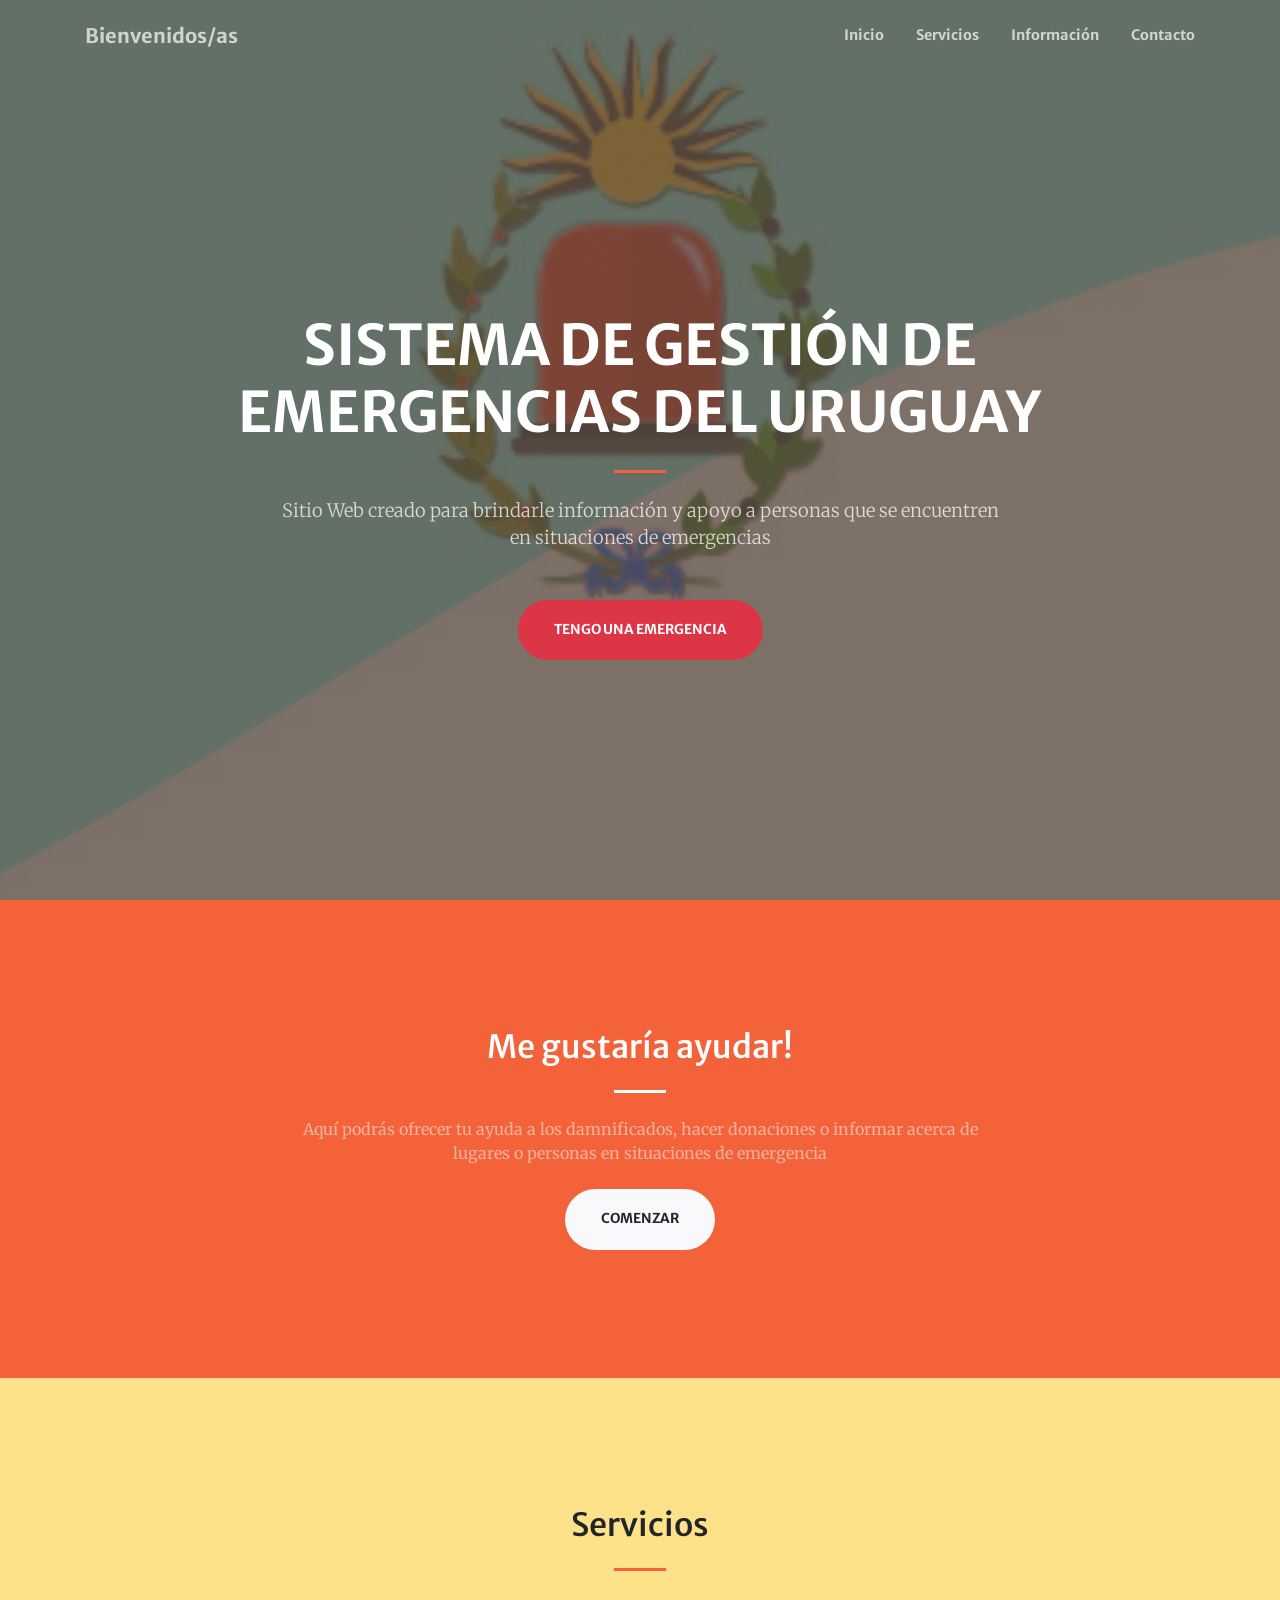
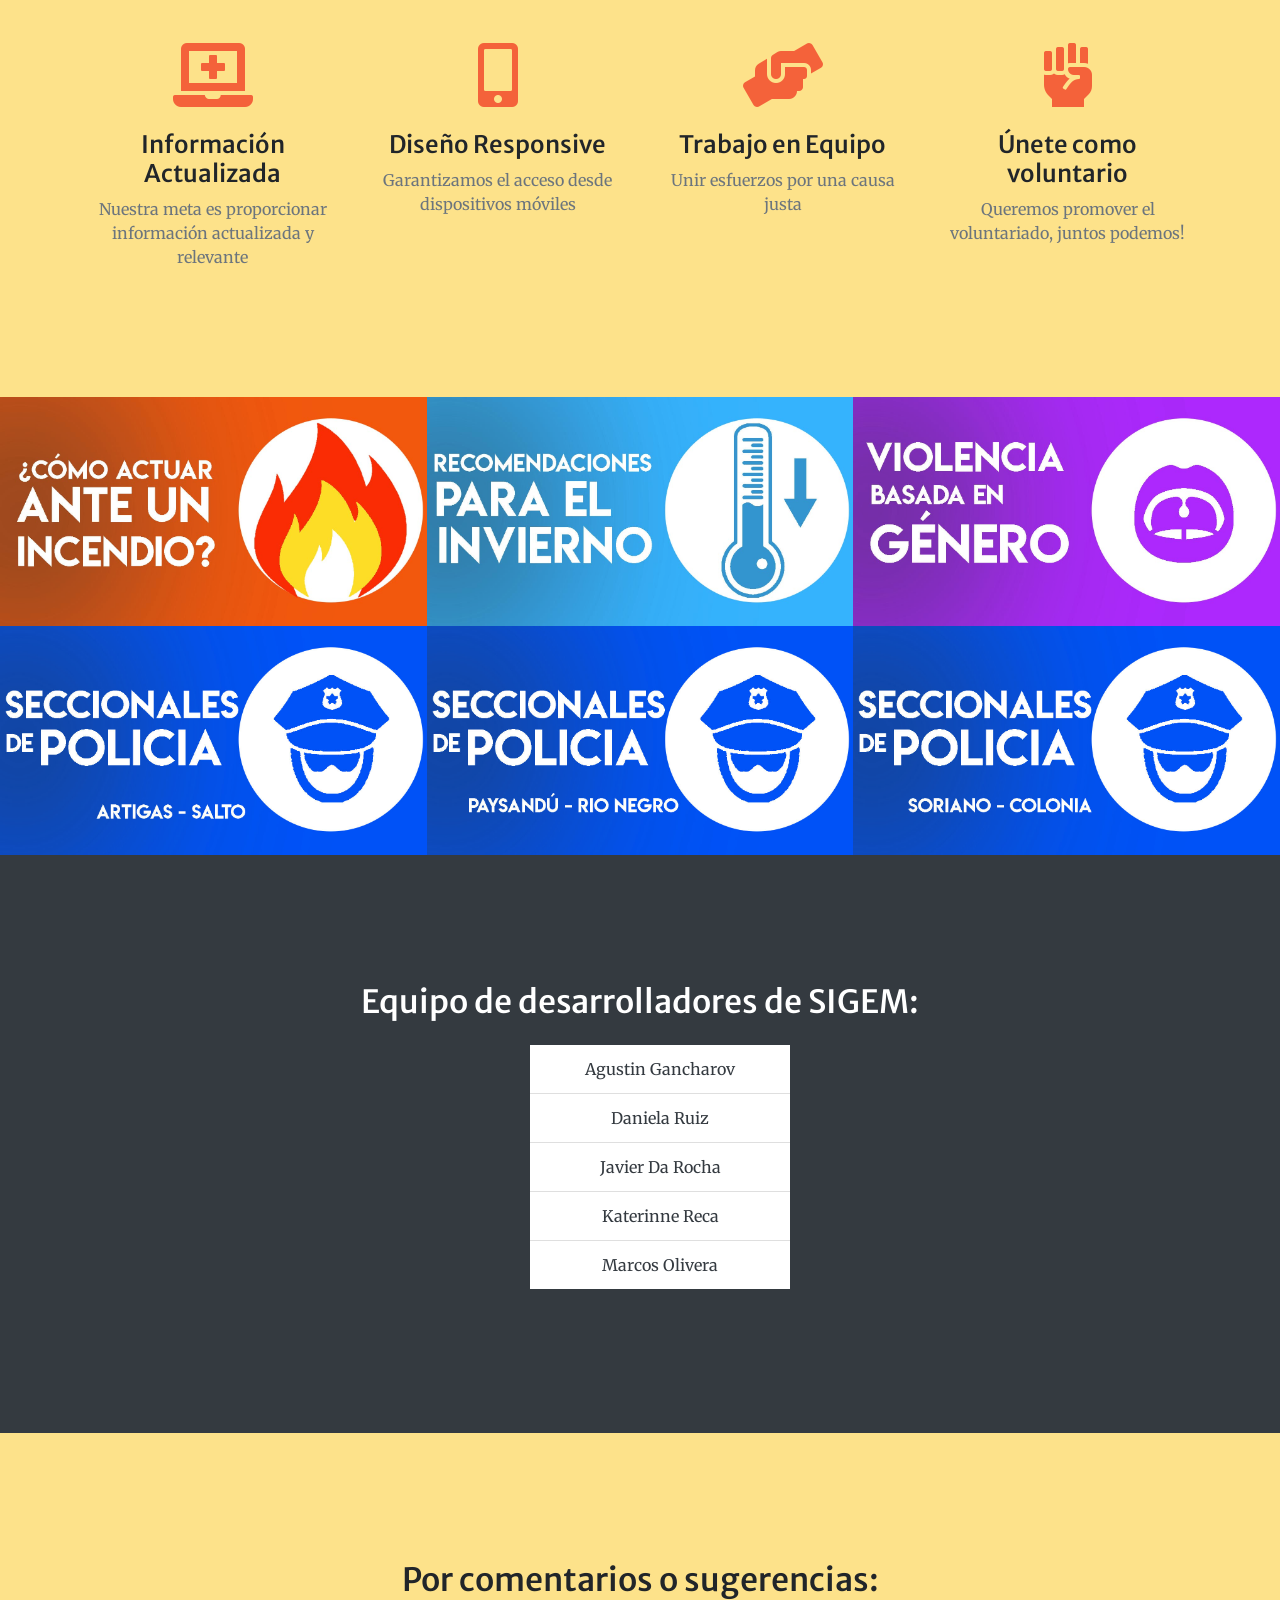
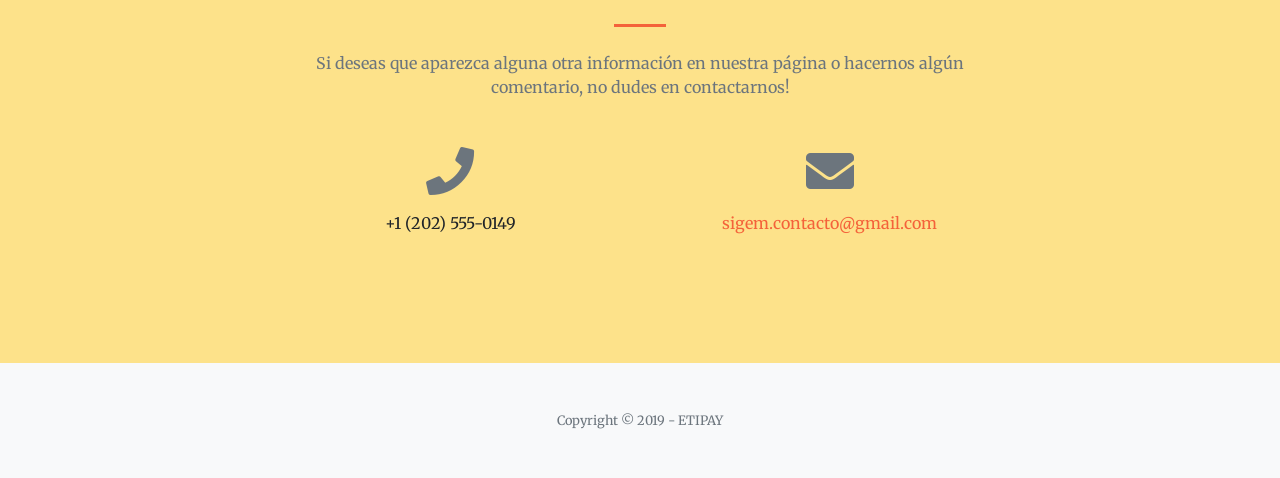
<file: index.html>
<!DOCTYPE html>
<html lang="en">

<head>
<!-- Global site tag (gtag.js) - Google Analytics -->
<script async src="https://www.googletagmanager.com/gtag/js?id=UA-117160426-2"></script>
<script>
  window.dataLayer = window.dataLayer || [];
  function gtag(){dataLayer.push(arguments);}
  gtag('js', new Date());

  gtag('config', 'UA-117160426-2');
</script>

  <meta charset="utf-8">
  <meta name="viewport" content="width=device-width, initial-scale=1, shrink-to-fit=no">
  <meta name="description" content="">
  <meta name="author" content="">

  <title>SIGEM</title>

  <!-- Font Awesome Icons -->
  <!-- ><link href="vendor/fontawesome-free/css/all.min.css" rel="stylesheet" type="text/css"> -->
  <link rel="stylesheet" href="https://use.fontawesome.com/releases/v5.7.2/css/all.css" integrity="sha384-fnmOCqbTlWIlj8LyTjo7mOUStjsKC4pOpQbqyi7RrhN7udi9RwhKkMHpvLbHG9Sr" crossorigin="anonymous">

  <!-- Google Fonts -->
  <link href="https://fonts.googleapis.com/css?family=Merriweather+Sans:400,700" rel="stylesheet">
  <link href='https://fonts.googleapis.com/css?family=Merriweather:400,300,300italic,400italic,700,700italic' rel='stylesheet' type='text/css'>

  <!-- Plugin CSS -->
  <link href="vendor/magnific-popup/magnific-popup.css" rel="stylesheet">

  <!-- Theme CSS - Includes Bootstrap -->
  <link href="css/creative.min.css" rel="stylesheet">

</head>

<body id="page-top">

  <!-- Navigation -->
  <nav class="navbar navbar-expand-lg navbar-light fixed-top py-3" id="mainNav">
    <div class="container">
      <a class="navbar-brand js-scroll-trigger" href="#page-top">Bienvenidos/as</a>
      <button class="navbar-toggler navbar-toggler-right" type="button" data-toggle="collapse" data-target="#navbarResponsive" aria-controls="navbarResponsive" aria-expanded="false" aria-label="Toggle navigation">
        <span class="navbar-toggler-icon"></span>
      </button>
      <div class="collapse navbar-collapse" id="navbarResponsive">
        <ul class="navbar-nav ml-auto my-2 my-lg-0">
          <li class="nav-item">
            <a class="nav-link js-scroll-trigger" href="index.html">Inicio</a>
          </li>
          <li class="nav-item">
            <a class="nav-link js-scroll-trigger" href="#services">Servicios</a>
          </li>
          <li class="nav-item">
            <a class="nav-link js-scroll-trigger" href="#portfolio">Información</a>
          </li>
          <li class="nav-item">
            <a class="nav-link js-scroll-trigger" href="#contact">Contacto</a>
          </li>
        </ul>
      </div>
    </div>
  </nav>

  <!-- Masthead -->
  <header class="masthead">
    <div class="container h-100">
      <div class="row h-100 align-items-center justify-content-center text-center">
        <div class="col-lg-10 align-self-end">
          <h1 class="text-uppercase text-white font-weight-bold">Sistema de Gestión de Emergencias del Uruguay</h1>
          <hr class="divider my-4">
        </div>
        <div class="col-lg-8 align-self-baseline">
          <p class="text-white-75 font-weight-light mb-5">Sitio Web creado para brindarle información y apoyo a personas que se encuentren en situaciones de emergencias</p>
          <a class="btn btn-danger btn-xl js-scroll-trigger" href="tipos.html">Tengo una Emergencia</a>
        </div>
      </div>
    </div>
  </header>

  <!-- About Section -->
  <section class="page-section bg-primary" id="about">
    <div class="container">
      <div class="row justify-content-center">
        <div class="col-lg-8 text-center">
          <h2 class="text-white mt-0">Me gustaría ayudar!</h2>
          <hr class="divider light my-4">
          <p class="text-white-50 mb-4">Aquí podrás ofrecer tu ayuda a los damnificados, hacer donaciones o informar acerca de lugares o personas en situaciones de emergencia</p>
          <a class="btn btn-light btn-xl js-scroll-trigger" href="voluntariado.html">Comenzar</a>
        </div>
      </div>
    </div>
  </section>

  <!-- Services Section    Iconos          -->
  <section class="page-section" id="services">
    <div class="container">
      <h2 class="text-center mt-0">Servicios</h2>
      <hr class="divider my-4">
      <div class="row">
        <div class="col-lg-3 col-md-6 text-center">
          <div class="mt-5">
            <i class="fas fa-4x fa-laptop-medical text-primary mb-4"></i>
            <h3 class="h4 mb-2">Información Actualizada</h3>
            <p class="text-muted mb-0">Nuestra meta es proporcionar información actualizada y relevante</p>
          </div>
        </div>
        <div class="col-lg-3 col-md-6 text-center">
          <div class="mt-5">
            <i class="fas fa-4x fa-mobile-alt text-primary mb-4"></i>
            <h3 class="h4 mb-2">Diseño Responsive</h3>
            <p class="text-muted mb-0">Garantizamos el acceso desde dispositivos móviles</p>
          </div>
        </div>
        <div class="col-lg-3 col-md-6 text-center">
          <div class="mt-5">
            <i class="fas fa-4x fa-hands-helping text-primary mb-4"></i>
            <h3 class="h4 mb-2">Trabajo en Equipo</h3>
            <p class="text-muted mb-0">Unir esfuerzos por una causa justa</p>
          </div>
        </div>
        <div class="col-lg-3 col-md-6 text-center">
          <div class="mt-5">
            <i class="fas fa-4x fa-fist-raised text-primary mb-4"></i>
            <h3 class="h4 mb-2">Únete como voluntario</h3>
            <p class="text-muted mb-0">Queremos promover el voluntariado, juntos podemos!</p>
          </div>
        </div>
      </div>
    </div>
  </section>

  <!-- Portfolio Section -->
  <section id="portfolio">
    <div class="container-fluid p-0">
      <div class="row no-gutters">
        <div class="col-lg-4 col-sm-6">
          <a class="portfolio-box" href="img/portfolio/fullsize/1.jpg">
            <img class="img-fluid" src="img/portfolio/thumbnails/1.jpg" alt="">
            <div class="portfolio-box-caption">
              <div class="project-category text-white-50">
                Categoria
              </div>
              <div class="Cómo actuar">
                Recomendaciones
              </div>
            </div>
          </a>
        </div>
        <div class="col-lg-4 col-sm-6">
          <a class="portfolio-box" href="img/portfolio/fullsize/bombero.jpg">
            <img class="img-fluid" src="img/portfolio/thumbnails/bombero.jpg" alt="">
            <div class="portfolio-box-caption">
              <div class="project-category text-white-50">
                Categoria
              </div>
              <div class="project-name">
                Invierno-bomberos
              </div>
            </div>
          </a>
        </div>
        <div class="col-lg-4 col-sm-6">
          <a class="portfolio-box" href="img/portfolio/fullsize/3.jpg">
            <img class="img-fluid" src="img/portfolio/thumbnails/3.jpg" alt="">
            <div class="portfolio-box-caption">
              <div class="project-category text-white-50">
                Categoria
              </div>
              <div class="project-name">
                Violencia de genero
              </div>
            </div>
          </a>
        </div>
        <div class="col-lg-4 col-sm-6">
          <a class="portfolio-box" href="img/portfolio/fullsize/ays.jpg">
            <img class="img-fluid" src="img/portfolio/thumbnails/4.jpg" alt="">
            <div class="portfolio-box-caption">
              <div class="project-category text-white-50">
                Categoria
              </div>
              <div class="project-name">
                Seccionles Policiales
              </div>
            </div>
          </a>
        </div>
        <div class="col-lg-4 col-sm-6">
          <a class="portfolio-box" href="img/portfolio/fullsize/pyr.jpg">
            <img class="img-fluid" src="img/portfolio/thumbnails/5.jpg" alt="">
            <div class="portfolio-box-caption">
              <div class="project-category text-white-50">
                Categoria
              </div>
              <div class="project-name">
                Seccionales Policiales
              </div>
            </div>
          </a>
        </div>
        <div class="col-lg-4 col-sm-6">
          <a class="portfolio-box" href="img/portfolio/fullsize/syc.jpg">
            <img class="img-fluid" src="img/portfolio/thumbnails/6.jpg" alt="">
            <div class="portfolio-box-caption p-3">
              <div class="project-category text-white-50">
                Categoria
              </div>
              <div class="project-name">
                Seccionales Policiales
              </div>
            </div>
          </a>
        </div>
      </div>
    </div>
  </section>

  <!-- Call to Action Section -->
  <section class="page-section bg-dark text-white">
    <div class="container text-center">
      <h2 class="mb-4">Equipo de desarrolladores de SIGEM:
      </h2>
      <div class="mx-auto" style="width: 300px;">
      <ul class="list-group-flush text-dark">
          <li class="list-group-item">Agustin Gancharov</li>
          <li class="list-group-item">Daniela Ruiz</li>
          <li class="list-group-item">Javier Da Rocha</li>
          <li class="list-group-item">Katerinne Reca</li>
          <li class="list-group-item">Marcos Olivera</li>

        </ul>
      </div>
      <!--      
      <a class="btn btn-light btn-xl" href="https://startbootstrap.com/themes/creative/">Download Now!</a>
    -->
    </div>
  </section>

  <!-- Contact Section -->
  <section class="page-section" id="contact">
    <div class="container">
      <div class="row justify-content-center">
        <div class="col-lg-8 text-center">
          <h2 class="mt-0">Por comentarios o sugerencias:</h2>
          <hr class="divider my-4">
          <p class="text-muted mb-5">Si deseas que aparezca alguna otra información en nuestra página o hacernos algún comentario, no dudes en contactarnos! </p>
        </div>
      </div>
      <div class="row">
        <div class="col-lg-4 ml-auto text-center">
          <i class="fas fa-phone fa-3x mb-3 text-muted"></i>
          <div>+1 (202) 555-0149</div>
        </div>
        <div class="col-lg-4 mr-auto text-center">
          <i class="fas fa-envelope fa-3x mb-3 text-muted"></i>
          <!-- Make sure to change the email address in anchor text AND the link below! -->
          <a class="d-block" href="mailto:sigem.contacto@gmail.com">sigem.contacto@gmail.com</a>
        </div>
      </div>
    </div>
  </section>

  <!-- Footer -->
  <footer class="bg-light py-5">
    <div class="container">
      <div class="small text-center text-muted">Copyright &copy; 2019 - ETIPAY</div>
    </div>
  </footer>

  <!-- Bootstrap core JavaScript -->
  <script src="vendor/jquery/jquery.min.js"></script>
  <script src="vendor/bootstrap/js/bootstrap.bundle.min.js"></script>

  <!-- Plugin JavaScript -->
  <script src="vendor/jquery-easing/jquery.easing.min.js"></script>
  <script src="vendor/magnific-popup/jquery.magnific-popup.min.js"></script>

  <!-- Custom scripts for this template -->
  <script src="js/creative.min.js"></script>

</body>

</html>
</file>
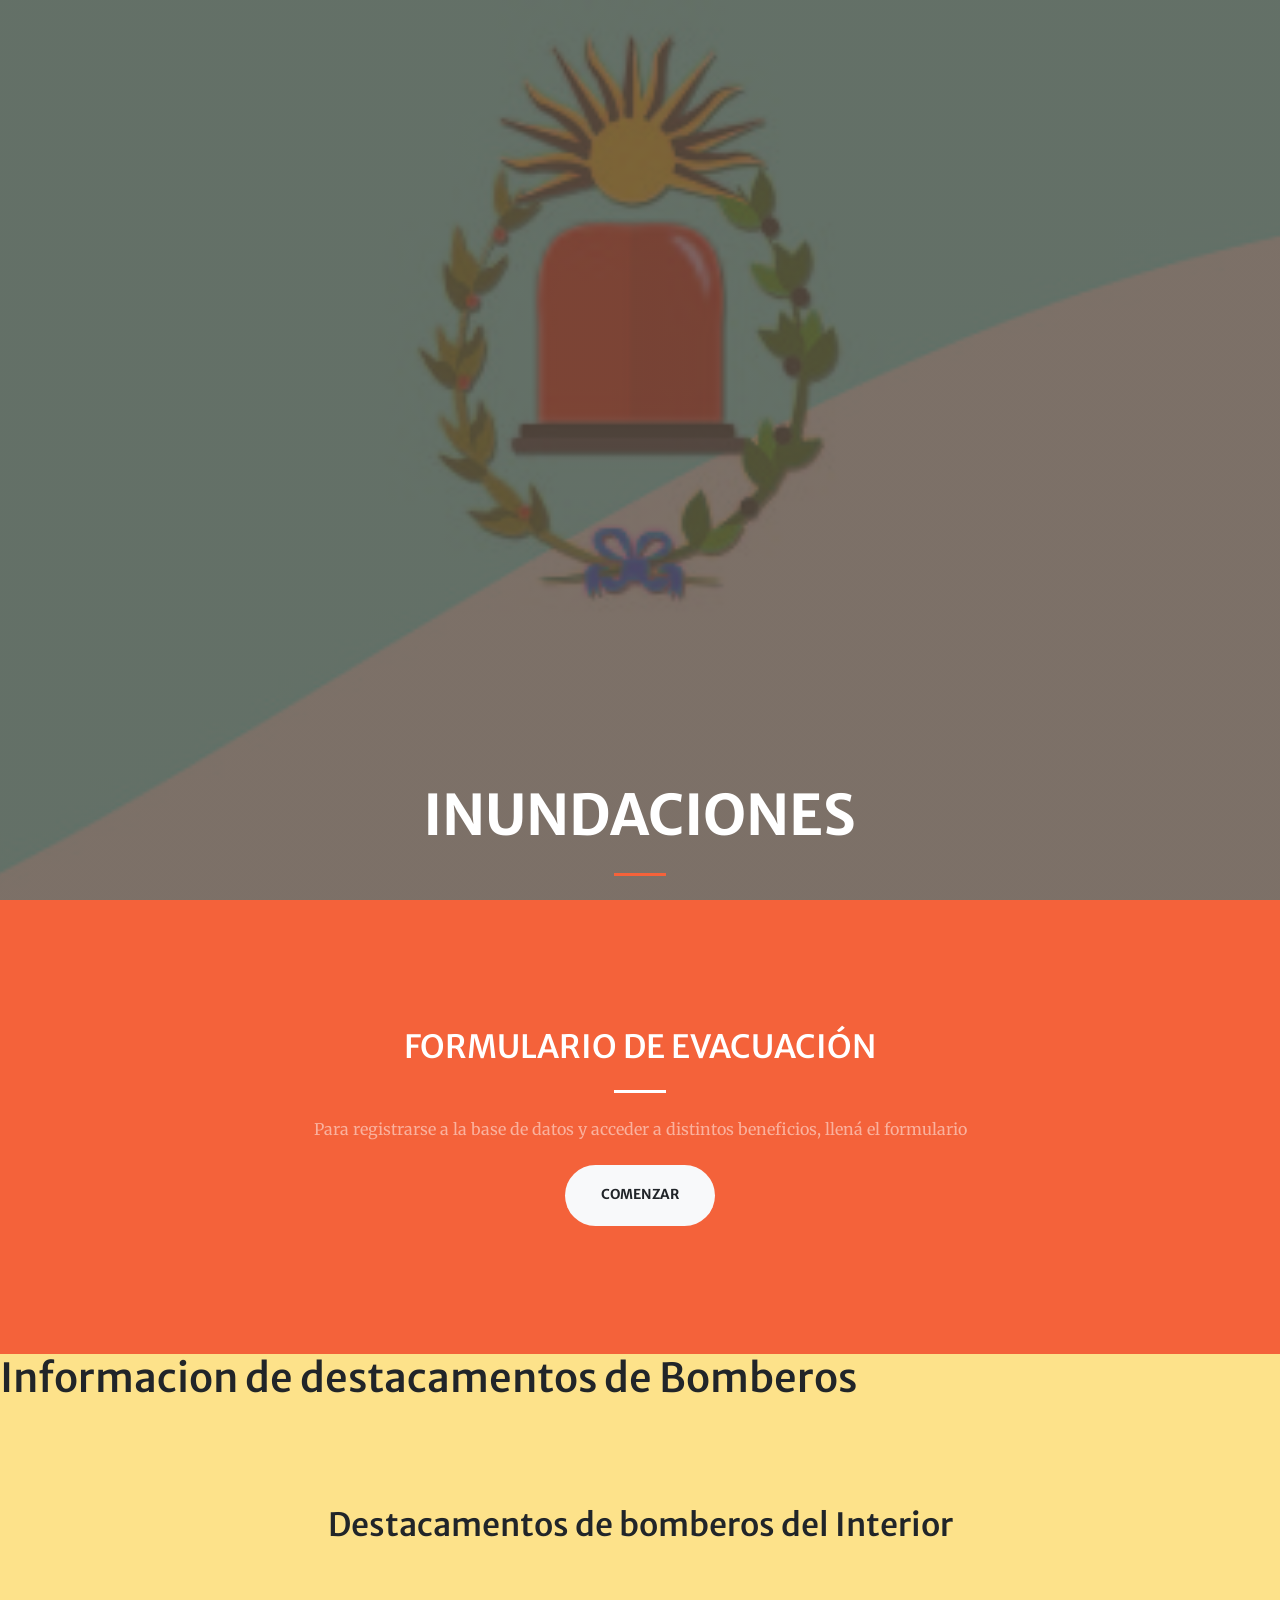
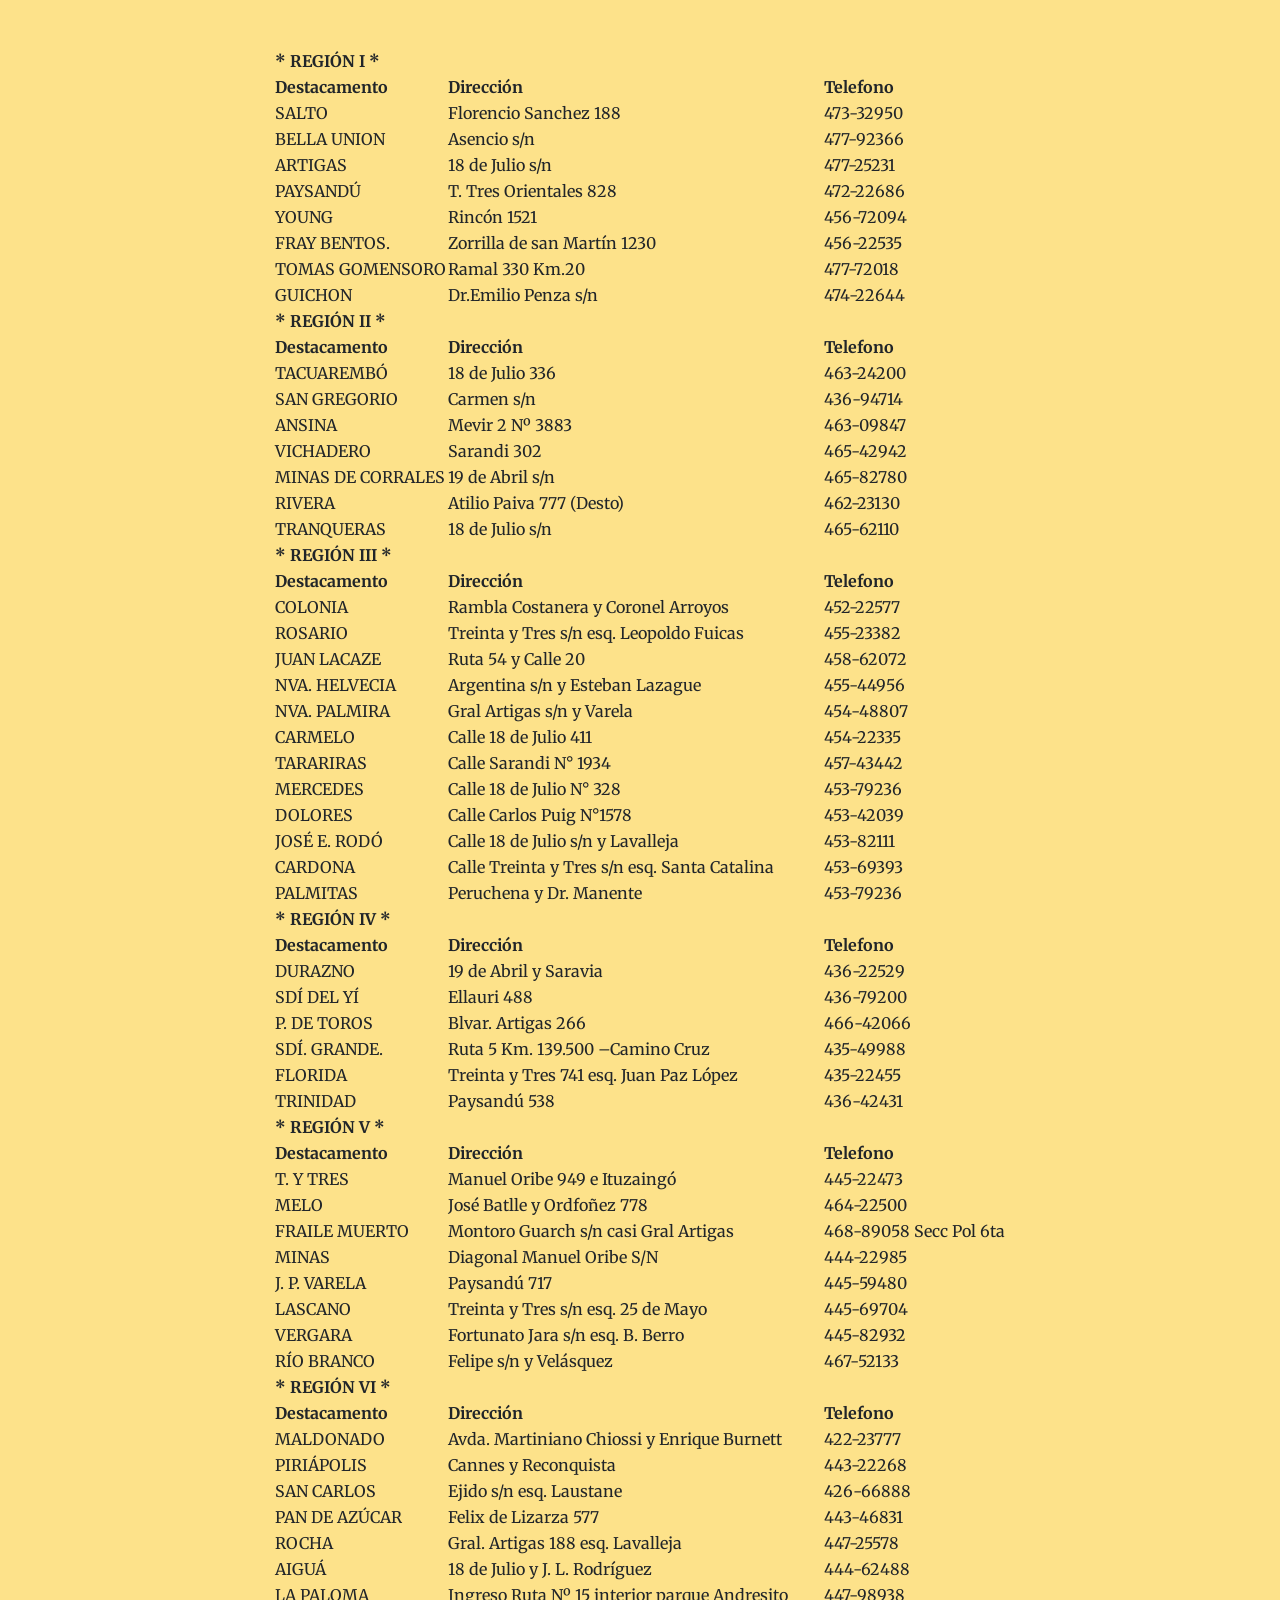
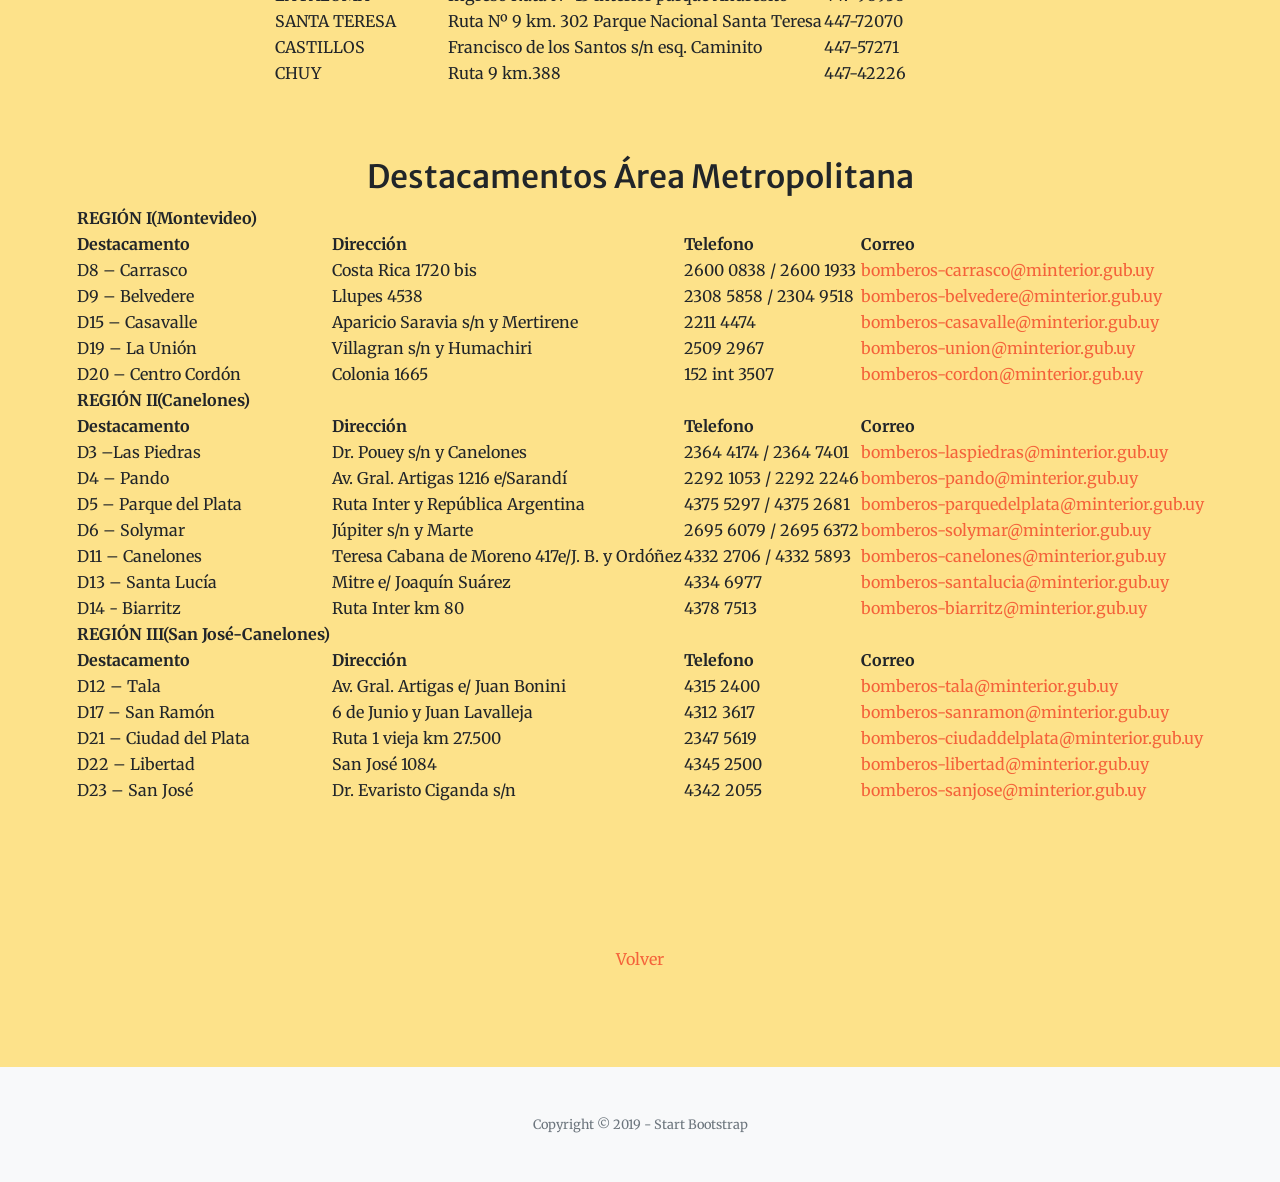
<file: incendios.html>
<!DOCTYPE html>
<html lang="en">

<head>
<!-- Global site tag (gtag.js) - Google Analytics -->
<script async src="https://www.googletagmanager.com/gtag/js?id=UA-117160426-2"></script>
<script>
  window.dataLayer = window.dataLayer || [];
  function gtag(){dataLayer.push(arguments);}
  gtag('js', new Date());

  gtag('config', 'UA-117160426-2');
</script>

  <meta charset="utf-8">
  <meta name="viewport" content="width=device-width, initial-scale=1, shrink-to-fit=no">
  <meta name="description" content="">
  <meta name="author" content="">

  <title>SIGEM</title>

  <!-- Font Awesome Icons -->
  <!-- ><link href="vendor/fontawesome-free/css/all.min.css" rel="stylesheet" type="text/css"> -->
  <link rel="stylesheet" href="https://use.fontawesome.com/releases/v5.7.2/css/all.css" integrity="sha384-fnmOCqbTlWIlj8LyTjo7mOUStjsKC4pOpQbqyi7RrhN7udi9RwhKkMHpvLbHG9Sr" crossorigin="anonymous">

  <!-- Google Fonts -->
  <link href="https://fonts.googleapis.com/css?family=Merriweather+Sans:400,700" rel="stylesheet">
  <link href='https://fonts.googleapis.com/css?family=Merriweather:400,300,300italic,400italic,700,700italic' rel='stylesheet' type='text/css'>

  <!-- Plugin CSS -->
  <link href="vendor/magnific-popup/magnific-popup.css" rel="stylesheet">

  <!-- Theme CSS - Includes Bootstrap -->
  <link href="css/creative.min.css" rel="stylesheet">

</head>

<body id="page-top">

  <!-- Navigation 
  <nav class="navbar navbar-expand-lg navbar-light fixed-top py-3" id="mainNav">
    <div class="container">
      <a class="navbar-brand js-scroll-trigger" href="#page-top">Bienvenidos/as</a>
      <button class="navbar-toggler navbar-toggler-right" type="button" data-toggle="collapse" data-target="#navbarResponsive" aria-controls="navbarResponsive" aria-expanded="false" aria-label="Toggle navigation">
        <span class="navbar-toggler-icon"></span>
      </button>
      <div class="collapse navbar-collapse" id="navbarResponsive">
        <ul class="navbar-nav ml-auto my-2 my-lg-0">
          <li class="nav-item">
            <a class="nav-link js-scroll-trigger" href="#about">Inicio</a>
          </li>
          <li class="nav-item">
            <a class="nav-link js-scroll-trigger" href="#services">Servicios</a>
          </li>
          <li class="nav-item">
            <a class="nav-link js-scroll-trigger" href="#portfolio">Información</a>
          </li>
          <li class="nav-item">
            <a class="nav-link js-scroll-trigger" href="#contact">Contacto</a>
          </li>
        </ul>
      </div>
    </div>
  </nav>

   Masthead -->
  <header class="masthead">
    <div class="container h-100">
      <div class="row h-100 align-items-center justify-content-center text-center">
        <div class="col-lg-10 align-self-end">
          <h1 class="text-uppercase text-white font-weight-bold">INUNDACIONES</h1>
          <hr class="divider my-4">
        </div>
        <!--<div class="col-lg-8 align-self-baseline">
          <p class="text-white-75 font-weight-light mb-5">Sitio Web creado para brindarle información y apoyo a personas que se encuentren en situaciones de emrgencias</p>
          <a class="btn btn-danger btn-xl js-scroll-trigger" href="tipos.html">Tengo una Emergencia</a>
        </div>-->
      </div>
    </div>
  </header>

  <!-- About Section -->
  <section class="page-section bg-primary" id="about">
    <div class="container">
      <div class="row justify-content-center">
        <div class="col-lg-8 text-center">
          <h2 class="text-white mt-0">FORMULARIO DE EVACUACIÓN</h2>
          <hr class="divider light my-4">
          <p class="text-white-50 mb-4">Para registrarse a la base de datos y acceder a distintos beneficios, llená el formulario </p>
          <a class="btn btn-light btn-xl js-scroll-trigger" href="https://forms.gle/Rb6XKLnKXvnT4zUQ6">Comenzar</a>
        </div>
      </div>
    </div>
  </section>

  <!-- Services Section    Iconos          
  <section class="page-section" id="services">
    <div class="container">
      <h2 class="text-center mt-0">Servicios</h2>
      <hr class="divider my-4">
      <div class="row">
        <div class="col-lg-3 col-md-6 text-center">
          <div class="mt-5">

           <i class="fas fa-4x fa-bacon text-primary mb-4"></i>
            <h3 class="h4 mb-2">Registro de altura del Río Uruguay</h3>
            <p class="text-muted mb-0"></p>
          </div>
          <a class="btn btn-primary js-scroll-trigger" href="http://190.0.152.194:8080/alturas/web/app.php/user/alturas">Registro Alturas</a>
        </div>
        
        <div class="col-lg-3 col-md-6 text-center">
          <div class="mt-5">
            <i class="fas fa-4x fa-warehouse text-primary mb-4"></i>
            <h3 class="h4 mb-2">Listado de refugios</h3>
            <p class="text-muted mb-0"></p>
          </div>
        </div>
        <div class="col-lg-3 col-md-6 text-center">
          <div class="mt-5">
            <i class="fas fa-4x fa-hands-helping text-primary mb-4"></i>
            <h3 class="h4 mb-2">Acopio y recepción de donaciones</h3>
            <p class="text-muted mb-0"></p>
          </div>
        </div>
        <div class="col-lg-3 col-md-6 text-center">
          <div class="mt-5">
            <i class="fas fa-4x fa-fist-raised text-primary mb-4"></i>
            <h3 class="h4 mb-2">Centro de distribución</h3>
            <p class="text-muted mb-0"></p>
          </div>
        </div>
      </div>
    </div>
  </section> -->

  <!-- Portfolio Section 
  <section id="portfolio">
    <div class="container-fluid p-0">
      <div class="row no-gutters">
        <div class="col-lg-4 col-sm-6">
          <a class="portfolio-box" href="img/portfolio/fullsize/1.jpg">
            <img class="img-fluid" src="img/portfolio/thumbnails/1.jpg" alt="">
            <div class="portfolio-box-caption">
              <div class="project-category text-white-50">
                Categoria
              </div>
              <div class="Cómo actuar">
                Recomendaciones
              </div>
            </div>
          </a>
        </div>
        <div class="col-lg-4 col-sm-6">
          <a class="portfolio-box" href="img/portfolio/fullsize/bombero.jpg">
            <img class="img-fluid" src="img/portfolio/thumbnails/bombero.jpg" alt="">
            <div class="portfolio-box-caption">
              <div class="project-category text-white-50">
                Categoria
              </div>
              <div class="project-name">
                Invierno-bomberos
              </div>
            </div>
          </a>
        </div>
        <div class="col-lg-4 col-sm-6">
          <a class="portfolio-box" href="img/portfolio/fullsize/3.jpg">
            <img class="img-fluid" src="img/portfolio/thumbnails/3.jpg" alt="">
            <div class="portfolio-box-caption">
              <div class="project-category text-white-50">
                Category
              </div>
              <div class="project-name">
                Project Name
              </div>
            </div>
          </a>
        </div>
        <div class="col-lg-4 col-sm-6">
          <a class="portfolio-box" href="img/portfolio/fullsize/4.jpg">
            <img class="img-fluid" src="img/portfolio/thumbnails/4.jpg" alt="">
            <div class="portfolio-box-caption">
              <div class="project-category text-white-50">
                Category
              </div>
              <div class="project-name">
                Project Name
              </div>
            </div>
          </a>
        </div>
        <div class="col-lg-4 col-sm-6">
          <a class="portfolio-box" href="img/portfolio/fullsize/5.jpg">
            <img class="img-fluid" src="img/portfolio/thumbnails/5.jpg" alt="">
            <div class="portfolio-box-caption">
              <div class="project-category text-white-50">
                Category
              </div>
              <div class="project-name">
                Project Name
              </div>
            </div>
          </a>
        </div>
        <div class="col-lg-4 col-sm-6">
          <a class="portfolio-box" href="img/portfolio/fullsize/6.jpg">
            <img class="img-fluid" src="img/portfolio/thumbnails/6.jpg" alt="">
            <div class="portfolio-box-caption p-3">
              <div class="project-category text-white-50">
                Category
              </div>
              <div class="project-name">
                Project Name
              </div>
            </div>
          </a>
        </div>
      </div>
    </div>
  </section> -->

  <!-- Call to Action Section 
  <section class="page-section bg-dark text-white">
    <div class="container text-center">
      <h2 class="mb-4">Equipo de desarrolladores de SIGEM:
      </h2>
      <div class="mx-auto" style="width: 300px;">
      <ul class="list-group-flush text-dark">
          <li class="list-group-item">Agustin Gancharov</li>
          <li class="list-group-item">Daniela Ruiz</li>
          <li class="list-group-item">Javier Da Rocha</li>
          <li class="list-group-item">Katerinne Reca</li>
          <li class="list-group-item">Marcos Olivera</li>

        </ul>
      </div>
      
      <a class="btn btn-light btn-xl" href="https://startbootstrap.com/themes/creative/">Download Now!</a>
    -->
    </div>
  </section>

  <h1> Informacion de destacamentos de Bomberos</h1>
<br>
<br>
<br>
<br>
<center><h2>Destacamentos de bomberos del Interior</h2>
<br>
<br>
<br>
<br>

<center><table>
	<tr>
	     <th>* REGIÓN  I *</th>
	</tr>
	<tr>
		<th>Destacamento</th>
		<th>Dirección</th>
		<th>Telefono</th>
	</tr>
	<tr>
		<td>SALTO</td>
		<td>Florencio Sanchez 188</td>
		<td>473-32950</td>
	</tr>
	<tr>
		<td>BELLA UNION</td>
		<td>Asencio s/n</td>
		<td>477-92366</td>
	</tr>
	<tr>
		<td>ARTIGAS</td>
		<td>18 de Julio s/n</td>
		<td>477-25231</td>
	</tr>
	<tr>
		<td>PAYSANDÚ</td>
		<td>T. Tres Orientales 828</td>
		<td>472-22686</td>
	</tr>
	<tr>
		<td>YOUNG</td>
		<td>Rincón 1521</td>
		<td>456-72094</td>
	</tr>
	<tr>
		<td>FRAY BENTOS.</td>
		<td>Zorrilla de san Martín 1230</td>
		<td>456-22535</td>
	</tr>
	<tr>
		<td>TOMAS GOMENSORO</td>
		<td>Ramal 330 Km.20</td>
		<td>477-72018</td>
	</tr>
	<tr>
		<td>GUICHON</td>
		<td>Dr.Emilio Penza s/n</td>
		<td>474-22644</td>
	</tr>
	<tr>
		<th>* REGIÓN  II *</th>
	</tr>
	<tr>
		<th>Destacamento</th>
		<th>Dirección</th>
		<th>Telefono</th>
	</tr>
	<tr>
		<td>TACUAREMBÓ</td>
		<td>18 de Julio 336</td>
		<td>463-24200</td>
	</tr>
	<tr>
		<td>SAN GREGORIO</td>
		<td>Carmen s/n</td>
		<td>436-94714</td>
	</tr>
	<tr>
		<td>ANSINA</td>
		<td>Mevir 2 Nº 3883</td>
		<td>463-09847</td>
	</tr>
	<tr>
		<td>VICHADERO</td>
		<td>Sarandi 302</td>
		<td>465-42942</td>
	</tr>
	<tr>
		<td>MINAS DE CORRALES</td>
		<td>19 de Abril s/n</td>
		<td>465-82780</td>
	</tr>
	<tr>
		<td>RIVERA</td>
		<td>Atilio Paiva 777 (Desto)</td>
		<td>462-23130</td>
	</tr>
	<tr>
		<td>TRANQUERAS</td>
		<td>18 de Julio s/n</td>
		<td>465-62110</td>
	</tr>
	<tr>
		<th>* REGIÓN  III *</th>
	</tr>
	<tr>
		<th>Destacamento</th>
		<th>Dirección</th>
		<th>Telefono</th>
	</tr>
	<tr>
		<td>COLONIA</td>
		<td>Rambla Costanera y Coronel Arroyos</td>
		<td>452-22577</td>
	</tr>
	<tr>
		<td>ROSARIO</td>
		<td>Treinta y Tres s/n esq. Leopoldo Fuicas</td>
		<td>455-23382</td>
	</tr>
	<tr>
		<td>JUAN LACAZE</td>
		<td>Ruta 54 y Calle 20</td>
		<td>458-62072</td>
	</tr>
	<tr>
		<td>NVA. HELVECIA</td>
		<td>Argentina s/n y Esteban Lazague</td>
		<td>455-44956</td>
	</tr>
	<tr>
		<td>NVA. PALMIRA</td>
		<td>Gral Artigas  s/n y Varela</td>
		<td>454-48807</td>
	</tr>
	<tr>
		<td>CARMELO</td>
		<td>Calle 18 de Julio 411</td>
		<td>454-22335</td>
	</tr>
	<tr>
		<td>TARARIRAS</td>
		<td>Calle Sarandi N° 1934</td>
		<td>457-43442</td>
	</tr>
	<tr>
		<td>MERCEDES</td>
		<td>Calle 18 de Julio N° 328</td>
		<td>453-79236</td>
	</tr>
	<tr>
		<td>DOLORES</td>
		<td>Calle Carlos Puig N°1578</td>
		<td>453-42039</td>
	</tr>
	<tr>
		<td>JOSÉ E. RODÓ</td>
		<td>Calle 18 de Julio s/n y Lavalleja</td>
		<td>453-82111</td>
	</tr>
	<tr>
		<td>CARDONA</td>
		<td>Calle Treinta y Tres  s/n esq. Santa Catalina</td>
		<td>453-69393</td>
	</tr>
	<tr>
		<td>PALMITAS</td>
		<td>Peruchena y Dr. Manente</td>
		<td>453-79236</td>
	</tr>
	<tr>
		<th>* REGIÓN  IV *</th>
	</tr>
	<tr>
		<th>Destacamento</th>
		<th>Dirección</th>
		<th>Telefono</th>
	</tr>
	<tr>
		<td>DURAZNO</td>
		<td>19 de Abril y Saravia</td>
		<td>436-22529</td>
	</tr>
	<tr>
		<td>SDÍ DEL YÍ</td>
		<td>Ellauri 488</td>
		<td>436-79200</td>
	</tr>
	<tr>
		<td>P. DE  TOROS</td>
		<td>Blvar. Artigas 266</td>
		<td>466-42066</td>
	</tr>
	<tr>
		<td>SDÍ. GRANDE.</td>
		<td>Ruta 5 Km. 139.500 –Camino Cruz</td>
		<td>435-49988</td>
	</tr>
	<tr>
		<td>FLORIDA</td>
		<td>Treinta y Tres 741 esq. Juan Paz López</td>
		<td>435-22455</td>
	</tr>
	<tr>
		<td>TRINIDAD</td>
		<td>Paysandú 538</td>
		<td>436-42431</td>
	</tr>
	<tr>
		<th>* REGIÓN  V *</th>
	</tr>
	<tr>
		<th>Destacamento</th>
		<th>Dirección</th>
		<th>Telefono</th>
	</tr>
	<tr>
		<td>T. Y TRES</td>
		<td>Manuel Oribe 949 e Ituzaingó</td>
		<td>445-22473</td>
	</tr>
	<tr>
		<td>MELO</td>
		<td>José Batlle y Ordfoñez 778</td>
		<td>464-22500</td>
	</tr>
	<tr>
		<td>FRAILE MUERTO</td>
		<td>Montoro Guarch s/n casi Gral Artigas</td>
		<td>468-89058 Secc Pol 6ta</td>
	</tr>
	<tr>
		<td>MINAS</td>
		<td>Diagonal Manuel Oribe S/N</td>
		<td>444-22985</td>
	</tr>
	<tr>
		<td>J. P. VARELA</td>
		<td>Paysandú 717</td>
		<td>445-59480</td>
	</tr>
	<tr>
		<td>LASCANO</td>
		<td>Treinta y Tres s/n esq.  25 de Mayo</td>
		<td>445-69704</td>
	</tr>
	<tr>
		<td>VERGARA</td>
		<td>Fortunato Jara s/n esq. B. Berro</td>
		<td>445-82932</td>
	</tr>
	<tr>
		<td>RÍO BRANCO</td>
		<td>Felipe s/n y Velásquez</td>
		<td>467-52133</td>
	</tr>
	<tr>
		<th>* REGIÓN  VI *</th>
	</tr>
	<tr>
		<th>Destacamento</th>
		<th>Dirección</th>
		<th>Telefono</th>
	</tr>
	<tr>
		<td>MALDONADO</td>
		<td>Avda.  Martiniano Chiossi  y  Enrique Burnett</td>
		<td>422-23777</td>
	</tr>
	<tr>
		<td>PIRIÁPOLIS</td>
		<td>Cannes y Reconquista</td>
		<td>443-22268</td>
	</tr>
	<tr>
		<td>SAN CARLOS</td>
		<td>Ejido s/n esq. Laustane</td>
		<td>426-66888</td>
	</tr>
	<tr>
		<td>PAN DE AZÚCAR</td>
		<td>Felix de Lizarza 577</td>
		<td>443-46831</td>
	</tr>
	<tr>
		<td>ROCHA</td>
		<td>Gral. Artigas 188 esq. Lavalleja</td>
		<td>447-25578</td>
	</tr>
	<tr>
		<td>AIGUÁ</td>
		<td>18 de Julio y J. L. Rodríguez</td>
		<td>444-62488</td>
	</tr>
	<tr>
		<td>LA PALOMA</td>
		<td>Ingreso Ruta Nº 15 interior parque Andresito</td>
		<td>447-98938</td>
	</tr>
	<tr>
		<td>SANTA TERESA</td>
		<td>Ruta Nº 9 km. 302 Parque Nacional Santa Teresa</td>
		<td>447-72070</td>
	</tr>
	<tr>
		<td>CASTILLOS</td>
		<td>Francisco de los Santos s/n esq. Caminito</td>
		<td>447-57271</td>
	</tr>
	<tr>
		<td>CHUY</td>
		<td>Ruta 9 km.388</td>
		<td>447-42226</td>
	</tr>

</table>
<br>
<br>
<br>
<center><h2>Destacamentos Área Metropolitana</h2>

<center><table>
	<tr>
	     <th> REGIÓN  I(Montevideo) </th>
	</tr>
	<tr>
		<th>Destacamento</th>
		<th>Dirección</th>
		<th>Telefono</th>
		<th>Correo</th>
	</tr>
	<tr>
		<td>D8 – Carrasco</td>
		<td>Costa Rica 1720 bis</td>
		<td>2600 0838 / 2600 1933</td>
		<td><a href="mailto:bomberos-carrasco@minterior.gub.uy">bomberos-carrasco@minterior.gub.uy</a></td>
	</tr>
	<tr>
		<td>D9 – Belvedere</td>
		<td>Llupes 4538</td>
		<td>2308 5858 / 2304 9518</td>
		<td><a href="mailto:bomberos-belvedere@minterior.gub.uy">bomberos-belvedere@minterior.gub.uy</a></td>
	</tr>
	<tr>
		<td>D15 – Casavalle</td>
		<td>Aparicio Saravia s/n y Mertirene</td>
		<td>2211 4474</td>
		<td><a href="mailto:bomberos-casavalle@minterior.gub.uy">bomberos-casavalle@minterior.gub.uy</a></td>
	</tr>
	<tr>
		<td>D19 – La Unión</td>
		<td>Villagran s/n y Humachiri</td>
		<td>2509 2967</td>
		<td><a href="mailto:bomberos-union@minterior.gub.uy">bomberos-union@minterior.gub.uy</a></td>
	</tr>
	<tr>
		<td>D20 – Centro Cordón</td>
		<td>Colonia 1665</td>
		<td>152 int 3507</td>
		<td><a href="mailto:bomberos-cordon@minterior.gub.uy">bomberos-cordon@minterior.gub.uy</a></td>
	</tr>
	<tr>
		<th> REGIÓN  II(Canelones) </th>
	</tr>
	<tr>
		<th>Destacamento</th>
		<th>Dirección</th>
		<th>Telefono</th>
		<th>Correo</th>
	</tr>
	<tr>
		<td>D3 –Las Piedras</td>
		<td>Dr. Pouey s/n y Canelones</td>
		<td>2364 4174 / 2364 7401</td>
		<td><a href="mailto:bomberos-laspiedras@minterior.gub.uy">bomberos-laspiedras@minterior.gub.uy</a></td>
	</tr>
	<tr>
		<td>D4 – Pando</td>
		<td>Av. Gral. Artigas 1216 e/Sarandí</td>
		<td>2292 1053 / 2292 2246</td>
		<td><a href="mailto:bomberos-pando@minterior.gub.uy">bomberos-pando@minterior.gub.uy</a></td>
	</tr>
	<tr>
		<td>D5 – Parque del Plata</td>
		<td>Ruta Inter y República Argentina</td>
		<td>4375 5297 / 4375 2681</td>
		<td><a href="mailto:bomberos-parquedelplata@minterior.gub.uy">bomberos-parquedelplata@minterior.gub.uy</a></td>
	</tr>
	<tr>
		<td>D6 – Solymar</td>
		<td>Júpiter s/n y Marte</td>
		<td>2695 6079 / 2695 6372</td>
		<td><a href="mailto:bomberos-solymar@minterior.gub.uy">bomberos-solymar@minterior.gub.uy</a></td>
	</tr>
	<tr>
		<td>D11 – Canelones</td>
		<td>Teresa Cabana de Moreno 417e/J. B. y Ordóñez</td>
		<td>4332 2706 / 4332 5893</td>
		<td><a href="mailto:bomberos-canelones@minterior.gub.uy">bomberos-canelones@minterior.gub.uy</a></td>
	</tr>
	<tr>
		<td>D13 – Santa Lucía</td>
		<td>Mitre e/ Joaquín Suárez</td>
		<td>4334 6977</td>
		<td><a href="mailto:bomberos-santalucia@minterior.gub.uy">bomberos-santalucia@minterior.gub.uy</a></td>
	</tr>
	<tr>
		<td>D14 - Biarritz</td>
		<td>Ruta Inter km 80</td>
		<td>4378 7513</td>
		<td><a href="mailto:bomberos-biarritz@minterior.gub.uy">bomberos-biarritz@minterior.gub.uy</a></td>
	</tr>
	<tr>
		<th> REGIÓN  III(San José-Canelones)</th>
	</tr>
	<tr>
		<th>Destacamento</th>
		<th>Dirección</th>
		<th>Telefono</th>
		<th>Correo</th>
	</tr>
	<tr>
		<td>D12 – Tala</td>
		<td>Av. Gral. Artigas e/ Juan Bonini</td>
		<td>4315 2400</td>
		<td><a href="mailto:bomberos-tala@minterior.gub.uy">bomberos-tala@minterior.gub.uy</a></td>
	</tr>
	<tr>
		<td>D17 – San Ramón</td>
		<td>6 de Junio y Juan Lavalleja</td>
		<td>4312 3617</td>
		<td><a href="mailto:bomberos-sanramon@minterior.gub.uy">bomberos-sanramon@minterior.gub.uy</a></td>
	</tr>
	<tr>
		<td>D21 – Ciudad del Plata</td>
		<td>Ruta 1 vieja km 27.500</td>
		<td>2347 5619</td>
		<td><a href="mailto:bomberos-ciudaddelplata@minterior.gub.uy">bomberos-ciudaddelplata@minterior.gub.uy</a></td>
	</tr>
	<tr>
		<td>D22 – Libertad</td>
		<td>San José 1084</td>
		<td>4345 2500</td>
		<td><a href="mailto:bomberos-libertad@minterior.gub.uy">bomberos-libertad@minterior.gub.uy</a></td>
	</tr>
	<tr>
		<td>D23 – San José</td>
		<td>Dr. Evaristo Ciganda s/n</td>
		<td>4342 2055</td>
		<td><a href="mailto:bomberos-sanjose@minterior.gub.uy">bomberos-sanjose@minterior.gub.uy</a></td>
	</tr>
</table>
<br>
<br>
<br>
<br>
<br>
<br>
<center><a href="file:///C:/Users/JMarc/Documents/Seleccion%20de%20Emergencia.html" target="_blank">Volver</a>
<br>
<br>
<br>
<br>
<br>

  <!-- Contact Section 
  <section class="page-section" id="contact">
    <div class="container">
      <div class="row justify-content-center">
        <div class="col-lg-8 text-center">
          <h2 class="mt-0">Por comentarios o sugerencias:</h2>
          <hr class="divider my-4">
          <p class="text-muted mb-5">Si deseas que aparezca alguna otra información en nuestra página o hacernos algún comentario, no dudes en contactarnos! </p>
        </div>
      </div>
      <div class="row">
        <div class="col-lg-4 ml-auto text-center">
          <i class="fas fa-phone fa-3x mb-3 text-muted"></i>
          <div>+1 (202) 555-0149</div>
        </div>
        <div class="col-lg-4 mr-auto text-center">
          <i class="fas fa-envelope fa-3x mb-3 text-muted"></i>
           Make sure to change the email address in anchor text AND the link below! 
          <a class="d-block" href="mailto:sigem.contacto@gmail.com">sigem.contacto@gmail.com</a>
        </div>
      </div>
    </div>
  </section>

  <!-- Footer -->
  <footer class="bg-light py-5">
    <div class="container">
      <div class="small text-center text-muted">Copyright &copy; 2019 - Start Bootstrap</div>
    </div>
  </footer>

  <!-- Bootstrap core JavaScript -->
  <script src="vendor/jquery/jquery.min.js"></script>
  <script src="vendor/bootstrap/js/bootstrap.bundle.min.js"></script>

  <!-- Plugin JavaScript -->
  <script src="vendor/jquery-easing/jquery.easing.min.js"></script>
  <script src="vendor/magnific-popup/jquery.magnific-popup.min.js"></script>

  <!-- Custom scripts for this template -->
  <script src="js/creative.min.js"></script>

</body>

</html>
</file>
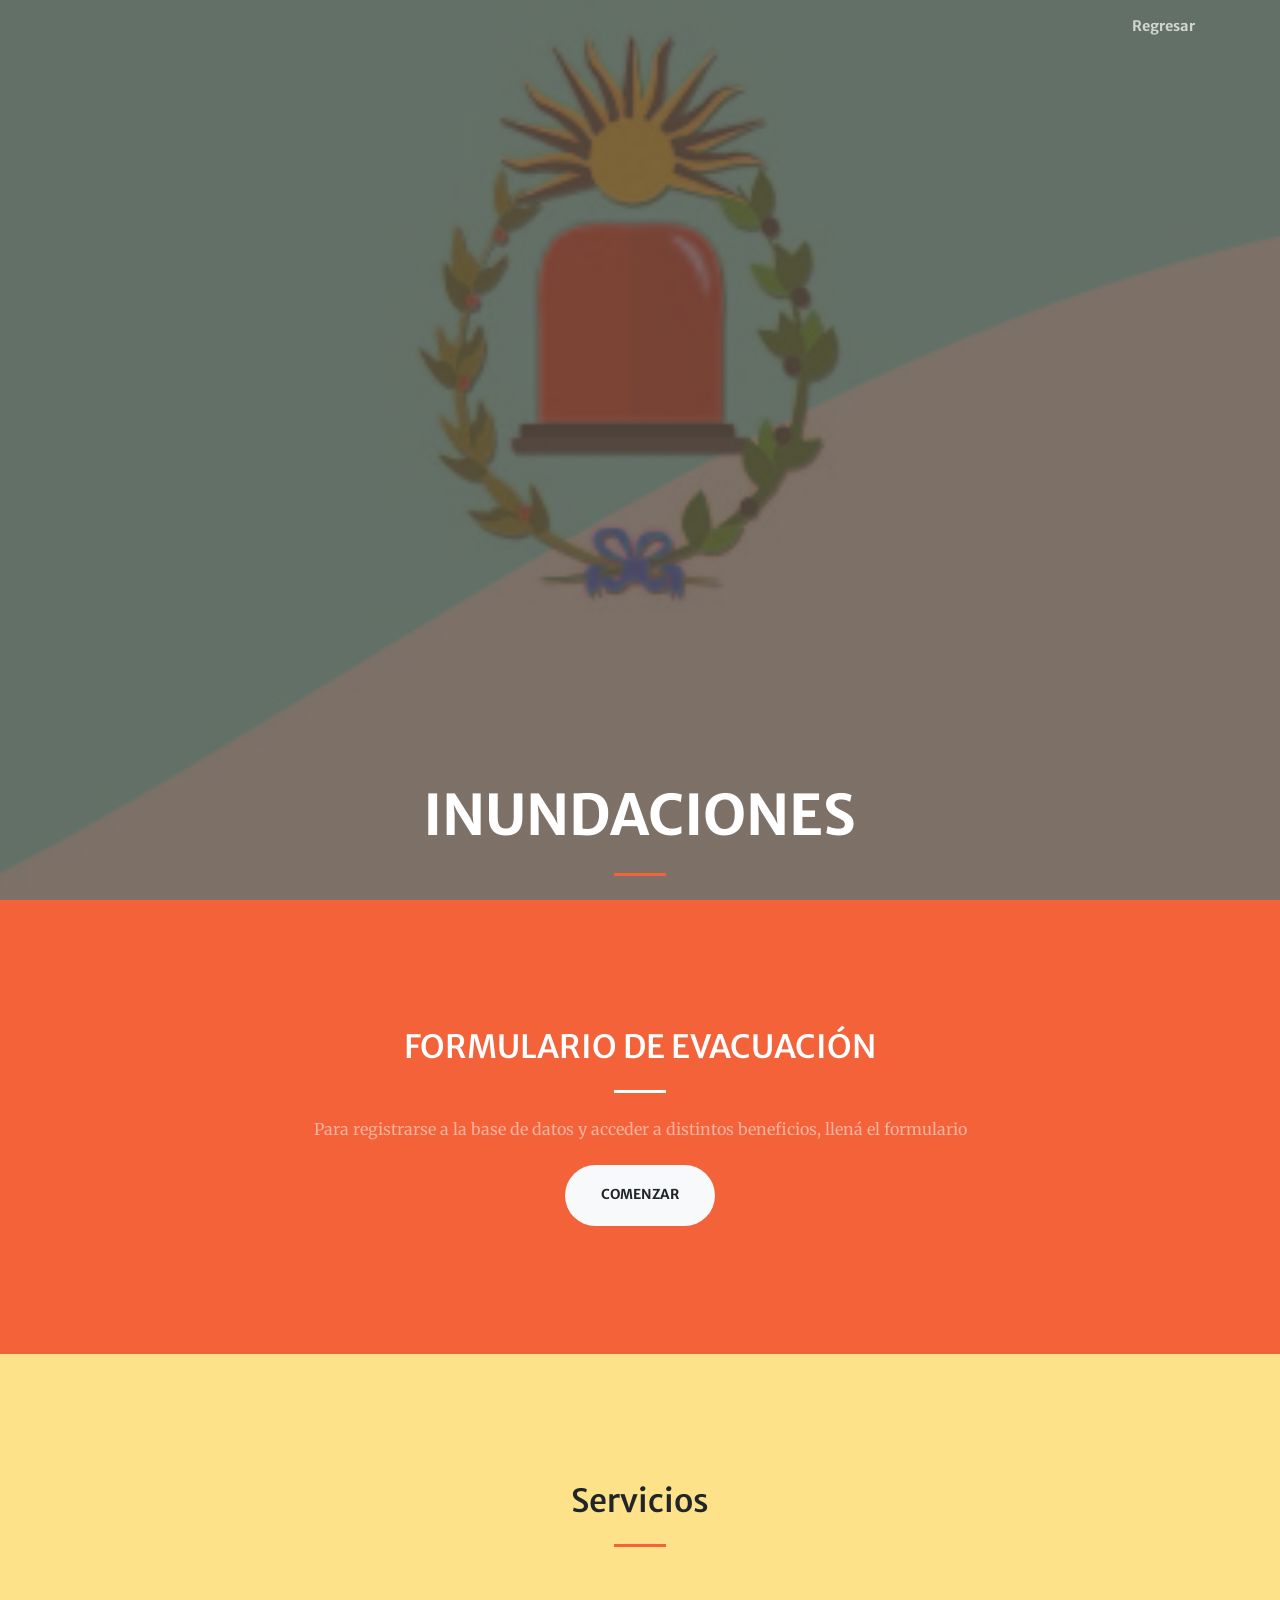
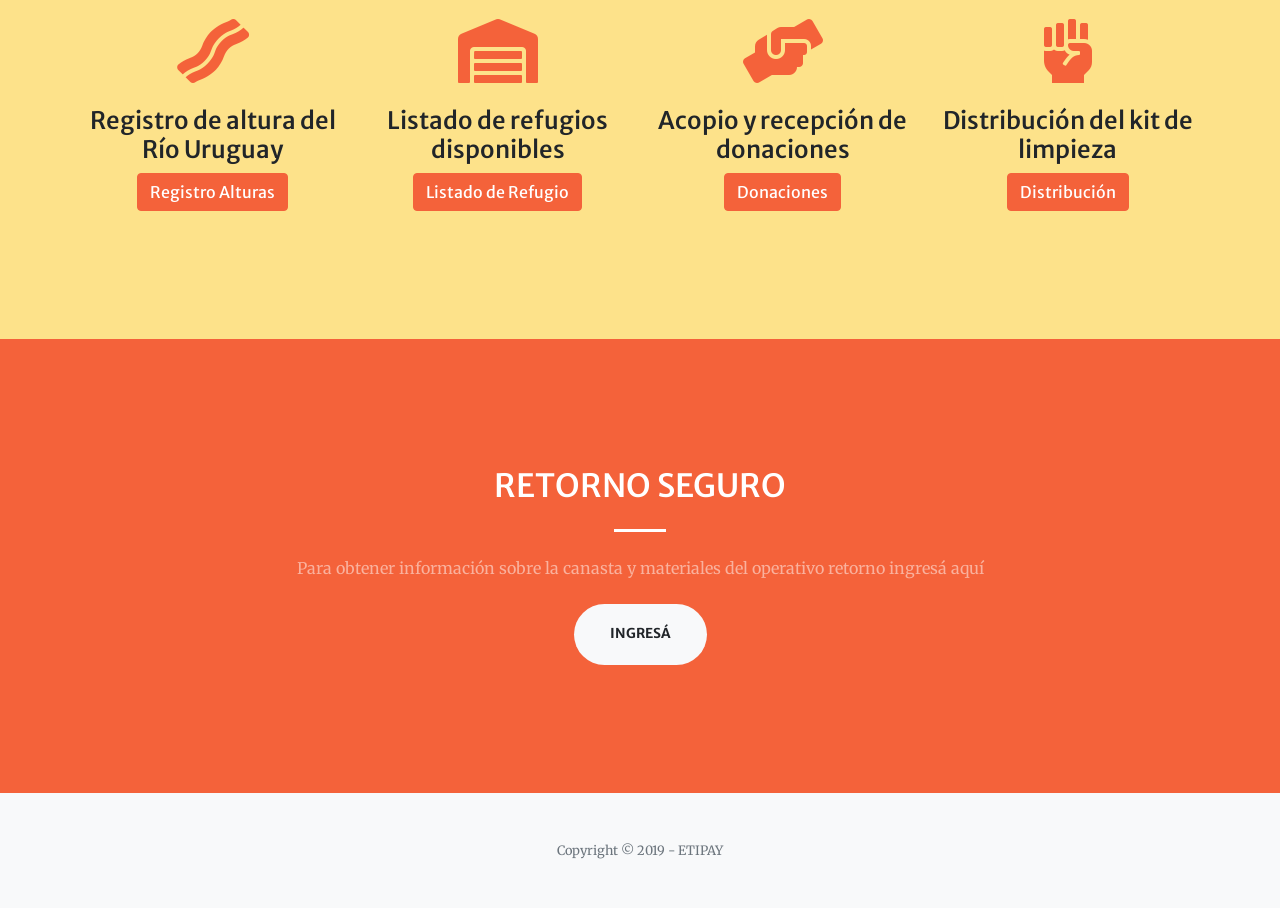
<file: inundaciones.html>
<!DOCTYPE html>
<html lang="en">

<head>
<!-- Global site tag (gtag.js) - Google Analytics -->
<script async src="https://www.googletagmanager.com/gtag/js?id=UA-117160426-2"></script>
<script>
  window.dataLayer = window.dataLayer || [];
  function gtag(){dataLayer.push(arguments);}
  gtag('js', new Date());

  gtag('config', 'UA-117160426-2');
</script>

  <meta charset="utf-8">
  <meta name="viewport" content="width=device-width, initial-scale=1, shrink-to-fit=no">
  <meta name="description" content="">
  <meta name="author" content="">

  <title>SIGEM</title>

  <!-- Font Awesome Icons -->
  <!-- ><link href="vendor/fontawesome-free/css/all.min.css" rel="stylesheet" type="text/css"> -->
  <link rel="stylesheet" href="https://use.fontawesome.com/releases/v5.7.2/css/all.css" integrity="sha384-fnmOCqbTlWIlj8LyTjo7mOUStjsKC4pOpQbqyi7RrhN7udi9RwhKkMHpvLbHG9Sr" crossorigin="anonymous">

  <!-- Google Fonts -->
  <link href="https://fonts.googleapis.com/css?family=Merriweather+Sans:400,700" rel="stylesheet">
  <link href='https://fonts.googleapis.com/css?family=Merriweather:400,300,300italic,400italic,700,700italic' rel='stylesheet' type='text/css'>

  <!-- Plugin CSS -->
  <link href="vendor/magnific-popup/magnific-popup.css" rel="stylesheet">

  <!-- Theme CSS - Includes Bootstrap -->
  <link href="css/creative.min.css" rel="stylesheet">

</head>

<body id="page-top">


<nav class="navbar navbar-light navbar-expand-lg fixed-top py-3"  id="mainNav">
    <div class="container">
    
      <button class="navbar-toggler navbar-toggler-right" type="button" data-toggle="collapse" data-target="#navbarResponsive" aria-controls="navbarResponsive" aria-expanded="false" aria-label="Toggle navigation">
        <span class="navbar-toggler-icon"></span></button>
      <div class="collapse navbar-collapse" id="navbarResponsive">
        <ul class="navbar-nav ml-auto my-2 my-lg-0">
          <li class="nav-item">
            <a class="nav-link js-scroll-trigger" href="index.html">Regresar</a>
          </li>
          <!--
          <li class="nav-item">
            <a class="nav-link js-scroll-trigger" href="#services">Servicios</a>
          </li>
          <li class="nav-item">
            <a class="nav-link js-scroll-trigger" href="#portfolio">Información</a>
          </li>
          <li class="nav-item">
            <a class="nav-link js-scroll-trigger" href="#contact">Contacto</a>
          </li>

          -->
        </ul>
      </div>
    </div>
  </nav>

  <!-- Navigation 
  <nav class="navbar navbar-expand-lg navbar-light fixed-top py-3" id="mainNav">
    <div class="container">
      <a class="navbar-brand js-scroll-trigger" href="#page-top">Bienvenidos/as</a>
      <button class="navbar-toggler navbar-toggler-right" type="button" data-toggle="collapse" data-target="#navbarResponsive" aria-controls="navbarResponsive" aria-expanded="false" aria-label="Toggle navigation">
        <span class="navbar-toggler-icon"></span>
      </button>
      <div class="collapse navbar-collapse" id="navbarResponsive">
        <ul class="navbar-nav ml-auto my-2 my-lg-0">
          <li class="nav-item">
            <a class="nav-link js-scroll-trigger" href="#about">Inicio</a>
          </li>
          <li class="nav-item">
            <a class="nav-link js-scroll-trigger" href="#services">Servicios</a>
          </li>
          <li class="nav-item">
            <a class="nav-link js-scroll-trigger" href="#portfolio">Información</a>
          </li>
          <li class="nav-item">
            <a class="nav-link js-scroll-trigger" href="#contact">Contacto</a>
          </li>
        </ul>
      </div>
    </div>
  </nav>

   Masthead -->
  <header class="masthead">
    <div class="container h-100">
      <div class="row h-100 align-items-center justify-content-center text-center">
        <div class="col-lg-10 align-self-end">
          <h1 class="text-uppercase text-white font-weight-bold">INUNDACIONES</h1>
          <hr class="divider my-4">
        </div>
        <!--<div class="col-lg-8 align-self-baseline">
          <p class="text-white-75 font-weight-light mb-5">Sitio Web creado para brindarle información y apoyo a personas que se encuentren en situaciones de emrgencias</p>
          <a class="btn btn-danger btn-xl js-scroll-trigger" href="tipos.html">Tengo una Emergencia</a>
        </div>-->
      </div>
    </div>
  </header>

  <!-- About Section -->
  <section class="page-section bg-primary" id="about">
    <div class="container">
      <div class="row justify-content-center">
        <div class="col-lg-8 text-center">
          <h2 class="text-white mt-0">FORMULARIO DE EVACUACIÓN</h2>
          <hr class="divider light my-4">
          <p class="text-white-50 mb-4">Para registrarse a la base de datos y acceder a distintos beneficios, llená el formulario </p>
          <a class="btn btn-light btn-xl js-scroll-trigger" href="https://docs.google.com/forms/d/1MO1HLKFVwZcmGMwLklJeZga9YowB2pCpGOHZkDUP2Ck/viewform?edit_requested=true"
                                        base target="_blank">Comenzar</a>
        </div>
      </div>
    </div>
  </section>

  <!-- Services Section    Iconos  -->        
  <section class="page-section" id="services">
    <div class="container">
      <h2 class="text-center mt-0">Servicios</h2>
      <hr class="divider my-4">
      <div class="row">
        <div class="col-lg-3 col-md-6 text-center">
          <div class="mt-5">

           <i class="fas fa-4x fa-bacon text-primary mb-4"></i>
            <h3 class="h4 mb-2">Registro de altura del Río Uruguay</h3>
            <p class="text-muted mb-0"></p>
            <a class="btn btn-primary js-scroll-trigger" href="http://190.0.152.194:8080/alturas/web/app.php/user/alturas" base target="_blank"> Registro Alturas</a>
          </div>
          
        </div>
        
        <div class="col-lg-3 col-md-6 text-center">
          <div class="mt-5">
            <i class="fas fa-4x fa-warehouse text-primary mb-4"></i>
            <h3 class="h4 mb-2">Listado de refugios disponibles</h3>
            <p class="text-muted mb-0"></p>
            <a class="btn btn-primary js-scroll-trigger" href="https://drive.google.com/file/d/1CNwkzD3xb-G38cshHfWAkVrkIN4zU3E1/view?usp=sharing">Listado de Refugio</a>
          </div>
          
        </div>
        <div class="col-lg-3 col-md-6 text-center">
          <div class="mt-5">
            <i class="fas fa-4x fa-hands-helping text-primary mb-4"></i>
            <h3 class="h4 mb-2">Acopio y recepción de donaciones</h3>
            <p class="text-muted mb-0"></p>
            <a class="btn btn-primary js-scroll-trigger" href="https://forms.gle/L9iLZQ9U5a9dPZ8C6" base target="_blank">Donaciones</a>
          </div>
          
        </div>
        <div class="col-lg-3 col-md-6 text-center">
          <div class="mt-5">
            <i class="fas fa-4x fa-fist-raised text-primary mb-4"></i>
            <h3 class="h4 mb-2">Distribución del kit de limpieza</h3>
            <p class="text-muted mb-0"></p>
            <a class="btn btn-primary js-scroll-trigger" href="mapa.html" base target="_blank">Distribución</a>  

          </div>
                                     
        </div>
      </div>
    </div>
  </section> 

  <section class="page-section bg-primary" id="about">
    <div class="container">
      <div class="row justify-content-center">
        <div class="col-lg-8 text-center">
          <h2 class="text-white mt-0">RETORNO SEGURO</h2>
          <hr class="divider light my-4">
          <p class="text-white-50 mb-4">Para obtener información sobre la canasta y materiales del operativo retorno ingresá aquí </p>
          <a class="btn btn-light btn-xl js-scroll-trigger" href="https://www.paysandu.gub.uy/cecoed/7968-operativo-retorno-cecoed-evaluo-la-jornada-de-limpieza-y-comenzo-la-entrega-de-canastas-de-materiales" base target="_blank">ingresá</a>
        </div>
      </div>
    </div>
  </section>

  <!-- Portfolio Section 
  <section id="portfolio">
    <div class="container-fluid p-0">
      <div class="row no-gutters">
        <div class="col-lg-4 col-sm-6">
          <a class="portfolio-box" href="img/portfolio/fullsize/1.jpg">
            <img class="img-fluid" src="img/portfolio/thumbnails/1.jpg" alt="">
            <div class="portfolio-box-caption">
              <div class="project-category text-white-50">
                Categoria
              </div>
              <div class="Cómo actuar">
                Recomendaciones
              </div>
            </div>
          </a>
        </div>
        <div class="col-lg-4 col-sm-6">
          <a class="portfolio-box" href="img/portfolio/fullsize/bombero.jpg">
            <img class="img-fluid" src="img/portfolio/thumbnails/bombero.jpg" alt="">
            <div class="portfolio-box-caption">
              <div class="project-category text-white-50">
                Categoria
              </div>
              <div class="project-name">
                Invierno-bomberos
              </div>
            </div>
          </a>
        </div>
        <div class="col-lg-4 col-sm-6">
          <a class="portfolio-box" href="img/portfolio/fullsize/3.jpg">
            <img class="img-fluid" src="img/portfolio/thumbnails/3.jpg" alt="">
            <div class="portfolio-box-caption">
              <div class="project-category text-white-50">
                Category
              </div>
              <div class="project-name">
                Project Name
              </div>
            </div>
          </a>
        </div>
        <div class="col-lg-4 col-sm-6">
          <a class="portfolio-box" href="img/portfolio/fullsize/4.jpg">
            <img class="img-fluid" src="img/portfolio/thumbnails/4.jpg" alt="">
            <div class="portfolio-box-caption">
              <div class="project-category text-white-50">
                Category
              </div>
              <div class="project-name">
                Project Name
              </div>
            </div>
          </a>
        </div>
        <div class="col-lg-4 col-sm-6">
          <a class="portfolio-box" href="img/portfolio/fullsize/5.jpg">
            <img class="img-fluid" src="img/portfolio/thumbnails/5.jpg" alt="">
            <div class="portfolio-box-caption">
              <div class="project-category text-white-50">
                Category
              </div>
              <div class="project-name">
                Project Name
              </div>
            </div>
          </a>
        </div>
        <div class="col-lg-4 col-sm-6">
          <a class="portfolio-box" href="img/portfolio/fullsize/6.jpg">
            <img class="img-fluid" src="img/portfolio/thumbnails/6.jpg" alt="">
            <div class="portfolio-box-caption p-3">
              <div class="project-category text-white-50">
                Category
              </div>
              <div class="project-name">
                Project Name
              </div>
            </div>
          </a>
        </div>
      </div>
    </div>
  </section> -->

  <!-- Call to Action Section 
  <section class="page-section bg-dark text-white">
    <div class="container text-center">
      <h2 class="mb-4">Equipo de desarrolladores de SIGEM:
      </h2>
      <div class="mx-auto" style="width: 300px;">
      <ul class="list-group-flush text-dark">
          <li class="list-group-item">Agustin Gancharov</li>
          <li class="list-group-item">Daniela Ruiz</li>
          <li class="list-group-item">Javier Da Rocha</li>
          <li class="list-group-item">Katerinne Reca</li>
          <li class="list-group-item">Marcos Olivera</li>

        </ul>
      </div>
      
      <a class="btn btn-light btn-xl" href="https://startbootstrap.com/themes/creative/">Download Now!</a>
    -->
    </div>
  </section>

  <!-- Contact Section 
  <section class="page-section" id="contact">
    <div class="container">
      <div class="row justify-content-center">
        <div class="col-lg-8 text-center">
          <h2 class="mt-0">Por comentarios o sugerencias:</h2>
          <hr class="divider my-4">
          <p class="text-muted mb-5">Si deseas que aparezca alguna otra información en nuestra página o hacernos algún comentario, no dudes en contactarnos! </p>
        </div>
      </div>
      <div class="row">
        <div class="col-lg-4 ml-auto text-center">
          <i class="fas fa-phone fa-3x mb-3 text-muted"></i>
          <div>+1 (202) 555-0149</div>
        </div>
        <div class="col-lg-4 mr-auto text-center">
          <i class="fas fa-envelope fa-3x mb-3 text-muted"></i>
           Make sure to change the email address in anchor text AND the link below! 
          <a class="d-block" href="mailto:sigem.contacto@gmail.com">sigem.contacto@gmail.com</a>
        </div>
      </div>
    </div>
  </section>

  <!-- Footer -->
  <footer class="bg-light py-5">
    <div class="container">
      <div class="small text-center text-muted">Copyright &copy; 2019 - ETIPAY</div>
    </div>
  </footer>

  <!-- Bootstrap core JavaScript -->
  <script src="vendor/jquery/jquery.min.js"></script>
  <script src="vendor/bootstrap/js/bootstrap.bundle.min.js"></script>

  <!-- Plugin JavaScript -->
  <script src="vendor/jquery-easing/jquery.easing.min.js"></script>
  <script src="vendor/magnific-popup/jquery.magnific-popup.min.js"></script>

  <!-- Custom scripts for this template -->
  <script src="js/creative.min.js"></script>

</body>

</html>
</file>
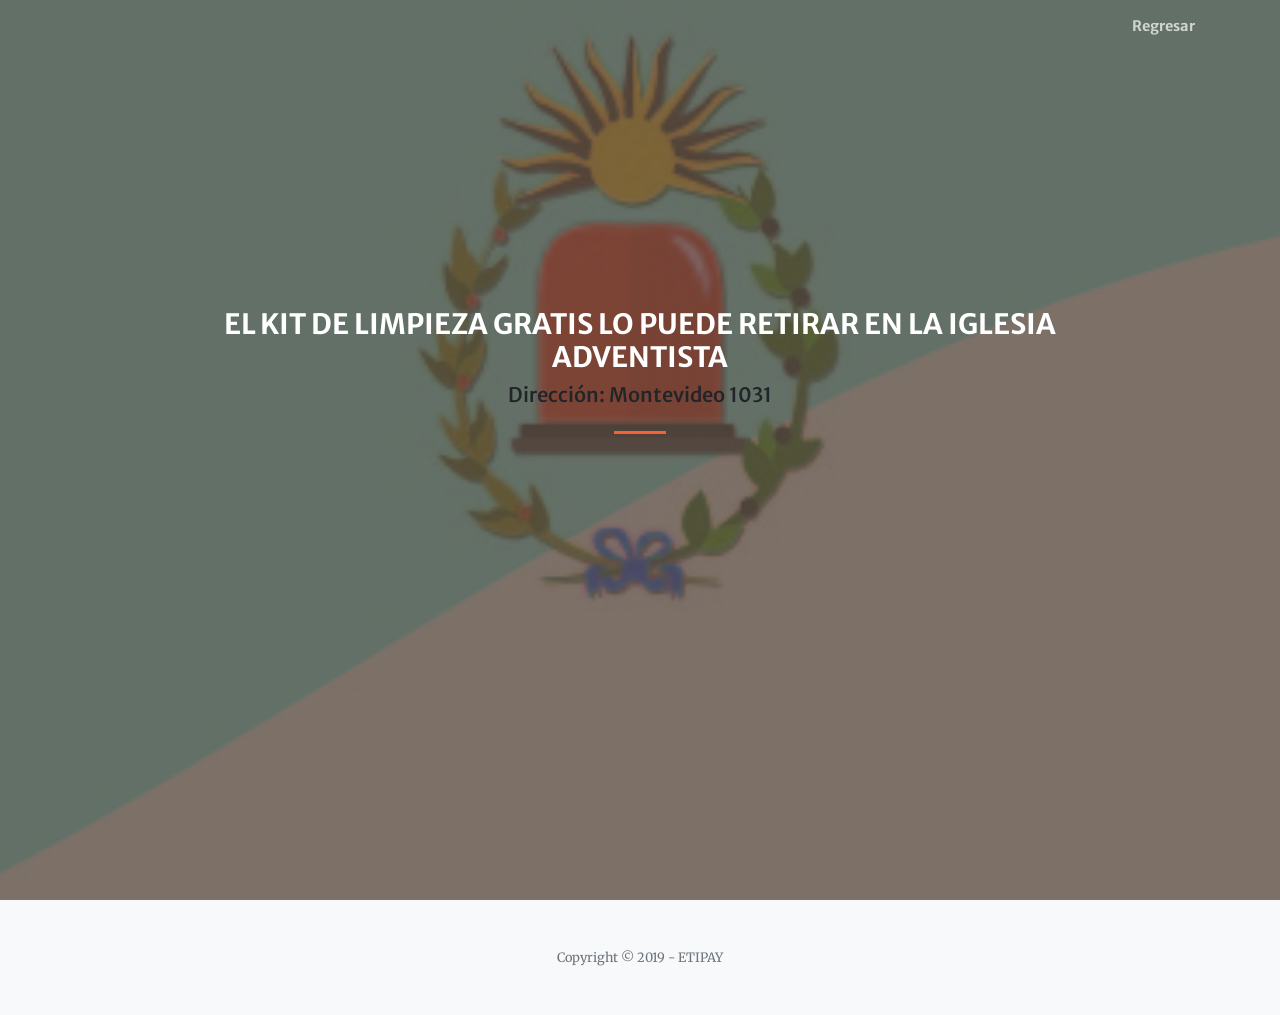
<file: mapa.html>
<!DOCTYPE html>
<html lang="en">

<head>
<!-- Global site tag (gtag.js) - Google Analytics -->
<script async src="https://www.googletagmanager.com/gtag/js?id=UA-117160426-2"></script>
<script>
  window.dataLayer = window.dataLayer || [];
  function gtag(){dataLayer.push(arguments);}
  gtag('js', new Date());

  gtag('config', 'UA-117160426-2');
</script>

  <meta charset="utf-8">
  <meta name="viewport" content="width=device-width, initial-scale=1, shrink-to-fit=no">
  <meta name="description" content="">
  <meta name="author" content="">

  <title>SIGEM</title>

  <!-- Font Awesome Icons -->
  <!-- ><link href="vendor/fontawesome-free/css/all.min.css" rel="stylesheet" type="text/css"> -->
  <link rel="stylesheet" href="https://use.fontawesome.com/releases/v5.7.2/css/all.css" integrity="sha384-fnmOCqbTlWIlj8LyTjo7mOUStjsKC4pOpQbqyi7RrhN7udi9RwhKkMHpvLbHG9Sr" crossorigin="anonymous">

  <!-- Google Fonts -->
  <link href="https://fonts.googleapis.com/css?family=Merriweather+Sans:400,700" rel="stylesheet">
  <link href='https://fonts.googleapis.com/css?family=Merriweather:400,300,300italic,400italic,700,700italic' rel='stylesheet' type='text/css'>

  <!-- Plugin CSS -->
  <link href="vendor/magnific-popup/magnific-popup.css" rel="stylesheet">

  <!-- Theme CSS - Includes Bootstrap -->
  <link href="css/creative.min.css" rel="stylesheet">

</head>

<body id="page-top">


<nav class="navbar navbar-light navbar-expand-lg fixed-top py-3"  id="mainNav">
    <div class="container">
    
      <button class="navbar-toggler navbar-toggler-right" type="button" data-toggle="collapse" data-target="#navbarResponsive" aria-controls="navbarResponsive" aria-expanded="false" aria-label="Toggle navigation">
        <span class="navbar-toggler-icon"></span></button>
      <div class="collapse navbar-collapse" id="navbarResponsive">
        <ul class="navbar-nav ml-auto my-2 my-lg-0">
          <li class="nav-item">
            <a class="nav-link js-scroll-trigger" href="index.html">Regresar</a>
          </li>
          <!--
          <li class="nav-item">
            <a class="nav-link js-scroll-trigger" href="#services">Servicios</a>
          </li>
          <li class="nav-item">
            <a class="nav-link js-scroll-trigger" href="#portfolio">Información</a>
          </li>
          <li class="nav-item">
            <a class="nav-link js-scroll-trigger" href="#contact">Contacto</a>
          </li>

          -->
        </ul>
      </div>
    </div>
  </nav>

  <!-- Navigation 
  <nav class="navbar navbar-expand-lg navbar-light fixed-top py-3" id="mainNav">
    <div class="container">
      <a class="navbar-brand js-scroll-trigger" href="#page-top">Bienvenidos/as</a>
      <button class="navbar-toggler navbar-toggler-right" type="button" data-toggle="collapse" data-target="#navbarResponsive" aria-controls="navbarResponsive" aria-expanded="false" aria-label="Toggle navigation">
        <span class="navbar-toggler-icon"></span>
      </button>
      <div class="collapse navbar-collapse" id="navbarResponsive">
        <ul class="navbar-nav ml-auto my-2 my-lg-0">
          <li class="nav-item">
            <a class="nav-link js-scroll-trigger" href="#about">Inicio</a>
          </li>
          <li class="nav-item">
            <a class="nav-link js-scroll-trigger" href="#services">Servicios</a>
          </li>
          <li class="nav-item">
            <a class="nav-link js-scroll-trigger" href="#portfolio">Información</a>
          </li>
          <li class="nav-item">
            <a class="nav-link js-scroll-trigger" href="#contact">Contacto</a>
          </li>
        </ul>
      </div>
    </div>
  </nav>

   Masthead -->
  <header class="masthead">
    <div class="container h-100">
      <div class="row h-100 align-items-center justify-content-center text-center">
        <div class="col-lg-10 align-self-end">
          <h3 class="text-uppercase text-white font-weight-bold">El kit de limpieza gratis lo puede retirar en la Iglesia Adventista</h3>
          <h5>Dirección: Montevideo 1031</h5>
          <hr class="divider my-4">
          <div class="embed-responsive embed-responsive-21by9">
          <iframe class="embed-responsive-item" src="https://www.google.com/maps/embed?pb=!1m14!1m8!1m3!1d53951.18027848458!2d-58.0863356!3d-32.3132301!3m2!1i1024!2i768!4f13.1!3m3!1m2!1s0x0%3A0xff10523db9ecc82e!2sIglesia+Adventista!5e0!3m2!1ses-419!2suy!4v1553780120445" width="600" height="450" frameborder="0" style="border:0" allowfullscreen></iframe>
          </div>
          <br>
          </br>
        </div>
        <!--<div class="col-lg-8 align-self-baseline">
          <p class="text-white-75 font-weight-light mb-5">Sitio Web creado para brindarle información y apoyo a personas que se encuentren en situaciones de emrgencias</p>
          <a class="btn btn-danger btn-xl js-scroll-trigger" href="tipos.html">Tengo una Emergencia</a>
        </div>-->
      </div>
    </div>

  </header>

  <!-- About Section -
  <section class="page-section bg-primary" id="about">
    <div class="container">
      <div class="row justify-content-center">
        <div class="col-lg-8 text-center">
          <h2 class="text-white mt-0">FORMULARIO DE EVACUACIÓN</h2>
          <hr class="divider light my-4">
          <p class="text-white-50 mb-4">Para registrarse a la base de datos y acceder a distintos beneficios, llená el formulario </p>
          <a class="btn btn-light btn-xl js-scroll-trigger" href="https://docs.google.com/forms/d/1MO1HLKFVwZcmGMwLklJeZga9YowB2pCpGOHZkDUP2Ck/viewform?edit_requested=true"
                                        base target="_blank">Comenzar</a>
        </div>
      </div>
    </div>
  </section>-->

  <!-- Services Section    Iconos  -       
  <section class="page-section" id="services">
    <div class="container">
      <h2 class="text-center mt-0">Servicios</h2>
      <hr class="divider my-4">
      <div class="row">
        <div class="col-lg-3 col-md-6 text-center">
          <div class="mt-5">

           <i class="fas fa-4x fa-bacon text-primary mb-4"></i>
            <h3 class="h4 mb-2">Registro de altura del Río Uruguay</h3>
            <p class="text-muted mb-0"></p>
            <a class="btn btn-primary js-scroll-trigger" href="http://190.0.152.194:8080/alturas/web/app.php/user/alturas" base target="_blank"> Registro Alturas</a>
          </div>
          
        </div>
        
        <div class="col-lg-3 col-md-6 text-center">
          <div class="mt-5">
            <i class="fas fa-4x fa-warehouse text-primary mb-4"></i>
            <h3 class="h4 mb-2">Listado de refugios disponibles</h3>
            <p class="text-muted mb-0"></p>
            <a class="btn btn-primary js-scroll-trigger" href="http://190.0.152.194:8080/alturas/web/app.php/user/alturas" base target="_blank">Listado de Refugio</a>
          </div>
          
        </div>
        <div class="col-lg-3 col-md-6 text-center">
          <div class="mt-5">
            <i class="fas fa-4x fa-hands-helping text-primary mb-4"></i>
            <h3 class="h4 mb-2">Acopio y recepción de donaciones</h3>
            <p class="text-muted mb-0"></p>
            <a class="btn btn-primary js-scroll-trigger" href="https://forms.gle/L9iLZQ9U5a9dPZ8C6" base target="_blank">Donaciones</a>
          </div>
          
        </div>
        <div class="col-lg-3 col-md-6 text-center">
          <div class="mt-5">
            <i class="fas fa-4x fa-fist-raised text-primary mb-4"></i>
            <h3 class="h4 mb-2">Centro de distribución</h3>
            <p class="text-muted mb-0"></p>
            <a class="btn btn-primary js-scroll-trigger" href="https://www.cruzroja.org.uy/filiales/" base target="_blank">Distribución</a>  

          </div>
                                     
        </div>
      </div>
    </div>
  </section> 

  <section class="page-section bg-primary" id="about">
    <div class="container">
      <div class="row justify-content-center">
        <div class="col-lg-8 text-center">
          <h2 class="text-white mt-0">RETORNO SEGURO</h2>
          <hr class="divider light my-4">
          <p class="text-white-50 mb-4">Para obtener información sobre la canasta y materiales del operativo retorno ingresá aquí </p>
          <a class="btn btn-light btn-xl js-scroll-trigger" href="https://www.paysandu.gub.uy/cecoed/7968-operativo-retorno-cecoed-evaluo-la-jornada-de-limpieza-y-comenzo-la-entrega-de-canastas-de-materiales" base target="_blank">ingresá</a>
        </div>
      </div>
    </div>
  </section>

  <!-- Portfolio Section 
  <section id="portfolio">
    <div class="container-fluid p-0">
      <div class="row no-gutters">
        <div class="col-lg-4 col-sm-6">
          <a class="portfolio-box" href="img/portfolio/fullsize/1.jpg">
            <img class="img-fluid" src="img/portfolio/thumbnails/1.jpg" alt="">
            <div class="portfolio-box-caption">
              <div class="project-category text-white-50">
                Categoria
              </div>
              <div class="Cómo actuar">
                Recomendaciones
              </div>
            </div>
          </a>
        </div>
        <div class="col-lg-4 col-sm-6">
          <a class="portfolio-box" href="img/portfolio/fullsize/bombero.jpg">
            <img class="img-fluid" src="img/portfolio/thumbnails/bombero.jpg" alt="">
            <div class="portfolio-box-caption">
              <div class="project-category text-white-50">
                Categoria
              </div>
              <div class="project-name">
                Invierno-bomberos
              </div>
            </div>
          </a>
        </div>
        <div class="col-lg-4 col-sm-6">
          <a class="portfolio-box" href="img/portfolio/fullsize/3.jpg">
            <img class="img-fluid" src="img/portfolio/thumbnails/3.jpg" alt="">
            <div class="portfolio-box-caption">
              <div class="project-category text-white-50">
                Category
              </div>
              <div class="project-name">
                Project Name
              </div>
            </div>
          </a>
        </div>
        <div class="col-lg-4 col-sm-6">
          <a class="portfolio-box" href="img/portfolio/fullsize/4.jpg">
            <img class="img-fluid" src="img/portfolio/thumbnails/4.jpg" alt="">
            <div class="portfolio-box-caption">
              <div class="project-category text-white-50">
                Category
              </div>
              <div class="project-name">
                Project Name
              </div>
            </div>
          </a>
        </div>
        <div class="col-lg-4 col-sm-6">
          <a class="portfolio-box" href="img/portfolio/fullsize/5.jpg">
            <img class="img-fluid" src="img/portfolio/thumbnails/5.jpg" alt="">
            <div class="portfolio-box-caption">
              <div class="project-category text-white-50">
                Category
              </div>
              <div class="project-name">
                Project Name
              </div>
            </div>
          </a>
        </div>
        <div class="col-lg-4 col-sm-6">
          <a class="portfolio-box" href="img/portfolio/fullsize/6.jpg">
            <img class="img-fluid" src="img/portfolio/thumbnails/6.jpg" alt="">
            <div class="portfolio-box-caption p-3">
              <div class="project-category text-white-50">
                Category
              </div>
              <div class="project-name">
                Project Name
              </div>
            </div>
          </a>
        </div>
      </div>
    </div>
  </section> -->

  <!-- Call to Action Section 
  <section class="page-section bg-dark text-white">
    <div class="container text-center">
      <h2 class="mb-4">Equipo de desarrolladores de SIGEM:
      </h2>
      <div class="mx-auto" style="width: 300px;">
      <ul class="list-group-flush text-dark">
          <li class="list-group-item">Agustin Gancharov</li>
          <li class="list-group-item">Daniela Ruiz</li>
          <li class="list-group-item">Javier Da Rocha</li>
          <li class="list-group-item">Katerinne Reca</li>
          <li class="list-group-item">Marcos Olivera</li>

        </ul>
      </div>
      
      <a class="btn btn-light btn-xl" href="https://startbootstrap.com/themes/creative/">Download Now!</a>
    -->
    </div>
  </section>

  <!-- Contact Section 
  <section class="page-section" id="contact">
    <div class="container">
      <div class="row justify-content-center">
        <div class="col-lg-8 text-center">
          <h2 class="mt-0">Por comentarios o sugerencias:</h2>
          <hr class="divider my-4">
          <p class="text-muted mb-5">Si deseas que aparezca alguna otra información en nuestra página o hacernos algún comentario, no dudes en contactarnos! </p>
        </div>
      </div>
      <div class="row">
        <div class="col-lg-4 ml-auto text-center">
          <i class="fas fa-phone fa-3x mb-3 text-muted"></i>
          <div>+1 (202) 555-0149</div>
        </div>
        <div class="col-lg-4 mr-auto text-center">
          <i class="fas fa-envelope fa-3x mb-3 text-muted"></i>
           Make sure to change the email address in anchor text AND the link below! 
          <a class="d-block" href="mailto:sigem.contacto@gmail.com">sigem.contacto@gmail.com</a>
        </div>
      </div>
    </div>
  </section>

  <!-- Footer -->
  <footer class="bg-light py-5">
    <div class="container">
      <div class="small text-center text-muted">Copyright &copy; 2019 - ETIPAY</div>
    </div>
  </footer>

  <!-- Bootstrap core JavaScript -->
  <script src="vendor/jquery/jquery.min.js"></script>
  <script src="vendor/bootstrap/js/bootstrap.bundle.min.js"></script>

  <!-- Plugin JavaScript -->
  <script src="vendor/jquery-easing/jquery.easing.min.js"></script>
  <script src="vendor/magnific-popup/jquery.magnific-popup.min.js"></script>

  <!-- Custom scripts for this template -->
  <script src="js/creative.min.js"></script>

</body>

</html>
</file>
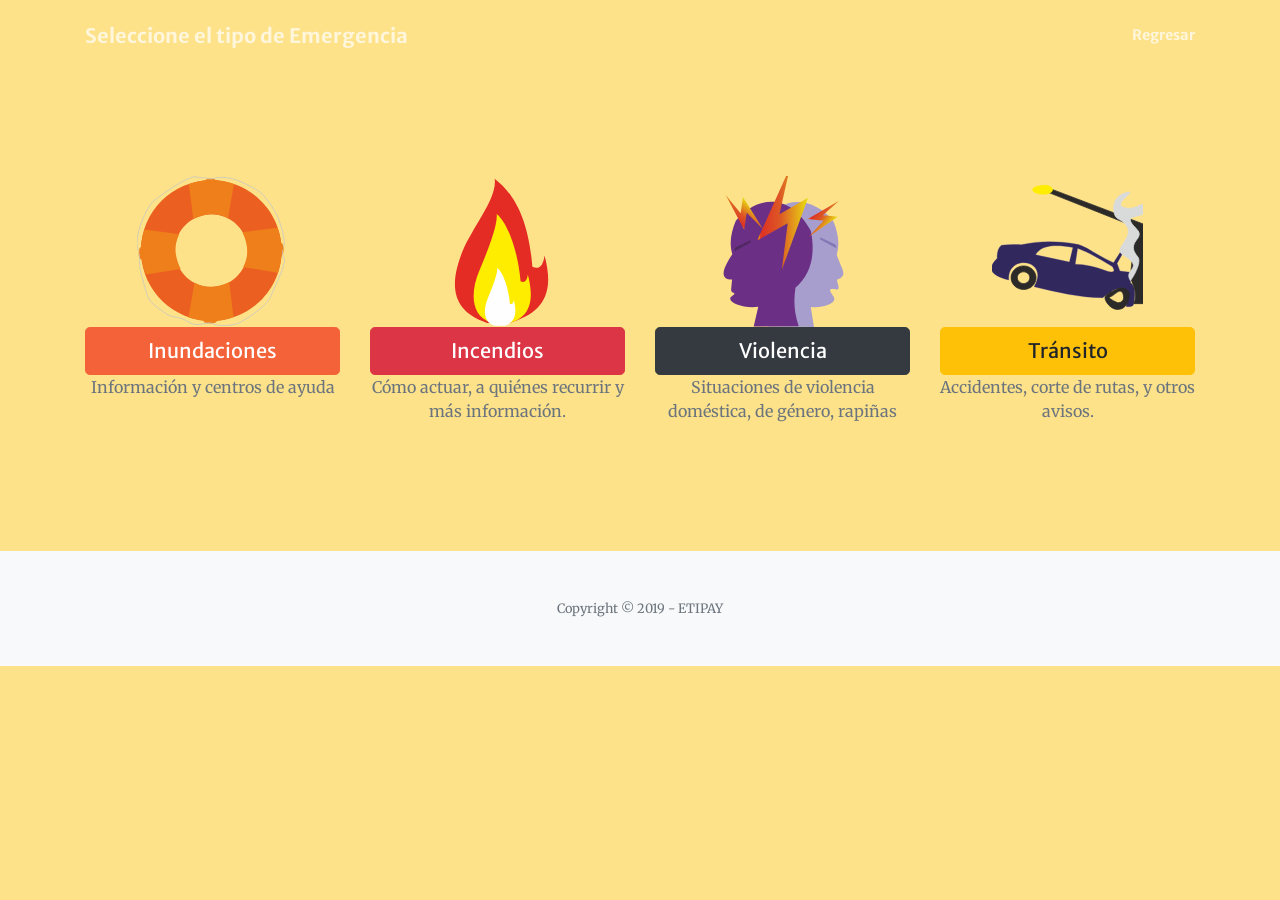
<file: tipos.html>
<!DOCTYPE html>
<html lang="en">

<head>
<!-- Global site tag (gtag.js) - Google Analytics -->
<script async src="https://www.googletagmanager.com/gtag/js?id=UA-117160426-2"></script>
<script>
  window.dataLayer = window.dataLayer || [];
  function gtag(){dataLayer.push(arguments);}
  gtag('js', new Date());

  gtag('config', 'UA-117160426-2');
</script>

  <meta charset="utf-8">
  <meta name="viewport" content="width=device-width, initial-scale=1, shrink-to-fit=no">
  <meta name="description" content="">
  <meta name="author" content="">

  <title>SIGEM</title>

  <!-- Font Awesome Icons -->
  <link href="vendor/fontawesome-free/css/all.min.css" rel="stylesheet" type="text/css">

  <!-- Google Fonts -->
  <link href="https://fonts.googleapis.com/css?family=Merriweather+Sans:400,700" rel="stylesheet">
  <link href='https://fonts.googleapis.com/css?family=Merriweather:400,300,300italic,400italic,700,700italic' rel='stylesheet' type='text/css'>

  <!-- Plugin CSS -->
  <link href="vendor/magnific-popup/magnific-popup.css" rel="stylesheet">

  <!-- Theme CSS - Includes Bootstrap -->
  <link href="css/creative.min.css" rel="stylesheet">

</head>

<body id="page-top">

  <!-- Navigation -->
  <nav class="navbar navbar-light navbar-expand-lg fixed-top py-3"  id="mainNav">
    <div class="container">
      <a class="navbar-brand navbar-light js-scroll-trigger" href="#page-top">Seleccione el tipo de Emergencia</a>
      <button class="navbar-toggler navbar-toggler-right" type="button" data-toggle="collapse" data-target="#navbarResponsive" aria-controls="navbarResponsive" aria-expanded="false" aria-label="Toggle navigation">
        <span class="navbar-toggler-icon"></span></button>
      <div class="collapse navbar-collapse" id="navbarResponsive">
        <ul class="navbar-nav ml-auto my-2 my-lg-0">
          <li class="nav-item">
            <a class="nav-link js-scroll-trigger" href="index.html">Regresar</a>
          </li>
          <!--
          <li class="nav-item">
            <a class="nav-link js-scroll-trigger" href="#services">Servicios</a>
          </li>
          <li class="nav-item">
            <a class="nav-link js-scroll-trigger" href="#portfolio">Información</a>
          </li>
          <li class="nav-item">
            <a class="nav-link js-scroll-trigger" href="#contact">Contacto</a>
          </li>

          -->
        </ul>
      </div>
    </div>
  </nav>

  <!-- Masthead 
  <header class="masthead">
    <div class="container h-100">
      <div class="row h-100 align-items-center justify-content-center text-center">
        <div class="col-lg-10 align-self-end">
          <h1 class="text-uppercase text-white font-weight-bold">Elige el tipo de emergencia</h1>
          <hr class="divider my-4">
        </div>
        <div class="col-lg-8 align-self-baseline">
          <p class="text-white-75 font-weight-light mb-5">Elige el tipo de emergencia en el que te encuentras para poder brindarte toda la información que necesitas</p>
          <a class="btn btn-primary btn-xl js-scroll-trigger" href="#about">Tengo una Emergencia</a>
        </div>
      </div>
    </div> -->
  </header>

  <!-- About Section 
  <section class="page-section bg-primary" id="about">
    <div class="container">
      <div class="row justify-content-center">
        <div class="col-lg-8 text-center">
          <h2 class="text-white mt-0">Me gustaría ayudar!</h2>
          <hr class="divider light my-4">
          <p class="text-white-50 mb-4">Aquí podrás ofrecer tu ayuda a los damnificados, hacer donaciones o informar acerca de lugares o personas en situaciones de emergencia</p>
          <a class="btn btn-light btn-xl js-scroll-trigger" href="#services">Comenzar</a>
        </div>
      </div>
    </div>
  </section>-->

  <!-- Services Section -->
  <section class="page-section" id="services">
    <div class="container">
     <!-- <h2 class="text-center mt-0">Elige el tipo de emergencia</h2> 
      <hr class="divider my-4"> -->
      <div class="row">
        <div class="col-lg-3 col-md-6 text-center">
          <div class="mt-5">
              <img src="img/SALVAVI.svg">
            <!-- <h3 class="h4 mb-2">INUNDACIONES</h3> -->
            <a class="btn btn btn-primary btn-lg btn-block js-scroll-trigger" href="inundaciones.html">Inundaciones</a>

            <!--<button type="button" class="btn btn-primary btn-lg btn-block" a href="inundaciones.html">Inundaciones</button>  -->
            <p class="text-muted mb-0">Información y centros de ayuda</p>
           
          </div>
        </div>
        <div class="col-lg-3 col-md-6 text-center">
          <div class="mt-5">
              <img src="img/FUEGO.svg">
              <a class="btn btn-danger btn-lg btn-block js-scroll-trigger" href="404.html">Incendios</a>
             <!-- <button type="button" class="btn btn-danger btn-lg btn-block">Incendios</button> -->
            <!--<h3 class="h4 mb-2">INCENDIOS</h3> -->
            <p class="text-muted mb-0">Cómo actuar, a quiénes recurrir y más información.</p>
            
          </div>
        </div>
        <div class="col-lg-3 col-md-6 text-center">
          <div class="mt-5">
              <img src="img/VIOLENCIA.svg">
              
              <a class="btn btn-dark btn-lg btn-block js-scroll-trigger" href="404.html">Violencia</a>
            <!--<h3 class="h4 mb-2">VIOLENCIA</h3> -->
            <p class="text-muted mb-0">Situaciones de violencia doméstica, de género, rapiñas</p>
          
          </div>
        </div>
        <div class="col-lg-3 col-md-6 text-center">
          <div class="mt-5">
              <img src="img/TRANSITO.svg">
              <a class="btn btn-warning btn-lg btn-block js-scroll-trigger" href="404.html">Tránsito</a>
            <!-- <h3 class="h4 mb-2">TRÁNSITO</h3> -->
            <p class="text-muted mb-0">Accidentes, corte de rutas, y otros avisos.</p>
            
          </div>
        </div>
      </div>
    </div>
  </section>

  <!-- Portfolio Section 
  <section id="portfolio">
    <div class="container-fluid p-0">
      <div class="row no-gutters">
        <div class="col-lg-4 col-sm-6">
          <a class="portfolio-box" href="img/portfolio/fullsize/1.jpg">
            <img class="img-fluid" src="img/portfolio/thumbnails/1.jpg" alt="">
            <div class="portfolio-box-caption">
              <div class="project-category text-white-50">
                Category
              </div>
              <div class="project-name">
                Project Name
              </div>
            </div>
          </a>
        </div>
        <div class="col-lg-4 col-sm-6">
          <a class="portfolio-box" href="img/portfolio/fullsize/2.jpg">
            <img class="img-fluid" src="img/portfolio/thumbnails/2.jpg" alt="">
            <div class="portfolio-box-caption">
              <div class="project-category text-white-50">
                Category
              </div>
              <div class="project-name">
                Project Name
              </div>
            </div>
          </a>
        </div>
        <div class="col-lg-4 col-sm-6">
          <a class="portfolio-box" href="img/portfolio/fullsize/3.jpg">
            <img class="img-fluid" src="img/portfolio/thumbnails/3.jpg" alt="">
            <div class="portfolio-box-caption">
              <div class="project-category text-white-50">
                Category
              </div>
              <div class="project-name">
                Project Name
              </div>
            </div>
          </a>
        </div>
        <div class="col-lg-4 col-sm-6">
          <a class="portfolio-box" href="img/portfolio/fullsize/4.jpg">
            <img class="img-fluid" src="img/portfolio/thumbnails/4.jpg" alt="">
            <div class="portfolio-box-caption">
              <div class="project-category text-white-50">
                Category
              </div>
              <div class="project-name">
                Project Name
              </div>
            </div>
          </a>
        </div>
        <div class="col-lg-4 col-sm-6">
          <a class="portfolio-box" href="img/portfolio/fullsize/5.jpg">
            <img class="img-fluid" src="img/portfolio/thumbnails/5.jpg" alt="">
            <div class="portfolio-box-caption">
              <div class="project-category text-white-50">
                Category
              </div>
              <div class="project-name">
                Project Name
              </div>
            </div>
          </a>
        </div>
        <div class="col-lg-4 col-sm-6">
          <a class="portfolio-box" href="img/portfolio/fullsize/6.jpg">
            <img class="img-fluid" src="img/portfolio/thumbnails/6.jpg" alt="">
            <div class="portfolio-box-caption p-3">
              <div class="project-category text-white-50">
                Category
              </div>
              <div class="project-name">
                Project Name
              </div>
            </div>
          </a>
        </div>
      </div>
    </div>
  </section>

   Call to Action Section -->
  <!--<section class="page-section bg-dark text-white">
    <div class="container text-center">
      <h2 class="mb-4">Free Download at Start Bootstrap!</h2>
      <a class="btn btn-light btn-xl" href="https://startbootstrap.com/themes/creative/">Download Now!</a>
    </div>
  </section>-->

  <!-- Contact Section -->
  <!--
  <section class="page-section" id="contact">
    <div class="container">
      <div class="row justify-content-center">
        <div class="col-lg-8 text-center">
          <h2 class="mt-0">Contactanos!</h2>
          <hr class="divider my-4">
          <p class="text-muted mb-5">Por cualquier sugerencia o duda, no dudes en comunicarte.</p>
        </div>
      </div>
      <div class="row">
        <div class="col-lg-4 ml-auto text-center">
          <i class="fas fa-phone fa-3x mb-3 text-muted"></i>
          <div>099 889 587 </div>
        </div>
        <div class="col-lg-4 mr-auto text-center">
          <i class="fas fa-envelope fa-3x mb-3 text-muted"></i>
          <!-- Make sure to change the email address in anchor text AND the link below! -->
         <!--  <a class="d-block" href="mailto:sigem.contacto@gmail.com">sigem.contacto@gmail.com</a>
        </div>-->
      </div>
    </div>
  </section>

  <!-- Footer -->
  <footer class="bg-light py-5">
    <div class="container">
      <div class="small text-center text-muted">Copyright &copy; 2019 - ETIPAY</div>
    </div>
  </footer>

  <!-- Bootstrap core JavaScript -->
  <script src="vendor/jquery/jquery.min.js"></script>
  <script src="vendor/bootstrap/js/bootstrap.bundle.min.js"></script>

  <!-- Plugin JavaScript -->
  <script src="vendor/jquery-easing/jquery.easing.min.js"></script>
  <script src="vendor/magnific-popup/jquery.magnific-popup.min.js"></script>

  <!-- Custom scripts for this template -->
  <script src="js/creative.min.js"></script>

</body>

</html>
</file>
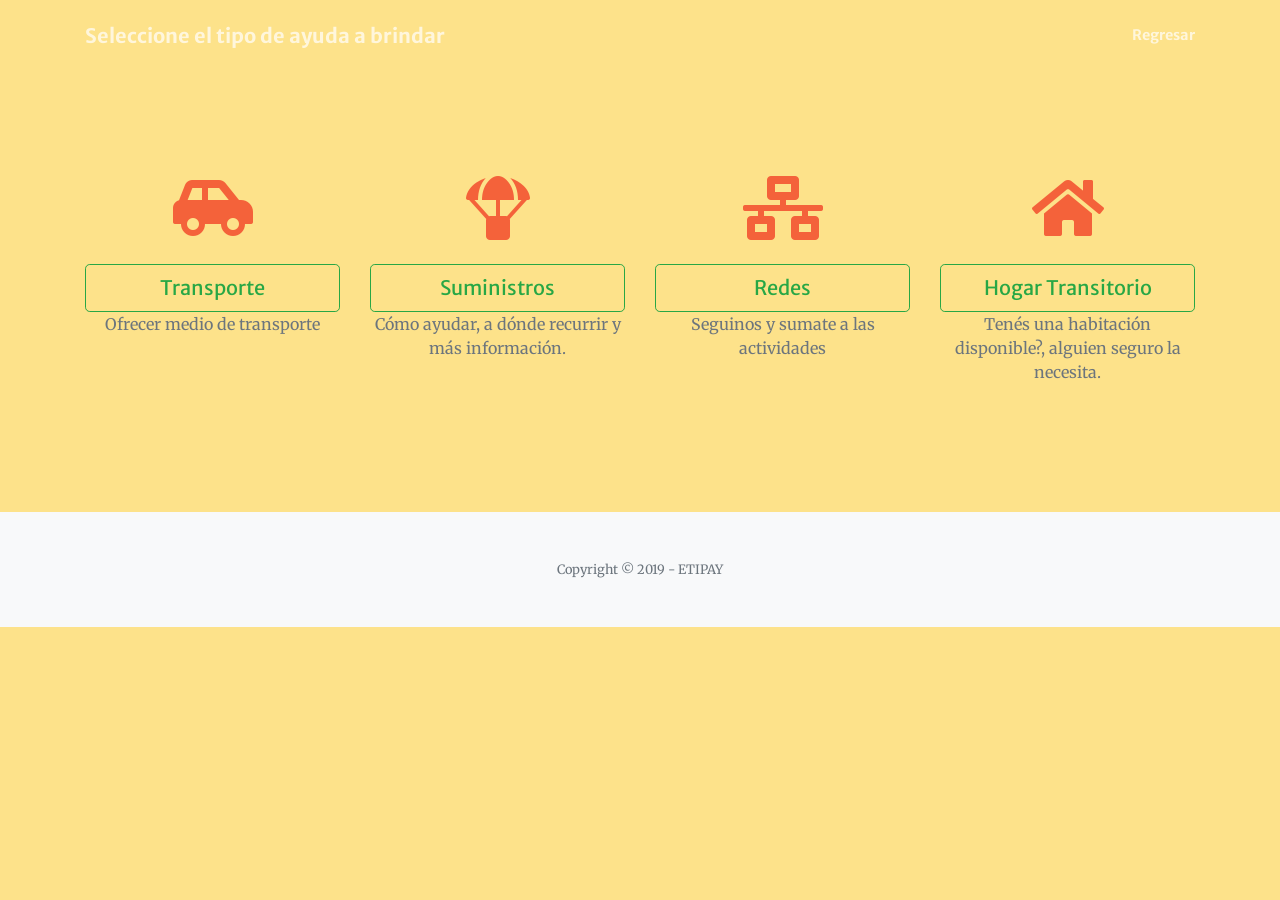
<file: voluntariado.html>
<!DOCTYPE html>
<html lang="en">

<head>
<!-- Global site tag (gtag.js) - Google Analytics -->
<script async src="https://www.googletagmanager.com/gtag/js?id=UA-117160426-2"></script>
<script>
  window.dataLayer = window.dataLayer || [];
  function gtag(){dataLayer.push(arguments);}
  gtag('js', new Date());

  gtag('config', 'UA-117160426-2');
</script>

  <meta charset="utf-8">
  <meta name="viewport" content="width=device-width, initial-scale=1, shrink-to-fit=no">
  <meta name="description" content="">
  <meta name="author" content="">

  <title>SIGEM</title>

  <!-- Font Awesome Icons -->
  <link href="vendor/fontawesome-free/css/all.min.css" rel="stylesheet" type="text/css">

  <!-- Google Fonts -->
  <link href="https://fonts.googleapis.com/css?family=Merriweather+Sans:400,700" rel="stylesheet">
  <link href='https://fonts.googleapis.com/css?family=Merriweather:400,300,300italic,400italic,700,700italic' rel='stylesheet' type='text/css'>

  <!-- Plugin CSS -->
  <link href="vendor/magnific-popup/magnific-popup.css" rel="stylesheet">

  <!-- Theme CSS - Includes Bootstrap -->
  <link href="css/creative.min.css" rel="stylesheet">

</head>

<body id="page-top">

  <!-- Navigation -->
  <nav class="navbar navbar-light navbar-expand-lg fixed-top py-3"  id="mainNav">
    <div class="container">
      <a class="navbar-brand navbar-light js-scroll-trigger" href="#page-top">Seleccione el tipo de ayuda a brindar</a>
      <button class="navbar-toggler navbar-toggler-right" type="button" data-toggle="collapse" data-target="#navbarResponsive" aria-controls="navbarResponsive" aria-expanded="false" aria-label="Toggle navigation">
        <span class="navbar-toggler-icon"></span></button>
      <div class="collapse navbar-collapse" id="navbarResponsive">
        <ul class="navbar-nav ml-auto my-2 my-lg-0">
          <li class="nav-item">
            <a class="nav-link js-scroll-trigger" href="index.html">Regresar</a>
          </li>
          <!--
          <li class="nav-item">
            <a class="nav-link js-scroll-trigger" href="#services">Servicios</a>
          </li>
          <li class="nav-item">
            <a class="nav-link js-scroll-trigger" href="#portfolio">Información</a>
          </li>
          <li class="nav-item">
            <a class="nav-link js-scroll-trigger" href="#contact">Contacto</a>
          </li>

          -->
        </ul>
      </div>
    </div>
  </nav>

  <!-- Masthead 
  <header class="masthead">
    <div class="container h-100">
      <div class="row h-100 align-items-center justify-content-center text-center">
        <div class="col-lg-10 align-self-end">
          <h1 class="text-uppercase text-white font-weight-bold">Elige el tipo de emergencia</h1>
          <hr class="divider my-4">
        </div>
        <div class="col-lg-8 align-self-baseline">
          <p class="text-white-75 font-weight-light mb-5">Elige el tipo de emergencia en el que te encuentras para poder brindarte toda la información que necesitas</p>
          <a class="btn btn-primary btn-xl js-scroll-trigger" href="#about">Tengo una Emergencia</a>
        </div>
      </div>
    </div> -->
  </header>

  <!-- About Section 
  <section class="page-section bg-primary" id="about">
    <div class="container">
      <div class="row justify-content-center">
        <div class="col-lg-8 text-center">
          <h2 class="text-white mt-0">Me gustaría ayudar!</h2>
          <hr class="divider light my-4">
          <p class="text-white-50 mb-4">Aquí podrás ofrecer tu ayuda a los damnificados, hacer donaciones o informar acerca de lugares o personas en situaciones de emergencia</p>
          <a class="btn btn-light btn-xl js-scroll-trigger" href="#services">Comenzar</a>
        </div>
      </div>
    </div>
  </section>-->

  <!-- Services Section -->
  <section class="page-section" id="services">
    <div class="container">
     <!-- <h2 class="text-center mt-0">Elige el tipo de emergencia</h2> 
      <hr class="divider my-4"> -->
      <div class="row">
        <div class="col-lg-3 col-md-6 text-center">
          <div class="mt-5">
              <i class="fas fa-4x fa-car-side text-primary mb-4"></i>
            <!-- <h3 class="h4 mb-2">INUNDACIONES</h3> -->
            <a class="btn btn btn-outline-success btn-lg btn-block js-scroll-trigger" href="https://docs.google.com/forms/d/e/1FAIpQLSe5EmCJSGD4UnMMGM5Soi6_M037E1OeMOmDS9dsPYlk325zBA/viewform?usp=sf_link">Transporte</a>

            <!--<button type="button" class="btn btn-primary btn-lg btn-block" a href="inundaciones.html">Inundaciones</button>  -->
            <p class="text-muted mb-0">Ofrecer medio de transporte</p>
           
          </div>
        </div>
        <div class="col-lg-3 col-md-6 text-center">
          <div class="mt-5">
              <i class="fas fa-4x fa-parachute-box text-primary mb-4"></i>
              <a class="btn btn-outline-success btn-lg btn-block js-scroll-trigger" href="https://docs.google.com/forms/d/e/1FAIpQLSeAWr-Og7dhxQRKX787Q0DF5JKMPwat23Owx4X0LaVoLCI4Nw/viewform">Suministros</a>
             <!-- <button type="button" class="btn btn-danger btn-lg btn-block">Incendios</button> -->
            <!--<h3 class="h4 mb-2">INCENDIOS</h3> -->
            <p class="text-muted mb-0">Cómo ayudar, a dónde recurrir y más información.</p>
            
          </div>
        </div>
        <div class="col-lg-3 col-md-6 text-center">
          <div class="mt-5">
              <i class="fas fa-4x fa-network-wired text-primary mb-4"></i>
           
              
              <a class="btn btn-outline-success btn-lg btn-block js-scroll-trigger" href="https://www.facebook.com/voluntarios.uruguay">Redes</a>
            <!--<h3 class="h4 mb-2">VIOLENCIA</h3> -->
            <p class="text-muted mb-0">Seguinos y sumate a las actividades</p>
          
          </div>
        </div>
        <div class="col-lg-3 col-md-6 text-center">
          <div class="mt-5">
              <i class="fas fa-4x fa-home text-primary mb-4"></i>
              <a class="btn btn-outline-success btn-lg btn-block js-scroll-trigger" href="https://docs.google.com/forms/d/e/1FAIpQLSd6Kd91VjRStbwE4z1k2qF8BSDsSlaipC3uRSXL3Qs4_vbOBA/viewform?usp=sf_link">Hogar Transitorio</a>
            <!-- <h3 class="h4 mb-2">TRÁNSITO</h3> -->
            <p class="text-muted mb-0">Tenés una habitación disponible?, alguien seguro la necesita.     </p>
            
          </div>
        </div>
      </div>
    </div>
  </section>

  <!-- Portfolio Section 
  <section id="portfolio">
    <div class="container-fluid p-0">
      <div class="row no-gutters">
        <div class="col-lg-4 col-sm-6">
          <a class="portfolio-box" href="img/portfolio/fullsize/1.jpg">
            <img class="img-fluid" src="img/portfolio/thumbnails/1.jpg" alt="">
            <div class="portfolio-box-caption">
              <div class="project-category text-white-50">
                Category
              </div>
              <div class="project-name">
                Project Name
              </div>
            </div>
          </a>
        </div>
        <div class="col-lg-4 col-sm-6">
          <a class="portfolio-box" href="img/portfolio/fullsize/2.jpg">
            <img class="img-fluid" src="img/portfolio/thumbnails/2.jpg" alt="">
            <div class="portfolio-box-caption">
              <div class="project-category text-white-50">
                Category
              </div>
              <div class="project-name">
                Project Name
              </div>
            </div>
          </a>
        </div>
        <div class="col-lg-4 col-sm-6">
          <a class="portfolio-box" href="img/portfolio/fullsize/3.jpg">
            <img class="img-fluid" src="img/portfolio/thumbnails/3.jpg" alt="">
            <div class="portfolio-box-caption">
              <div class="project-category text-white-50">
                Category
              </div>
              <div class="project-name">
                Project Name
              </div>
            </div>
          </a>
        </div>
        <div class="col-lg-4 col-sm-6">
          <a class="portfolio-box" href="img/portfolio/fullsize/4.jpg">
            <img class="img-fluid" src="img/portfolio/thumbnails/4.jpg" alt="">
            <div class="portfolio-box-caption">
              <div class="project-category text-white-50">
                Category
              </div>
              <div class="project-name">
                Project Name
              </div>
            </div>
          </a>
        </div>
        <div class="col-lg-4 col-sm-6">
          <a class="portfolio-box" href="img/portfolio/fullsize/5.jpg">
            <img class="img-fluid" src="img/portfolio/thumbnails/5.jpg" alt="">
            <div class="portfolio-box-caption">
              <div class="project-category text-white-50">
                Category
              </div>
              <div class="project-name">
                Project Name
              </div>
            </div>
          </a>
        </div>
        <div class="col-lg-4 col-sm-6">
          <a class="portfolio-box" href="img/portfolio/fullsize/6.jpg">
            <img class="img-fluid" src="img/portfolio/thumbnails/6.jpg" alt="">
            <div class="portfolio-box-caption p-3">
              <div class="project-category text-white-50">
                Category
              </div>
              <div class="project-name">
                Project Name
              </div>
            </div>
          </a>
        </div>
      </div>
    </div>
  </section>

   Call to Action Section -->
  <!--<section class="page-section bg-dark text-white">
    <div class="container text-center">
      <h2 class="mb-4">Free Download at Start Bootstrap!</h2>
      <a class="btn btn-light btn-xl" href="https://startbootstrap.com/themes/creative/">Download Now!</a>
    </div>
  </section>-->

  <!-- Contact Section -->
  <!--
  <section class="page-section" id="contact">
    <div class="container">
      <div class="row justify-content-center">
        <div class="col-lg-8 text-center">
          <h2 class="mt-0">Contactanos!</h2>
          <hr class="divider my-4">
          <p class="text-muted mb-5">Por cualquier sugerencia o duda, no dudes en comunicarte.</p>
        </div>
      </div>
      <div class="row">
        <div class="col-lg-4 ml-auto text-center">
          <i class="fas fa-phone fa-3x mb-3 text-muted"></i>
          <div>099 889 587 </div>
        </div>
        <div class="col-lg-4 mr-auto text-center">
          <i class="fas fa-envelope fa-3x mb-3 text-muted"></i>
          <!-- Make sure to change the email address in anchor text AND the link below! -->
         <!--  <a class="d-block" href="mailto:sigem.contacto@gmail.com">sigem.contacto@gmail.com</a>
        </div>-->
      </div>
    </div>
  </section>

  <!-- Footer -->
  <footer class="bg-light py-5">
    <div class="container">
      <div class="small text-center text-muted">Copyright &copy; 2019 - ETIPAY</div>
    </div>
  </footer>

  <!-- Bootstrap core JavaScript -->
  <script src="vendor/jquery/jquery.min.js"></script>
  <script src="vendor/bootstrap/js/bootstrap.bundle.min.js"></script>

  <!-- Plugin JavaScript -->
  <script src="vendor/jquery-easing/jquery.easing.min.js"></script>
  <script src="vendor/magnific-popup/jquery.magnific-popup.min.js"></script>

  <!-- Custom scripts for this template -->
  <script src="js/creative.min.js"></script>

</body>

</html>
</file>
<file: vendor/fontawesome-free/css/all.min.css>
.fa,.fab,.fal,.far,.fas{-moz-osx-font-smoothing:grayscale;-webkit-font-smoothing:antialiased;display:inline-block;font-style:normal;font-variant:normal;text-rendering:auto;line-height:1}.fa-lg{font-size:1.33333em;line-height:.75em;vertical-align:-.0667em}.fa-xs{font-size:.75em}.fa-sm{font-size:.875em}.fa-1x{font-size:1em}.fa-2x{font-size:2em}.fa-3x{font-size:3em}.fa-4x{font-size:4em}.fa-5x{font-size:5em}.fa-6x{font-size:6em}.fa-7x{font-size:7em}.fa-8x{font-size:8em}.fa-9x{font-size:9em}.fa-10x{font-size:10em}.fa-fw{text-align:center;width:1.25em}.fa-ul{list-style-type:none;margin-left:2.5em;padding-left:0}.fa-ul>li{position:relative}.fa-li{left:-2em;position:absolute;text-align:center;width:2em;line-height:inherit}.fa-border{border:.08em solid #eee;border-radius:.1em;padding:.2em .25em .15em}.fa-pull-left{float:left}.fa-pull-right{float:right}.fa.fa-pull-left,.fab.fa-pull-left,.fal.fa-pull-left,.far.fa-pull-left,.fas.fa-pull-left{margin-right:.3em}.fa.fa-pull-right,.fab.fa-pull-right,.fal.fa-pull-right,.far.fa-pull-right,.fas.fa-pull-right{margin-left:.3em}.fa-spin{animation:fa-spin 2s infinite linear}.fa-pulse{animation:fa-spin 1s infinite steps(8)}@keyframes fa-spin{0%{transform:rotate(0deg)}to{transform:rotate(1turn)}}.fa-rotate-90{-ms-filter:"progid:DXImageTransform.Microsoft.BasicImage(rotation=1)";transform:rotate(90deg)}.fa-rotate-180{-ms-filter:"progid:DXImageTransform.Microsoft.BasicImage(rotation=2)";transform:rotate(180deg)}.fa-rotate-270{-ms-filter:"progid:DXImageTransform.Microsoft.BasicImage(rotation=3)";transform:rotate(270deg)}.fa-flip-horizontal{-ms-filter:"progid:DXImageTransform.Microsoft.BasicImage(rotation=0, mirror=1)";transform:scaleX(-1)}.fa-flip-vertical{transform:scaleY(-1)}.fa-flip-both,.fa-flip-horizontal.fa-flip-vertical,.fa-flip-vertical{-ms-filter:"progid:DXImageTransform.Microsoft.BasicImage(rotation=2, mirror=1)"}.fa-flip-both,.fa-flip-horizontal.fa-flip-vertical{transform:scale(-1)}:root .fa-flip-both,:root .fa-flip-horizontal,:root .fa-flip-vertical,:root .fa-rotate-90,:root .fa-rotate-180,:root .fa-rotate-270{filter:none}.fa-stack{display:inline-block;height:2em;line-height:2em;position:relative;vertical-align:middle;width:2.5em}.fa-stack-1x,.fa-stack-2x{left:0;position:absolute;text-align:center;width:100%}.fa-stack-1x{line-height:inherit}.fa-stack-2x{font-size:2em}.fa-inverse{color:#fff}.fa-500px:before{content:"\f26e"}.fa-accessible-icon:before{content:"\f368"}.fa-accusoft:before{content:"\f369"}.fa-acquisitions-incorporated:before{content:"\f6af"}.fa-ad:before{content:"\f641"}.fa-address-book:before{content:"\f2b9"}.fa-address-card:before{content:"\f2bb"}.fa-adjust:before{content:"\f042"}.fa-adn:before{content:"\f170"}.fa-adobe:before{content:"\f778"}.fa-adversal:before{content:"\f36a"}.fa-affiliatetheme:before{content:"\f36b"}.fa-air-freshener:before{content:"\f5d0"}.fa-algolia:before{content:"\f36c"}.fa-align-center:before{content:"\f037"}.fa-align-justify:before{content:"\f039"}.fa-align-left:before{content:"\f036"}.fa-align-right:before{content:"\f038"}.fa-alipay:before{content:"\f642"}.fa-allergies:before{content:"\f461"}.fa-amazon:before{content:"\f270"}.fa-amazon-pay:before{content:"\f42c"}.fa-ambulance:before{content:"\f0f9"}.fa-american-sign-language-interpreting:before{content:"\f2a3"}.fa-amilia:before{content:"\f36d"}.fa-anchor:before{content:"\f13d"}.fa-android:before{content:"\f17b"}.fa-angellist:before{content:"\f209"}.fa-angle-double-down:before{content:"\f103"}.fa-angle-double-left:before{content:"\f100"}.fa-angle-double-right:before{content:"\f101"}.fa-angle-double-up:before{content:"\f102"}.fa-angle-down:before{content:"\f107"}.fa-angle-left:before{content:"\f104"}.fa-angle-right:before{content:"\f105"}.fa-angle-up:before{content:"\f106"}.fa-angry:before{content:"\f556"}.fa-angrycreative:before{content:"\f36e"}.fa-angular:before{content:"\f420"}.fa-ankh:before{content:"\f644"}.fa-app-store:before{content:"\f36f"}.fa-app-store-ios:before{content:"\f370"}.fa-apper:before{content:"\f371"}.fa-apple:before{content:"\f179"}.fa-apple-alt:before{content:"\f5d1"}.fa-apple-pay:before{content:"\f415"}.fa-archive:before{content:"\f187"}.fa-archway:before{content:"\f557"}.fa-arrow-alt-circle-down:before{content:"\f358"}.fa-arrow-alt-circle-left:before{content:"\f359"}.fa-arrow-alt-circle-right:before{content:"\f35a"}.fa-arrow-alt-circle-up:before{content:"\f35b"}.fa-arrow-circle-down:before{content:"\f0ab"}.fa-arrow-circle-left:before{content:"\f0a8"}.fa-arrow-circle-right:before{content:"\f0a9"}.fa-arrow-circle-up:before{content:"\f0aa"}.fa-arrow-down:before{content:"\f063"}.fa-arrow-left:before{content:"\f060"}.fa-arrow-right:before{content:"\f061"}.fa-arrow-up:before{content:"\f062"}.fa-arrows-alt:before{content:"\f0b2"}.fa-arrows-alt-h:before{content:"\f337"}.fa-arrows-alt-v:before{content:"\f338"}.fa-artstation:before{content:"\f77a"}.fa-assistive-listening-systems:before{content:"\f2a2"}.fa-asterisk:before{content:"\f069"}.fa-asymmetrik:before{content:"\f372"}.fa-at:before{content:"\f1fa"}.fa-atlas:before{content:"\f558"}.fa-atlassian:before{content:"\f77b"}.fa-atom:before{content:"\f5d2"}.fa-audible:before{content:"\f373"}.fa-audio-description:before{content:"\f29e"}.fa-autoprefixer:before{content:"\f41c"}.fa-avianex:before{content:"\f374"}.fa-aviato:before{content:"\f421"}.fa-award:before{content:"\f559"}.fa-aws:before{content:"\f375"}.fa-baby:before{content:"\f77c"}.fa-baby-carriage:before{content:"\f77d"}.fa-backspace:before{content:"\f55a"}.fa-backward:before{content:"\f04a"}.fa-bacon:before{content:"\f7e5"}.fa-balance-scale:before{content:"\f24e"}.fa-ban:before{content:"\f05e"}.fa-band-aid:before{content:"\f462"}.fa-bandcamp:before{content:"\f2d5"}.fa-barcode:before{content:"\f02a"}.fa-bars:before{content:"\f0c9"}.fa-baseball-ball:before{content:"\f433"}.fa-basketball-ball:before{content:"\f434"}.fa-bath:before{content:"\f2cd"}.fa-battery-empty:before{content:"\f244"}.fa-battery-full:before{content:"\f240"}.fa-battery-half:before{content:"\f242"}.fa-battery-quarter:before{content:"\f243"}.fa-battery-three-quarters:before{content:"\f241"}.fa-bed:before{content:"\f236"}.fa-beer:before{content:"\f0fc"}.fa-behance:before{content:"\f1b4"}.fa-behance-square:before{content:"\f1b5"}.fa-bell:before{content:"\f0f3"}.fa-bell-slash:before{content:"\f1f6"}.fa-bezier-curve:before{content:"\f55b"}.fa-bible:before{content:"\f647"}.fa-bicycle:before{content:"\f206"}.fa-bimobject:before{content:"\f378"}.fa-binoculars:before{content:"\f1e5"}.fa-biohazard:before{content:"\f780"}.fa-birthday-cake:before{content:"\f1fd"}.fa-bitbucket:before{content:"\f171"}.fa-bitcoin:before{content:"\f379"}.fa-bity:before{content:"\f37a"}.fa-black-tie:before{content:"\f27e"}.fa-blackberry:before{content:"\f37b"}.fa-blender:before{content:"\f517"}.fa-blender-phone:before{content:"\f6b6"}.fa-blind:before{content:"\f29d"}.fa-blog:before{content:"\f781"}.fa-blogger:before{content:"\f37c"}.fa-blogger-b:before{content:"\f37d"}.fa-bluetooth:before{content:"\f293"}.fa-bluetooth-b:before{content:"\f294"}.fa-bold:before{content:"\f032"}.fa-bolt:before{content:"\f0e7"}.fa-bomb:before{content:"\f1e2"}.fa-bone:before{content:"\f5d7"}.fa-bong:before{content:"\f55c"}.fa-book:before{content:"\f02d"}.fa-book-dead:before{content:"\f6b7"}.fa-book-medical:before{content:"\f7e6"}.fa-book-open:before{content:"\f518"}.fa-book-reader:before{content:"\f5da"}.fa-bookmark:before{content:"\f02e"}.fa-bowling-ball:before{content:"\f436"}.fa-box:before{content:"\f466"}.fa-box-open:before{content:"\f49e"}.fa-boxes:before{content:"\f468"}.fa-braille:before{content:"\f2a1"}.fa-brain:before{content:"\f5dc"}.fa-bread-slice:before{content:"\f7ec"}.fa-briefcase:before{content:"\f0b1"}.fa-briefcase-medical:before{content:"\f469"}.fa-broadcast-tower:before{content:"\f519"}.fa-broom:before{content:"\f51a"}.fa-brush:before{content:"\f55d"}.fa-btc:before{content:"\f15a"}.fa-bug:before{content:"\f188"}.fa-building:before{content:"\f1ad"}.fa-bullhorn:before{content:"\f0a1"}.fa-bullseye:before{content:"\f140"}.fa-burn:before{content:"\f46a"}.fa-buromobelexperte:before{content:"\f37f"}.fa-bus:before{content:"\f207"}.fa-bus-alt:before{content:"\f55e"}.fa-business-time:before{content:"\f64a"}.fa-buysellads:before{content:"\f20d"}.fa-calculator:before{content:"\f1ec"}.fa-calendar:before{content:"\f133"}.fa-calendar-alt:before{content:"\f073"}.fa-calendar-check:before{content:"\f274"}.fa-calendar-day:before{content:"\f783"}.fa-calendar-minus:before{content:"\f272"}.fa-calendar-plus:before{content:"\f271"}.fa-calendar-times:before{content:"\f273"}.fa-calendar-week:before{content:"\f784"}.fa-camera:before{content:"\f030"}.fa-camera-retro:before{content:"\f083"}.fa-campground:before{content:"\f6bb"}.fa-canadian-maple-leaf:before{content:"\f785"}.fa-candy-cane:before{content:"\f786"}.fa-cannabis:before{content:"\f55f"}.fa-capsules:before{content:"\f46b"}.fa-car:before{content:"\f1b9"}.fa-car-alt:before{content:"\f5de"}.fa-car-battery:before{content:"\f5df"}.fa-car-crash:before{content:"\f5e1"}.fa-car-side:before{content:"\f5e4"}.fa-caret-down:before{content:"\f0d7"}.fa-caret-left:before{content:"\f0d9"}.fa-caret-right:before{content:"\f0da"}.fa-caret-square-down:before{content:"\f150"}.fa-caret-square-left:before{content:"\f191"}.fa-caret-square-right:before{content:"\f152"}.fa-caret-square-up:before{content:"\f151"}.fa-caret-up:before{content:"\f0d8"}.fa-carrot:before{content:"\f787"}.fa-cart-arrow-down:before{content:"\f218"}.fa-cart-plus:before{content:"\f217"}.fa-cash-register:before{content:"\f788"}.fa-cat:before{content:"\f6be"}.fa-cc-amazon-pay:before{content:"\f42d"}.fa-cc-amex:before{content:"\f1f3"}.fa-cc-apple-pay:before{content:"\f416"}.fa-cc-diners-club:before{content:"\f24c"}.fa-cc-discover:before{content:"\f1f2"}.fa-cc-jcb:before{content:"\f24b"}.fa-cc-mastercard:before{content:"\f1f1"}.fa-cc-paypal:before{content:"\f1f4"}.fa-cc-stripe:before{content:"\f1f5"}.fa-cc-visa:before{content:"\f1f0"}.fa-centercode:before{content:"\f380"}.fa-centos:before{content:"\f789"}.fa-certificate:before{content:"\f0a3"}.fa-chair:before{content:"\f6c0"}.fa-chalkboard:before{content:"\f51b"}.fa-chalkboard-teacher:before{content:"\f51c"}.fa-charging-station:before{content:"\f5e7"}.fa-chart-area:before{content:"\f1fe"}.fa-chart-bar:before{content:"\f080"}.fa-chart-line:before{content:"\f201"}.fa-chart-pie:before{content:"\f200"}.fa-check:before{content:"\f00c"}.fa-check-circle:before{content:"\f058"}.fa-check-double:before{content:"\f560"}.fa-check-square:before{content:"\f14a"}.fa-cheese:before{content:"\f7ef"}.fa-chess:before{content:"\f439"}.fa-chess-bishop:before{content:"\f43a"}.fa-chess-board:before{content:"\f43c"}.fa-chess-king:before{content:"\f43f"}.fa-chess-knight:before{content:"\f441"}.fa-chess-pawn:before{content:"\f443"}.fa-chess-queen:before{content:"\f445"}.fa-chess-rook:before{content:"\f447"}.fa-chevron-circle-down:before{content:"\f13a"}.fa-chevron-circle-left:before{content:"\f137"}.fa-chevron-circle-right:before{content:"\f138"}.fa-chevron-circle-up:before{content:"\f139"}.fa-chevron-down:before{content:"\f078"}.fa-chevron-left:before{content:"\f053"}.fa-chevron-right:before{content:"\f054"}.fa-chevron-up:before{content:"\f077"}.fa-child:before{content:"\f1ae"}.fa-chrome:before{content:"\f268"}.fa-church:before{content:"\f51d"}.fa-circle:before{content:"\f111"}.fa-circle-notch:before{content:"\f1ce"}.fa-city:before{content:"\f64f"}.fa-clinic-medical:before{content:"\f7f2"}.fa-clipboard:before{content:"\f328"}.fa-clipboard-check:before{content:"\f46c"}.fa-clipboard-list:before{content:"\f46d"}.fa-clock:before{content:"\f017"}.fa-clone:before{content:"\f24d"}.fa-closed-captioning:before{content:"\f20a"}.fa-cloud:before{content:"\f0c2"}.fa-cloud-download-alt:before{content:"\f381"}.fa-cloud-meatball:before{content:"\f73b"}.fa-cloud-moon:before{content:"\f6c3"}.fa-cloud-moon-rain:before{content:"\f73c"}.fa-cloud-rain:before{content:"\f73d"}.fa-cloud-showers-heavy:before{content:"\f740"}.fa-cloud-sun:before{content:"\f6c4"}.fa-cloud-sun-rain:before{content:"\f743"}.fa-cloud-upload-alt:before{content:"\f382"}.fa-cloudscale:before{content:"\f383"}.fa-cloudsmith:before{content:"\f384"}.fa-cloudversify:before{content:"\f385"}.fa-cocktail:before{content:"\f561"}.fa-code:before{content:"\f121"}.fa-code-branch:before{content:"\f126"}.fa-codepen:before{content:"\f1cb"}.fa-codiepie:before{content:"\f284"}.fa-coffee:before{content:"\f0f4"}.fa-cog:before{content:"\f013"}.fa-cogs:before{content:"\f085"}.fa-coins:before{content:"\f51e"}.fa-columns:before{content:"\f0db"}.fa-comment:before{content:"\f075"}.fa-comment-alt:before{content:"\f27a"}.fa-comment-dollar:before{content:"\f651"}.fa-comment-dots:before{content:"\f4ad"}.fa-comment-medical:before{content:"\f7f5"}.fa-comment-slash:before{content:"\f4b3"}.fa-comments:before{content:"\f086"}.fa-comments-dollar:before{content:"\f653"}.fa-compact-disc:before{content:"\f51f"}.fa-compass:before{content:"\f14e"}.fa-compress:before{content:"\f066"}.fa-compress-arrows-alt:before{content:"\f78c"}.fa-concierge-bell:before{content:"\f562"}.fa-confluence:before{content:"\f78d"}.fa-connectdevelop:before{content:"\f20e"}.fa-contao:before{content:"\f26d"}.fa-cookie:before{content:"\f563"}.fa-cookie-bite:before{content:"\f564"}.fa-copy:before{content:"\f0c5"}.fa-copyright:before{content:"\f1f9"}.fa-couch:before{content:"\f4b8"}.fa-cpanel:before{content:"\f388"}.fa-creative-commons:before{content:"\f25e"}.fa-creative-commons-by:before{content:"\f4e7"}.fa-creative-commons-nc:before{content:"\f4e8"}.fa-creative-commons-nc-eu:before{content:"\f4e9"}.fa-creative-commons-nc-jp:before{content:"\f4ea"}.fa-creative-commons-nd:before{content:"\f4eb"}.fa-creative-commons-pd:before{content:"\f4ec"}.fa-creative-commons-pd-alt:before{content:"\f4ed"}.fa-creative-commons-remix:before{content:"\f4ee"}.fa-creative-commons-sa:before{content:"\f4ef"}.fa-creative-commons-sampling:before{content:"\f4f0"}.fa-creative-commons-sampling-plus:before{content:"\f4f1"}.fa-creative-commons-share:before{content:"\f4f2"}.fa-creative-commons-zero:before{content:"\f4f3"}.fa-credit-card:before{content:"\f09d"}.fa-critical-role:before{content:"\f6c9"}.fa-crop:before{content:"\f125"}.fa-crop-alt:before{content:"\f565"}.fa-cross:before{content:"\f654"}.fa-crosshairs:before{content:"\f05b"}.fa-crow:before{content:"\f520"}.fa-crown:before{content:"\f521"}.fa-crutch:before{content:"\f7f7"}.fa-css3:before{content:"\f13c"}.fa-css3-alt:before{content:"\f38b"}.fa-cube:before{content:"\f1b2"}.fa-cubes:before{content:"\f1b3"}.fa-cut:before{content:"\f0c4"}.fa-cuttlefish:before{content:"\f38c"}.fa-d-and-d:before{content:"\f38d"}.fa-d-and-d-beyond:before{content:"\f6ca"}.fa-dashcube:before{content:"\f210"}.fa-database:before{content:"\f1c0"}.fa-deaf:before{content:"\f2a4"}.fa-delicious:before{content:"\f1a5"}.fa-democrat:before{content:"\f747"}.fa-deploydog:before{content:"\f38e"}.fa-deskpro:before{content:"\f38f"}.fa-desktop:before{content:"\f108"}.fa-dev:before{content:"\f6cc"}.fa-deviantart:before{content:"\f1bd"}.fa-dharmachakra:before{content:"\f655"}.fa-dhl:before{content:"\f790"}.fa-diagnoses:before{content:"\f470"}.fa-diaspora:before{content:"\f791"}.fa-dice:before{content:"\f522"}.fa-dice-d20:before{content:"\f6cf"}.fa-dice-d6:before{content:"\f6d1"}.fa-dice-five:before{content:"\f523"}.fa-dice-four:before{content:"\f524"}.fa-dice-one:before{content:"\f525"}.fa-dice-six:before{content:"\f526"}.fa-dice-three:before{content:"\f527"}.fa-dice-two:before{content:"\f528"}.fa-digg:before{content:"\f1a6"}.fa-digital-ocean:before{content:"\f391"}.fa-digital-tachograph:before{content:"\f566"}.fa-directions:before{content:"\f5eb"}.fa-discord:before{content:"\f392"}.fa-discourse:before{content:"\f393"}.fa-divide:before{content:"\f529"}.fa-dizzy:before{content:"\f567"}.fa-dna:before{content:"\f471"}.fa-dochub:before{content:"\f394"}.fa-docker:before{content:"\f395"}.fa-dog:before{content:"\f6d3"}.fa-dollar-sign:before{content:"\f155"}.fa-dolly:before{content:"\f472"}.fa-dolly-flatbed:before{content:"\f474"}.fa-donate:before{content:"\f4b9"}.fa-door-closed:before{content:"\f52a"}.fa-door-open:before{content:"\f52b"}.fa-dot-circle:before{content:"\f192"}.fa-dove:before{content:"\f4ba"}.fa-download:before{content:"\f019"}.fa-draft2digital:before{content:"\f396"}.fa-drafting-compass:before{content:"\f568"}.fa-dragon:before{content:"\f6d5"}.fa-draw-polygon:before{content:"\f5ee"}.fa-dribbble:before{content:"\f17d"}.fa-dribbble-square:before{content:"\f397"}.fa-dropbox:before{content:"\f16b"}.fa-drum:before{content:"\f569"}.fa-drum-steelpan:before{content:"\f56a"}.fa-drumstick-bite:before{content:"\f6d7"}.fa-drupal:before{content:"\f1a9"}.fa-dumbbell:before{content:"\f44b"}.fa-dumpster:before{content:"\f793"}.fa-dumpster-fire:before{content:"\f794"}.fa-dungeon:before{content:"\f6d9"}.fa-dyalog:before{content:"\f399"}.fa-earlybirds:before{content:"\f39a"}.fa-ebay:before{content:"\f4f4"}.fa-edge:before{content:"\f282"}.fa-edit:before{content:"\f044"}.fa-egg:before{content:"\f7fb"}.fa-eject:before{content:"\f052"}.fa-elementor:before{content:"\f430"}.fa-ellipsis-h:before{content:"\f141"}.fa-ellipsis-v:before{content:"\f142"}.fa-ello:before{content:"\f5f1"}.fa-ember:before{content:"\f423"}.fa-empire:before{content:"\f1d1"}.fa-envelope:before{content:"\f0e0"}.fa-envelope-open:before{content:"\f2b6"}.fa-envelope-open-text:before{content:"\f658"}.fa-envelope-square:before{content:"\f199"}.fa-envira:before{content:"\f299"}.fa-equals:before{content:"\f52c"}.fa-eraser:before{content:"\f12d"}.fa-erlang:before{content:"\f39d"}.fa-ethereum:before{content:"\f42e"}.fa-ethernet:before{content:"\f796"}.fa-etsy:before{content:"\f2d7"}.fa-euro-sign:before{content:"\f153"}.fa-exchange-alt:before{content:"\f362"}.fa-exclamation:before{content:"\f12a"}.fa-exclamation-circle:before{content:"\f06a"}.fa-exclamation-triangle:before{content:"\f071"}.fa-expand:before{content:"\f065"}.fa-expand-arrows-alt:before{content:"\f31e"}.fa-expeditedssl:before{content:"\f23e"}.fa-external-link-alt:before{content:"\f35d"}.fa-external-link-square-alt:before{content:"\f360"}.fa-eye:before{content:"\f06e"}.fa-eye-dropper:before{content:"\f1fb"}.fa-eye-slash:before{content:"\f070"}.fa-facebook:before{content:"\f09a"}.fa-facebook-f:before{content:"\f39e"}.fa-facebook-messenger:before{content:"\f39f"}.fa-facebook-square:before{content:"\f082"}.fa-fantasy-flight-games:before{content:"\f6dc"}.fa-fast-backward:before{content:"\f049"}.fa-fast-forward:before{content:"\f050"}.fa-fax:before{content:"\f1ac"}.fa-feather:before{content:"\f52d"}.fa-feather-alt:before{content:"\f56b"}.fa-fedex:before{content:"\f797"}.fa-fedora:before{content:"\f798"}.fa-female:before{content:"\f182"}.fa-fighter-jet:before{content:"\f0fb"}.fa-figma:before{content:"\f799"}.fa-file:before{content:"\f15b"}.fa-file-alt:before{content:"\f15c"}.fa-file-archive:before{content:"\f1c6"}.fa-file-audio:before{content:"\f1c7"}.fa-file-code:before{content:"\f1c9"}.fa-file-contract:before{content:"\f56c"}.fa-file-csv:before{content:"\f6dd"}.fa-file-download:before{content:"\f56d"}.fa-file-excel:before{content:"\f1c3"}.fa-file-export:before{content:"\f56e"}.fa-file-image:before{content:"\f1c5"}.fa-file-import:before{content:"\f56f"}.fa-file-invoice:before{content:"\f570"}.fa-file-invoice-dollar:before{content:"\f571"}.fa-file-medical:before{content:"\f477"}.fa-file-medical-alt:before{content:"\f478"}.fa-file-pdf:before{content:"\f1c1"}.fa-file-powerpoint:before{content:"\f1c4"}.fa-file-prescription:before{content:"\f572"}.fa-file-signature:before{content:"\f573"}.fa-file-upload:before{content:"\f574"}.fa-file-video:before{content:"\f1c8"}.fa-file-word:before{content:"\f1c2"}.fa-fill:before{content:"\f575"}.fa-fill-drip:before{content:"\f576"}.fa-film:before{content:"\f008"}.fa-filter:before{content:"\f0b0"}.fa-fingerprint:before{content:"\f577"}.fa-fire:before{content:"\f06d"}.fa-fire-alt:before{content:"\f7e4"}.fa-fire-extinguisher:before{content:"\f134"}.fa-firefox:before{content:"\f269"}.fa-first-aid:before{content:"\f479"}.fa-first-order:before{content:"\f2b0"}.fa-first-order-alt:before{content:"\f50a"}.fa-firstdraft:before{content:"\f3a1"}.fa-fish:before{content:"\f578"}.fa-fist-raised:before{content:"\f6de"}.fa-flag:before{content:"\f024"}.fa-flag-checkered:before{content:"\f11e"}.fa-flag-usa:before{content:"\f74d"}.fa-flask:before{content:"\f0c3"}.fa-flickr:before{content:"\f16e"}.fa-flipboard:before{content:"\f44d"}.fa-flushed:before{content:"\f579"}.fa-fly:before{content:"\f417"}.fa-folder:before{content:"\f07b"}.fa-folder-minus:before{content:"\f65d"}.fa-folder-open:before{content:"\f07c"}.fa-folder-plus:before{content:"\f65e"}.fa-font:before{content:"\f031"}.fa-font-awesome:before{content:"\f2b4"}.fa-font-awesome-alt:before{content:"\f35c"}.fa-font-awesome-flag:before{content:"\f425"}.fa-font-awesome-logo-full:before{content:"\f4e6"}.fa-fonticons:before{content:"\f280"}.fa-fonticons-fi:before{content:"\f3a2"}.fa-football-ball:before{content:"\f44e"}.fa-fort-awesome:before{content:"\f286"}.fa-fort-awesome-alt:before{content:"\f3a3"}.fa-forumbee:before{content:"\f211"}.fa-forward:before{content:"\f04e"}.fa-foursquare:before{content:"\f180"}.fa-free-code-camp:before{content:"\f2c5"}.fa-freebsd:before{content:"\f3a4"}.fa-frog:before{content:"\f52e"}.fa-frown:before{content:"\f119"}.fa-frown-open:before{content:"\f57a"}.fa-fulcrum:before{content:"\f50b"}.fa-funnel-dollar:before{content:"\f662"}.fa-futbol:before{content:"\f1e3"}.fa-galactic-republic:before{content:"\f50c"}.fa-galactic-senate:before{content:"\f50d"}.fa-gamepad:before{content:"\f11b"}.fa-gas-pump:before{content:"\f52f"}.fa-gavel:before{content:"\f0e3"}.fa-gem:before{content:"\f3a5"}.fa-genderless:before{content:"\f22d"}.fa-get-pocket:before{content:"\f265"}.fa-gg:before{content:"\f260"}.fa-gg-circle:before{content:"\f261"}.fa-ghost:before{content:"\f6e2"}.fa-gift:before{content:"\f06b"}.fa-gifts:before{content:"\f79c"}.fa-git:before{content:"\f1d3"}.fa-git-square:before{content:"\f1d2"}.fa-github:before{content:"\f09b"}.fa-github-alt:before{content:"\f113"}.fa-github-square:before{content:"\f092"}.fa-gitkraken:before{content:"\f3a6"}.fa-gitlab:before{content:"\f296"}.fa-gitter:before{content:"\f426"}.fa-glass-cheers:before{content:"\f79f"}.fa-glass-martini:before{content:"\f000"}.fa-glass-martini-alt:before{content:"\f57b"}.fa-glass-whiskey:before{content:"\f7a0"}.fa-glasses:before{content:"\f530"}.fa-glide:before{content:"\f2a5"}.fa-glide-g:before{content:"\f2a6"}.fa-globe:before{content:"\f0ac"}.fa-globe-africa:before{content:"\f57c"}.fa-globe-americas:before{content:"\f57d"}.fa-globe-asia:before{content:"\f57e"}.fa-globe-europe:before{content:"\f7a2"}.fa-gofore:before{content:"\f3a7"}.fa-golf-ball:before{content:"\f450"}.fa-goodreads:before{content:"\f3a8"}.fa-goodreads-g:before{content:"\f3a9"}.fa-google:before{content:"\f1a0"}.fa-google-drive:before{content:"\f3aa"}.fa-google-play:before{content:"\f3ab"}.fa-google-plus:before{content:"\f2b3"}.fa-google-plus-g:before{content:"\f0d5"}.fa-google-plus-square:before{content:"\f0d4"}.fa-google-wallet:before{content:"\f1ee"}.fa-gopuram:before{content:"\f664"}.fa-graduation-cap:before{content:"\f19d"}.fa-gratipay:before{content:"\f184"}.fa-grav:before{content:"\f2d6"}.fa-greater-than:before{content:"\f531"}.fa-greater-than-equal:before{content:"\f532"}.fa-grimace:before{content:"\f57f"}.fa-grin:before{content:"\f580"}.fa-grin-alt:before{content:"\f581"}.fa-grin-beam:before{content:"\f582"}.fa-grin-beam-sweat:before{content:"\f583"}.fa-grin-hearts:before{content:"\f584"}.fa-grin-squint:before{content:"\f585"}.fa-grin-squint-tears:before{content:"\f586"}.fa-grin-stars:before{content:"\f587"}.fa-grin-tears:before{content:"\f588"}.fa-grin-tongue:before{content:"\f589"}.fa-grin-tongue-squint:before{content:"\f58a"}.fa-grin-tongue-wink:before{content:"\f58b"}.fa-grin-wink:before{content:"\f58c"}.fa-grip-horizontal:before{content:"\f58d"}.fa-grip-lines:before{content:"\f7a4"}.fa-grip-lines-vertical:before{content:"\f7a5"}.fa-grip-vertical:before{content:"\f58e"}.fa-gripfire:before{content:"\f3ac"}.fa-grunt:before{content:"\f3ad"}.fa-guitar:before{content:"\f7a6"}.fa-gulp:before{content:"\f3ae"}.fa-h-square:before{content:"\f0fd"}.fa-hacker-news:before{content:"\f1d4"}.fa-hacker-news-square:before{content:"\f3af"}.fa-hackerrank:before{content:"\f5f7"}.fa-hamburger:before{content:"\f805"}.fa-hammer:before{content:"\f6e3"}.fa-hamsa:before{content:"\f665"}.fa-hand-holding:before{content:"\f4bd"}.fa-hand-holding-heart:before{content:"\f4be"}.fa-hand-holding-usd:before{content:"\f4c0"}.fa-hand-lizard:before{content:"\f258"}.fa-hand-middle-finger:before{content:"\f806"}.fa-hand-paper:before{content:"\f256"}.fa-hand-peace:before{content:"\f25b"}.fa-hand-point-down:before{content:"\f0a7"}.fa-hand-point-left:before{content:"\f0a5"}.fa-hand-point-right:before{content:"\f0a4"}.fa-hand-point-up:before{content:"\f0a6"}.fa-hand-pointer:before{content:"\f25a"}.fa-hand-rock:before{content:"\f255"}.fa-hand-scissors:before{content:"\f257"}.fa-hand-spock:before{content:"\f259"}.fa-hands:before{content:"\f4c2"}.fa-hands-helping:before{content:"\f4c4"}.fa-handshake:before{content:"\f2b5"}.fa-hanukiah:before{content:"\f6e6"}.fa-hard-hat:before{content:"\f807"}.fa-hashtag:before{content:"\f292"}.fa-hat-wizard:before{content:"\f6e8"}.fa-haykal:before{content:"\f666"}.fa-hdd:before{content:"\f0a0"}.fa-heading:before{content:"\f1dc"}.fa-headphones:before{content:"\f025"}.fa-headphones-alt:before{content:"\f58f"}.fa-headset:before{content:"\f590"}.fa-heart:before{content:"\f004"}.fa-heart-broken:before{content:"\f7a9"}.fa-heartbeat:before{content:"\f21e"}.fa-helicopter:before{content:"\f533"}.fa-highlighter:before{content:"\f591"}.fa-hiking:before{content:"\f6ec"}.fa-hippo:before{content:"\f6ed"}.fa-hips:before{content:"\f452"}.fa-hire-a-helper:before{content:"\f3b0"}.fa-history:before{content:"\f1da"}.fa-hockey-puck:before{content:"\f453"}.fa-holly-berry:before{content:"\f7aa"}.fa-home:before{content:"\f015"}.fa-hooli:before{content:"\f427"}.fa-hornbill:before{content:"\f592"}.fa-horse:before{content:"\f6f0"}.fa-horse-head:before{content:"\f7ab"}.fa-hospital:before{content:"\f0f8"}.fa-hospital-alt:before{content:"\f47d"}.fa-hospital-symbol:before{content:"\f47e"}.fa-hot-tub:before{content:"\f593"}.fa-hotdog:before{content:"\f80f"}.fa-hotel:before{content:"\f594"}.fa-hotjar:before{content:"\f3b1"}.fa-hourglass:before{content:"\f254"}.fa-hourglass-end:before{content:"\f253"}.fa-hourglass-half:before{content:"\f252"}.fa-hourglass-start:before{content:"\f251"}.fa-house-damage:before{content:"\f6f1"}.fa-houzz:before{content:"\f27c"}.fa-hryvnia:before{content:"\f6f2"}.fa-html5:before{content:"\f13b"}.fa-hubspot:before{content:"\f3b2"}.fa-i-cursor:before{content:"\f246"}.fa-ice-cream:before{content:"\f810"}.fa-icicles:before{content:"\f7ad"}.fa-id-badge:before{content:"\f2c1"}.fa-id-card:before{content:"\f2c2"}.fa-id-card-alt:before{content:"\f47f"}.fa-igloo:before{content:"\f7ae"}.fa-image:before{content:"\f03e"}.fa-images:before{content:"\f302"}.fa-imdb:before{content:"\f2d8"}.fa-inbox:before{content:"\f01c"}.fa-indent:before{content:"\f03c"}.fa-industry:before{content:"\f275"}.fa-infinity:before{content:"\f534"}.fa-info:before{content:"\f129"}.fa-info-circle:before{content:"\f05a"}.fa-instagram:before{content:"\f16d"}.fa-intercom:before{content:"\f7af"}.fa-internet-explorer:before{content:"\f26b"}.fa-invision:before{content:"\f7b0"}.fa-ioxhost:before{content:"\f208"}.fa-italic:before{content:"\f033"}.fa-itunes:before{content:"\f3b4"}.fa-itunes-note:before{content:"\f3b5"}.fa-java:before{content:"\f4e4"}.fa-jedi:before{content:"\f669"}.fa-jedi-order:before{content:"\f50e"}.fa-jenkins:before{content:"\f3b6"}.fa-jira:before{content:"\f7b1"}.fa-joget:before{content:"\f3b7"}.fa-joint:before{content:"\f595"}.fa-joomla:before{content:"\f1aa"}.fa-journal-whills:before{content:"\f66a"}.fa-js:before{content:"\f3b8"}.fa-js-square:before{content:"\f3b9"}.fa-jsfiddle:before{content:"\f1cc"}.fa-kaaba:before{content:"\f66b"}.fa-kaggle:before{content:"\f5fa"}.fa-key:before{content:"\f084"}.fa-keybase:before{content:"\f4f5"}.fa-keyboard:before{content:"\f11c"}.fa-keycdn:before{content:"\f3ba"}.fa-khanda:before{content:"\f66d"}.fa-kickstarter:before{content:"\f3bb"}.fa-kickstarter-k:before{content:"\f3bc"}.fa-kiss:before{content:"\f596"}.fa-kiss-beam:before{content:"\f597"}.fa-kiss-wink-heart:before{content:"\f598"}.fa-kiwi-bird:before{content:"\f535"}.fa-korvue:before{content:"\f42f"}.fa-landmark:before{content:"\f66f"}.fa-language:before{content:"\f1ab"}.fa-laptop:before{content:"\f109"}.fa-laptop-code:before{content:"\f5fc"}.fa-laptop-medical:before{content:"\f812"}.fa-laravel:before{content:"\f3bd"}.fa-lastfm:before{content:"\f202"}.fa-lastfm-square:before{content:"\f203"}.fa-laugh:before{content:"\f599"}.fa-laugh-beam:before{content:"\f59a"}.fa-laugh-squint:before{content:"\f59b"}.fa-laugh-wink:before{content:"\f59c"}.fa-layer-group:before{content:"\f5fd"}.fa-leaf:before{content:"\f06c"}.fa-leanpub:before{content:"\f212"}.fa-lemon:before{content:"\f094"}.fa-less:before{content:"\f41d"}.fa-less-than:before{content:"\f536"}.fa-less-than-equal:before{content:"\f537"}.fa-level-down-alt:before{content:"\f3be"}.fa-level-up-alt:before{content:"\f3bf"}.fa-life-ring:before{content:"\f1cd"}.fa-lightbulb:before{content:"\f0eb"}.fa-line:before{content:"\f3c0"}.fa-link:before{content:"\f0c1"}.fa-linkedin:before{content:"\f08c"}.fa-linkedin-in:before{content:"\f0e1"}.fa-linode:before{content:"\f2b8"}.fa-linux:before{content:"\f17c"}.fa-lira-sign:before{content:"\f195"}.fa-list:before{content:"\f03a"}.fa-list-alt:before{content:"\f022"}.fa-list-ol:before{content:"\f0cb"}.fa-list-ul:before{content:"\f0ca"}.fa-location-arrow:before{content:"\f124"}.fa-lock:before{content:"\f023"}.fa-lock-open:before{content:"\f3c1"}.fa-long-arrow-alt-down:before{content:"\f309"}.fa-long-arrow-alt-left:before{content:"\f30a"}.fa-long-arrow-alt-right:before{content:"\f30b"}.fa-long-arrow-alt-up:before{content:"\f30c"}.fa-low-vision:before{content:"\f2a8"}.fa-luggage-cart:before{content:"\f59d"}.fa-lyft:before{content:"\f3c3"}.fa-magento:before{content:"\f3c4"}.fa-magic:before{content:"\f0d0"}.fa-magnet:before{content:"\f076"}.fa-mail-bulk:before{content:"\f674"}.fa-mailchimp:before{content:"\f59e"}.fa-male:before{content:"\f183"}.fa-mandalorian:before{content:"\f50f"}.fa-map:before{content:"\f279"}.fa-map-marked:before{content:"\f59f"}.fa-map-marked-alt:before{content:"\f5a0"}.fa-map-marker:before{content:"\f041"}.fa-map-marker-alt:before{content:"\f3c5"}.fa-map-pin:before{content:"\f276"}.fa-map-signs:before{content:"\f277"}.fa-markdown:before{content:"\f60f"}.fa-marker:before{content:"\f5a1"}.fa-mars:before{content:"\f222"}.fa-mars-double:before{content:"\f227"}.fa-mars-stroke:before{content:"\f229"}.fa-mars-stroke-h:before{content:"\f22b"}.fa-mars-stroke-v:before{content:"\f22a"}.fa-mask:before{content:"\f6fa"}.fa-mastodon:before{content:"\f4f6"}.fa-maxcdn:before{content:"\f136"}.fa-medal:before{content:"\f5a2"}.fa-medapps:before{content:"\f3c6"}.fa-medium:before{content:"\f23a"}.fa-medium-m:before{content:"\f3c7"}.fa-medkit:before{content:"\f0fa"}.fa-medrt:before{content:"\f3c8"}.fa-meetup:before{content:"\f2e0"}.fa-megaport:before{content:"\f5a3"}.fa-meh:before{content:"\f11a"}.fa-meh-blank:before{content:"\f5a4"}.fa-meh-rolling-eyes:before{content:"\f5a5"}.fa-memory:before{content:"\f538"}.fa-mendeley:before{content:"\f7b3"}.fa-menorah:before{content:"\f676"}.fa-mercury:before{content:"\f223"}.fa-meteor:before{content:"\f753"}.fa-microchip:before{content:"\f2db"}.fa-microphone:before{content:"\f130"}.fa-microphone-alt:before{content:"\f3c9"}.fa-microphone-alt-slash:before{content:"\f539"}.fa-microphone-slash:before{content:"\f131"}.fa-microscope:before{content:"\f610"}.fa-microsoft:before{content:"\f3ca"}.fa-minus:before{content:"\f068"}.fa-minus-circle:before{content:"\f056"}.fa-minus-square:before{content:"\f146"}.fa-mitten:before{content:"\f7b5"}.fa-mix:before{content:"\f3cb"}.fa-mixcloud:before{content:"\f289"}.fa-mizuni:before{content:"\f3cc"}.fa-mobile:before{content:"\f10b"}.fa-mobile-alt:before{content:"\f3cd"}.fa-modx:before{content:"\f285"}.fa-monero:before{content:"\f3d0"}.fa-money-bill:before{content:"\f0d6"}.fa-money-bill-alt:before{content:"\f3d1"}.fa-money-bill-wave:before{content:"\f53a"}.fa-money-bill-wave-alt:before{content:"\f53b"}.fa-money-check:before{content:"\f53c"}.fa-money-check-alt:before{content:"\f53d"}.fa-monument:before{content:"\f5a6"}.fa-moon:before{content:"\f186"}.fa-mortar-pestle:before{content:"\f5a7"}.fa-mosque:before{content:"\f678"}.fa-motorcycle:before{content:"\f21c"}.fa-mountain:before{content:"\f6fc"}.fa-mouse-pointer:before{content:"\f245"}.fa-mug-hot:before{content:"\f7b6"}.fa-music:before{content:"\f001"}.fa-napster:before{content:"\f3d2"}.fa-neos:before{content:"\f612"}.fa-network-wired:before{content:"\f6ff"}.fa-neuter:before{content:"\f22c"}.fa-newspaper:before{content:"\f1ea"}.fa-nimblr:before{content:"\f5a8"}.fa-nintendo-switch:before{content:"\f418"}.fa-node:before{content:"\f419"}.fa-node-js:before{content:"\f3d3"}.fa-not-equal:before{content:"\f53e"}.fa-notes-medical:before{content:"\f481"}.fa-npm:before{content:"\f3d4"}.fa-ns8:before{content:"\f3d5"}.fa-nutritionix:before{content:"\f3d6"}.fa-object-group:before{content:"\f247"}.fa-object-ungroup:before{content:"\f248"}.fa-odnoklassniki:before{content:"\f263"}.fa-odnoklassniki-square:before{content:"\f264"}.fa-oil-can:before{content:"\f613"}.fa-old-republic:before{content:"\f510"}.fa-om:before{content:"\f679"}.fa-opencart:before{content:"\f23d"}.fa-openid:before{content:"\f19b"}.fa-opera:before{content:"\f26a"}.fa-optin-monster:before{content:"\f23c"}.fa-osi:before{content:"\f41a"}.fa-otter:before{content:"\f700"}.fa-outdent:before{content:"\f03b"}.fa-page4:before{content:"\f3d7"}.fa-pagelines:before{content:"\f18c"}.fa-pager:before{content:"\f815"}.fa-paint-brush:before{content:"\f1fc"}.fa-paint-roller:before{content:"\f5aa"}.fa-palette:before{content:"\f53f"}.fa-palfed:before{content:"\f3d8"}.fa-pallet:before{content:"\f482"}.fa-paper-plane:before{content:"\f1d8"}.fa-paperclip:before{content:"\f0c6"}.fa-parachute-box:before{content:"\f4cd"}.fa-paragraph:before{content:"\f1dd"}.fa-parking:before{content:"\f540"}.fa-passport:before{content:"\f5ab"}.fa-pastafarianism:before{content:"\f67b"}.fa-paste:before{content:"\f0ea"}.fa-patreon:before{content:"\f3d9"}.fa-pause:before{content:"\f04c"}.fa-pause-circle:before{content:"\f28b"}.fa-paw:before{content:"\f1b0"}.fa-paypal:before{content:"\f1ed"}.fa-peace:before{content:"\f67c"}.fa-pen:before{content:"\f304"}.fa-pen-alt:before{content:"\f305"}.fa-pen-fancy:before{content:"\f5ac"}.fa-pen-nib:before{content:"\f5ad"}.fa-pen-square:before{content:"\f14b"}.fa-pencil-alt:before{content:"\f303"}.fa-pencil-ruler:before{content:"\f5ae"}.fa-penny-arcade:before{content:"\f704"}.fa-people-carry:before{content:"\f4ce"}.fa-pepper-hot:before{content:"\f816"}.fa-percent:before{content:"\f295"}.fa-percentage:before{content:"\f541"}.fa-periscope:before{content:"\f3da"}.fa-person-booth:before{content:"\f756"}.fa-phabricator:before{content:"\f3db"}.fa-phoenix-framework:before{content:"\f3dc"}.fa-phoenix-squadron:before{content:"\f511"}.fa-phone:before{content:"\f095"}.fa-phone-slash:before{content:"\f3dd"}.fa-phone-square:before{content:"\f098"}.fa-phone-volume:before{content:"\f2a0"}.fa-php:before{content:"\f457"}.fa-pied-piper:before{content:"\f2ae"}.fa-pied-piper-alt:before{content:"\f1a8"}.fa-pied-piper-hat:before{content:"\f4e5"}.fa-pied-piper-pp:before{content:"\f1a7"}.fa-piggy-bank:before{content:"\f4d3"}.fa-pills:before{content:"\f484"}.fa-pinterest:before{content:"\f0d2"}.fa-pinterest-p:before{content:"\f231"}.fa-pinterest-square:before{content:"\f0d3"}.fa-pizza-slice:before{content:"\f818"}.fa-place-of-worship:before{content:"\f67f"}.fa-plane:before{content:"\f072"}.fa-plane-arrival:before{content:"\f5af"}.fa-plane-departure:before{content:"\f5b0"}.fa-play:before{content:"\f04b"}.fa-play-circle:before{content:"\f144"}.fa-playstation:before{content:"\f3df"}.fa-plug:before{content:"\f1e6"}.fa-plus:before{content:"\f067"}.fa-plus-circle:before{content:"\f055"}.fa-plus-square:before{content:"\f0fe"}.fa-podcast:before{content:"\f2ce"}.fa-poll:before{content:"\f681"}.fa-poll-h:before{content:"\f682"}.fa-poo:before{content:"\f2fe"}.fa-poo-storm:before{content:"\f75a"}.fa-poop:before{content:"\f619"}.fa-portrait:before{content:"\f3e0"}.fa-pound-sign:before{content:"\f154"}.fa-power-off:before{content:"\f011"}.fa-pray:before{content:"\f683"}.fa-praying-hands:before{content:"\f684"}.fa-prescription:before{content:"\f5b1"}.fa-prescription-bottle:before{content:"\f485"}.fa-prescription-bottle-alt:before{content:"\f486"}.fa-print:before{content:"\f02f"}.fa-procedures:before{content:"\f487"}.fa-product-hunt:before{content:"\f288"}.fa-project-diagram:before{content:"\f542"}.fa-pushed:before{content:"\f3e1"}.fa-puzzle-piece:before{content:"\f12e"}.fa-python:before{content:"\f3e2"}.fa-qq:before{content:"\f1d6"}.fa-qrcode:before{content:"\f029"}.fa-question:before{content:"\f128"}.fa-question-circle:before{content:"\f059"}.fa-quidditch:before{content:"\f458"}.fa-quinscape:before{content:"\f459"}.fa-quora:before{content:"\f2c4"}.fa-quote-left:before{content:"\f10d"}.fa-quote-right:before{content:"\f10e"}.fa-quran:before{content:"\f687"}.fa-r-project:before{content:"\f4f7"}.fa-radiation:before{content:"\f7b9"}.fa-radiation-alt:before{content:"\f7ba"}.fa-rainbow:before{content:"\f75b"}.fa-random:before{content:"\f074"}.fa-raspberry-pi:before{content:"\f7bb"}.fa-ravelry:before{content:"\f2d9"}.fa-react:before{content:"\f41b"}.fa-reacteurope:before{content:"\f75d"}.fa-readme:before{content:"\f4d5"}.fa-rebel:before{content:"\f1d0"}.fa-receipt:before{content:"\f543"}.fa-recycle:before{content:"\f1b8"}.fa-red-river:before{content:"\f3e3"}.fa-reddit:before{content:"\f1a1"}.fa-reddit-alien:before{content:"\f281"}.fa-reddit-square:before{content:"\f1a2"}.fa-redhat:before{content:"\f7bc"}.fa-redo:before{content:"\f01e"}.fa-redo-alt:before{content:"\f2f9"}.fa-registered:before{content:"\f25d"}.fa-renren:before{content:"\f18b"}.fa-reply:before{content:"\f3e5"}.fa-reply-all:before{content:"\f122"}.fa-replyd:before{content:"\f3e6"}.fa-republican:before{content:"\f75e"}.fa-researchgate:before{content:"\f4f8"}.fa-resolving:before{content:"\f3e7"}.fa-restroom:before{content:"\f7bd"}.fa-retweet:before{content:"\f079"}.fa-rev:before{content:"\f5b2"}.fa-ribbon:before{content:"\f4d6"}.fa-ring:before{content:"\f70b"}.fa-road:before{content:"\f018"}.fa-robot:before{content:"\f544"}.fa-rocket:before{content:"\f135"}.fa-rocketchat:before{content:"\f3e8"}.fa-rockrms:before{content:"\f3e9"}.fa-route:before{content:"\f4d7"}.fa-rss:before{content:"\f09e"}.fa-rss-square:before{content:"\f143"}.fa-ruble-sign:before{content:"\f158"}.fa-ruler:before{content:"\f545"}.fa-ruler-combined:before{content:"\f546"}.fa-ruler-horizontal:before{content:"\f547"}.fa-ruler-vertical:before{content:"\f548"}.fa-running:before{content:"\f70c"}.fa-rupee-sign:before{content:"\f156"}.fa-sad-cry:before{content:"\f5b3"}.fa-sad-tear:before{content:"\f5b4"}.fa-safari:before{content:"\f267"}.fa-sass:before{content:"\f41e"}.fa-satellite:before{content:"\f7bf"}.fa-satellite-dish:before{content:"\f7c0"}.fa-save:before{content:"\f0c7"}.fa-schlix:before{content:"\f3ea"}.fa-school:before{content:"\f549"}.fa-screwdriver:before{content:"\f54a"}.fa-scribd:before{content:"\f28a"}.fa-scroll:before{content:"\f70e"}.fa-sd-card:before{content:"\f7c2"}.fa-search:before{content:"\f002"}.fa-search-dollar:before{content:"\f688"}.fa-search-location:before{content:"\f689"}.fa-search-minus:before{content:"\f010"}.fa-search-plus:before{content:"\f00e"}.fa-searchengin:before{content:"\f3eb"}.fa-seedling:before{content:"\f4d8"}.fa-sellcast:before{content:"\f2da"}.fa-sellsy:before{content:"\f213"}.fa-server:before{content:"\f233"}.fa-servicestack:before{content:"\f3ec"}.fa-shapes:before{content:"\f61f"}.fa-share:before{content:"\f064"}.fa-share-alt:before{content:"\f1e0"}.fa-share-alt-square:before{content:"\f1e1"}.fa-share-square:before{content:"\f14d"}.fa-shekel-sign:before{content:"\f20b"}.fa-shield-alt:before{content:"\f3ed"}.fa-ship:before{content:"\f21a"}.fa-shipping-fast:before{content:"\f48b"}.fa-shirtsinbulk:before{content:"\f214"}.fa-shoe-prints:before{content:"\f54b"}.fa-shopping-bag:before{content:"\f290"}.fa-shopping-basket:before{content:"\f291"}.fa-shopping-cart:before{content:"\f07a"}.fa-shopware:before{content:"\f5b5"}.fa-shower:before{content:"\f2cc"}.fa-shuttle-van:before{content:"\f5b6"}.fa-sign:before{content:"\f4d9"}.fa-sign-in-alt:before{content:"\f2f6"}.fa-sign-language:before{content:"\f2a7"}.fa-sign-out-alt:before{content:"\f2f5"}.fa-signal:before{content:"\f012"}.fa-signature:before{content:"\f5b7"}.fa-sim-card:before{content:"\f7c4"}.fa-simplybuilt:before{content:"\f215"}.fa-sistrix:before{content:"\f3ee"}.fa-sitemap:before{content:"\f0e8"}.fa-sith:before{content:"\f512"}.fa-skating:before{content:"\f7c5"}.fa-sketch:before{content:"\f7c6"}.fa-skiing:before{content:"\f7c9"}.fa-skiing-nordic:before{content:"\f7ca"}.fa-skull:before{content:"\f54c"}.fa-skull-crossbones:before{content:"\f714"}.fa-skyatlas:before{content:"\f216"}.fa-skype:before{content:"\f17e"}.fa-slack:before{content:"\f198"}.fa-slack-hash:before{content:"\f3ef"}.fa-slash:before{content:"\f715"}.fa-sleigh:before{content:"\f7cc"}.fa-sliders-h:before{content:"\f1de"}.fa-slideshare:before{content:"\f1e7"}.fa-smile:before{content:"\f118"}.fa-smile-beam:before{content:"\f5b8"}.fa-smile-wink:before{content:"\f4da"}.fa-smog:before{content:"\f75f"}.fa-smoking:before{content:"\f48d"}.fa-smoking-ban:before{content:"\f54d"}.fa-sms:before{content:"\f7cd"}.fa-snapchat:before{content:"\f2ab"}.fa-snapchat-ghost:before{content:"\f2ac"}.fa-snapchat-square:before{content:"\f2ad"}.fa-snowboarding:before{content:"\f7ce"}.fa-snowflake:before{content:"\f2dc"}.fa-snowman:before{content:"\f7d0"}.fa-snowplow:before{content:"\f7d2"}.fa-socks:before{content:"\f696"}.fa-solar-panel:before{content:"\f5ba"}.fa-sort:before{content:"\f0dc"}.fa-sort-alpha-down:before{content:"\f15d"}.fa-sort-alpha-up:before{content:"\f15e"}.fa-sort-amount-down:before{content:"\f160"}.fa-sort-amount-up:before{content:"\f161"}.fa-sort-down:before{content:"\f0dd"}.fa-sort-numeric-down:before{content:"\f162"}.fa-sort-numeric-up:before{content:"\f163"}.fa-sort-up:before{content:"\f0de"}.fa-soundcloud:before{content:"\f1be"}.fa-sourcetree:before{content:"\f7d3"}.fa-spa:before{content:"\f5bb"}.fa-space-shuttle:before{content:"\f197"}.fa-speakap:before{content:"\f3f3"}.fa-spider:before{content:"\f717"}.fa-spinner:before{content:"\f110"}.fa-splotch:before{content:"\f5bc"}.fa-spotify:before{content:"\f1bc"}.fa-spray-can:before{content:"\f5bd"}.fa-square:before{content:"\f0c8"}.fa-square-full:before{content:"\f45c"}.fa-square-root-alt:before{content:"\f698"}.fa-squarespace:before{content:"\f5be"}.fa-stack-exchange:before{content:"\f18d"}.fa-stack-overflow:before{content:"\f16c"}.fa-stamp:before{content:"\f5bf"}.fa-star:before{content:"\f005"}.fa-star-and-crescent:before{content:"\f699"}.fa-star-half:before{content:"\f089"}.fa-star-half-alt:before{content:"\f5c0"}.fa-star-of-david:before{content:"\f69a"}.fa-star-of-life:before{content:"\f621"}.fa-staylinked:before{content:"\f3f5"}.fa-steam:before{content:"\f1b6"}.fa-steam-square:before{content:"\f1b7"}.fa-steam-symbol:before{content:"\f3f6"}.fa-step-backward:before{content:"\f048"}.fa-step-forward:before{content:"\f051"}.fa-stethoscope:before{content:"\f0f1"}.fa-sticker-mule:before{content:"\f3f7"}.fa-sticky-note:before{content:"\f249"}.fa-stop:before{content:"\f04d"}.fa-stop-circle:before{content:"\f28d"}.fa-stopwatch:before{content:"\f2f2"}.fa-store:before{content:"\f54e"}.fa-store-alt:before{content:"\f54f"}.fa-strava:before{content:"\f428"}.fa-stream:before{content:"\f550"}.fa-street-view:before{content:"\f21d"}.fa-strikethrough:before{content:"\f0cc"}.fa-stripe:before{content:"\f429"}.fa-stripe-s:before{content:"\f42a"}.fa-stroopwafel:before{content:"\f551"}.fa-studiovinari:before{content:"\f3f8"}.fa-stumbleupon:before{content:"\f1a4"}.fa-stumbleupon-circle:before{content:"\f1a3"}.fa-subscript:before{content:"\f12c"}.fa-subway:before{content:"\f239"}.fa-suitcase:before{content:"\f0f2"}.fa-suitcase-rolling:before{content:"\f5c1"}.fa-sun:before{content:"\f185"}.fa-superpowers:before{content:"\f2dd"}.fa-superscript:before{content:"\f12b"}.fa-supple:before{content:"\f3f9"}.fa-surprise:before{content:"\f5c2"}.fa-suse:before{content:"\f7d6"}.fa-swatchbook:before{content:"\f5c3"}.fa-swimmer:before{content:"\f5c4"}.fa-swimming-pool:before{content:"\f5c5"}.fa-synagogue:before{content:"\f69b"}.fa-sync:before{content:"\f021"}.fa-sync-alt:before{content:"\f2f1"}.fa-syringe:before{content:"\f48e"}.fa-table:before{content:"\f0ce"}.fa-table-tennis:before{content:"\f45d"}.fa-tablet:before{content:"\f10a"}.fa-tablet-alt:before{content:"\f3fa"}.fa-tablets:before{content:"\f490"}.fa-tachometer-alt:before{content:"\f3fd"}.fa-tag:before{content:"\f02b"}.fa-tags:before{content:"\f02c"}.fa-tape:before{content:"\f4db"}.fa-tasks:before{content:"\f0ae"}.fa-taxi:before{content:"\f1ba"}.fa-teamspeak:before{content:"\f4f9"}.fa-teeth:before{content:"\f62e"}.fa-teeth-open:before{content:"\f62f"}.fa-telegram:before{content:"\f2c6"}.fa-telegram-plane:before{content:"\f3fe"}.fa-temperature-high:before{content:"\f769"}.fa-temperature-low:before{content:"\f76b"}.fa-tencent-weibo:before{content:"\f1d5"}.fa-tenge:before{content:"\f7d7"}.fa-terminal:before{content:"\f120"}.fa-text-height:before{content:"\f034"}.fa-text-width:before{content:"\f035"}.fa-th:before{content:"\f00a"}.fa-th-large:before{content:"\f009"}.fa-th-list:before{content:"\f00b"}.fa-the-red-yeti:before{content:"\f69d"}.fa-theater-masks:before{content:"\f630"}.fa-themeco:before{content:"\f5c6"}.fa-themeisle:before{content:"\f2b2"}.fa-thermometer:before{content:"\f491"}.fa-thermometer-empty:before{content:"\f2cb"}.fa-thermometer-full:before{content:"\f2c7"}.fa-thermometer-half:before{content:"\f2c9"}.fa-thermometer-quarter:before{content:"\f2ca"}.fa-thermometer-three-quarters:before{content:"\f2c8"}.fa-think-peaks:before{content:"\f731"}.fa-thumbs-down:before{content:"\f165"}.fa-thumbs-up:before{content:"\f164"}.fa-thumbtack:before{content:"\f08d"}.fa-ticket-alt:before{content:"\f3ff"}.fa-times:before{content:"\f00d"}.fa-times-circle:before{content:"\f057"}.fa-tint:before{content:"\f043"}.fa-tint-slash:before{content:"\f5c7"}.fa-tired:before{content:"\f5c8"}.fa-toggle-off:before{content:"\f204"}.fa-toggle-on:before{content:"\f205"}.fa-toilet:before{content:"\f7d8"}.fa-toilet-paper:before{content:"\f71e"}.fa-toolbox:before{content:"\f552"}.fa-tools:before{content:"\f7d9"}.fa-tooth:before{content:"\f5c9"}.fa-torah:before{content:"\f6a0"}.fa-torii-gate:before{content:"\f6a1"}.fa-tractor:before{content:"\f722"}.fa-trade-federation:before{content:"\f513"}.fa-trademark:before{content:"\f25c"}.fa-traffic-light:before{content:"\f637"}.fa-train:before{content:"\f238"}.fa-tram:before{content:"\f7da"}.fa-transgender:before{content:"\f224"}.fa-transgender-alt:before{content:"\f225"}.fa-trash:before{content:"\f1f8"}.fa-trash-alt:before{content:"\f2ed"}.fa-trash-restore:before{content:"\f829"}.fa-trash-restore-alt:before{content:"\f82a"}.fa-tree:before{content:"\f1bb"}.fa-trello:before{content:"\f181"}.fa-tripadvisor:before{content:"\f262"}.fa-trophy:before{content:"\f091"}.fa-truck:before{content:"\f0d1"}.fa-truck-loading:before{content:"\f4de"}.fa-truck-monster:before{content:"\f63b"}.fa-truck-moving:before{content:"\f4df"}.fa-truck-pickup:before{content:"\f63c"}.fa-tshirt:before{content:"\f553"}.fa-tty:before{content:"\f1e4"}.fa-tumblr:before{content:"\f173"}.fa-tumblr-square:before{content:"\f174"}.fa-tv:before{content:"\f26c"}.fa-twitch:before{content:"\f1e8"}.fa-twitter:before{content:"\f099"}.fa-twitter-square:before{content:"\f081"}.fa-typo3:before{content:"\f42b"}.fa-uber:before{content:"\f402"}.fa-ubuntu:before{content:"\f7df"}.fa-uikit:before{content:"\f403"}.fa-umbrella:before{content:"\f0e9"}.fa-umbrella-beach:before{content:"\f5ca"}.fa-underline:before{content:"\f0cd"}.fa-undo:before{content:"\f0e2"}.fa-undo-alt:before{content:"\f2ea"}.fa-uniregistry:before{content:"\f404"}.fa-universal-access:before{content:"\f29a"}.fa-university:before{content:"\f19c"}.fa-unlink:before{content:"\f127"}.fa-unlock:before{content:"\f09c"}.fa-unlock-alt:before{content:"\f13e"}.fa-untappd:before{content:"\f405"}.fa-upload:before{content:"\f093"}.fa-ups:before{content:"\f7e0"}.fa-usb:before{content:"\f287"}.fa-user:before{content:"\f007"}.fa-user-alt:before{content:"\f406"}.fa-user-alt-slash:before{content:"\f4fa"}.fa-user-astronaut:before{content:"\f4fb"}.fa-user-check:before{content:"\f4fc"}.fa-user-circle:before{content:"\f2bd"}.fa-user-clock:before{content:"\f4fd"}.fa-user-cog:before{content:"\f4fe"}.fa-user-edit:before{content:"\f4ff"}.fa-user-friends:before{content:"\f500"}.fa-user-graduate:before{content:"\f501"}.fa-user-injured:before{content:"\f728"}.fa-user-lock:before{content:"\f502"}.fa-user-md:before{content:"\f0f0"}.fa-user-minus:before{content:"\f503"}.fa-user-ninja:before{content:"\f504"}.fa-user-nurse:before{content:"\f82f"}.fa-user-plus:before{content:"\f234"}.fa-user-secret:before{content:"\f21b"}.fa-user-shield:before{content:"\f505"}.fa-user-slash:before{content:"\f506"}.fa-user-tag:before{content:"\f507"}.fa-user-tie:before{content:"\f508"}.fa-user-times:before{content:"\f235"}.fa-users:before{content:"\f0c0"}.fa-users-cog:before{content:"\f509"}.fa-usps:before{content:"\f7e1"}.fa-ussunnah:before{content:"\f407"}.fa-utensil-spoon:before{content:"\f2e5"}.fa-utensils:before{content:"\f2e7"}.fa-vaadin:before{content:"\f408"}.fa-vector-square:before{content:"\f5cb"}.fa-venus:before{content:"\f221"}.fa-venus-double:before{content:"\f226"}.fa-venus-mars:before{content:"\f228"}.fa-viacoin:before{content:"\f237"}.fa-viadeo:before{content:"\f2a9"}.fa-viadeo-square:before{content:"\f2aa"}.fa-vial:before{content:"\f492"}.fa-vials:before{content:"\f493"}.fa-viber:before{content:"\f409"}.fa-video:before{content:"\f03d"}.fa-video-slash:before{content:"\f4e2"}.fa-vihara:before{content:"\f6a7"}.fa-vimeo:before{content:"\f40a"}.fa-vimeo-square:before{content:"\f194"}.fa-vimeo-v:before{content:"\f27d"}.fa-vine:before{content:"\f1ca"}.fa-vk:before{content:"\f189"}.fa-vnv:before{content:"\f40b"}.fa-volleyball-ball:before{content:"\f45f"}.fa-volume-down:before{content:"\f027"}.fa-volume-mute:before{content:"\f6a9"}.fa-volume-off:before{content:"\f026"}.fa-volume-up:before{content:"\f028"}.fa-vote-yea:before{content:"\f772"}.fa-vr-cardboard:before{content:"\f729"}.fa-vuejs:before{content:"\f41f"}.fa-walking:before{content:"\f554"}.fa-wallet:before{content:"\f555"}.fa-warehouse:before{content:"\f494"}.fa-water:before{content:"\f773"}.fa-weebly:before{content:"\f5cc"}.fa-weibo:before{content:"\f18a"}.fa-weight:before{content:"\f496"}.fa-weight-hanging:before{content:"\f5cd"}.fa-weixin:before{content:"\f1d7"}.fa-whatsapp:before{content:"\f232"}.fa-whatsapp-square:before{content:"\f40c"}.fa-wheelchair:before{content:"\f193"}.fa-whmcs:before{content:"\f40d"}.fa-wifi:before{content:"\f1eb"}.fa-wikipedia-w:before{content:"\f266"}.fa-wind:before{content:"\f72e"}.fa-window-close:before{content:"\f410"}.fa-window-maximize:before{content:"\f2d0"}.fa-window-minimize:before{content:"\f2d1"}.fa-window-restore:before{content:"\f2d2"}.fa-windows:before{content:"\f17a"}.fa-wine-bottle:before{content:"\f72f"}.fa-wine-glass:before{content:"\f4e3"}.fa-wine-glass-alt:before{content:"\f5ce"}.fa-wix:before{content:"\f5cf"}.fa-wizards-of-the-coast:before{content:"\f730"}.fa-wolf-pack-battalion:before{content:"\f514"}.fa-won-sign:before{content:"\f159"}.fa-wordpress:before{content:"\f19a"}.fa-wordpress-simple:before{content:"\f411"}.fa-wpbeginner:before{content:"\f297"}.fa-wpexplorer:before{content:"\f2de"}.fa-wpforms:before{content:"\f298"}.fa-wpressr:before{content:"\f3e4"}.fa-wrench:before{content:"\f0ad"}.fa-x-ray:before{content:"\f497"}.fa-xbox:before{content:"\f412"}.fa-xing:before{content:"\f168"}.fa-xing-square:before{content:"\f169"}.fa-y-combinator:before{content:"\f23b"}.fa-yahoo:before{content:"\f19e"}.fa-yandex:before{content:"\f413"}.fa-yandex-international:before{content:"\f414"}.fa-yarn:before{content:"\f7e3"}.fa-yelp:before{content:"\f1e9"}.fa-yen-sign:before{content:"\f157"}.fa-yin-yang:before{content:"\f6ad"}.fa-yoast:before{content:"\f2b1"}.fa-youtube:before{content:"\f167"}.fa-youtube-square:before{content:"\f431"}.fa-zhihu:before{content:"\f63f"}.sr-only{border:0;clip:rect(0,0,0,0);height:1px;margin:-1px;overflow:hidden;padding:0;position:absolute;width:1px}.sr-only-focusable:active,.sr-only-focusable:focus{clip:auto;height:auto;margin:0;overflow:visible;position:static;width:auto}@font-face{font-family:"Font Awesome 5 Brands";font-style:normal;font-weight:normal;font-display:auto;src:url(../webfonts/fa-brands-400.eot);src:url(../webfonts/fa-brands-400.eot?#iefix) format("embedded-opentype"),url(../webfonts/fa-brands-400.woff2) format("woff2"),url(../webfonts/fa-brands-400.woff) format("woff"),url(../webfonts/fa-brands-400.ttf) format("truetype"),url(../webfonts/fa-brands-400.svg#fontawesome) format("svg")}.fab{font-family:"Font Awesome 5 Brands"}@font-face{font-family:"Font Awesome 5 Free";font-style:normal;font-weight:400;font-display:auto;src:url(../webfonts/fa-regular-400.eot);src:url(../webfonts/fa-regular-400.eot?#iefix) format("embedded-opentype"),url(../webfonts/fa-regular-400.woff2) format("woff2"),url(../webfonts/fa-regular-400.woff) format("woff"),url(../webfonts/fa-regular-400.ttf) format("truetype"),url(../webfonts/fa-regular-400.svg#fontawesome) format("svg")}.far{font-weight:400}@font-face{font-family:"Font Awesome 5 Free";font-style:normal;font-weight:900;font-display:auto;src:url(../webfonts/fa-solid-900.eot);src:url(../webfonts/fa-solid-900.eot?#iefix) format("embedded-opentype"),url(../webfonts/fa-solid-900.woff2) format("woff2"),url(../webfonts/fa-solid-900.woff) format("woff"),url(../webfonts/fa-solid-900.ttf) format("truetype"),url(../webfonts/fa-solid-900.svg#fontawesome) format("svg")}.fa,.far,.fas{font-family:"Font Awesome 5 Free"}.fa,.fas{font-weight:900}
</file>
